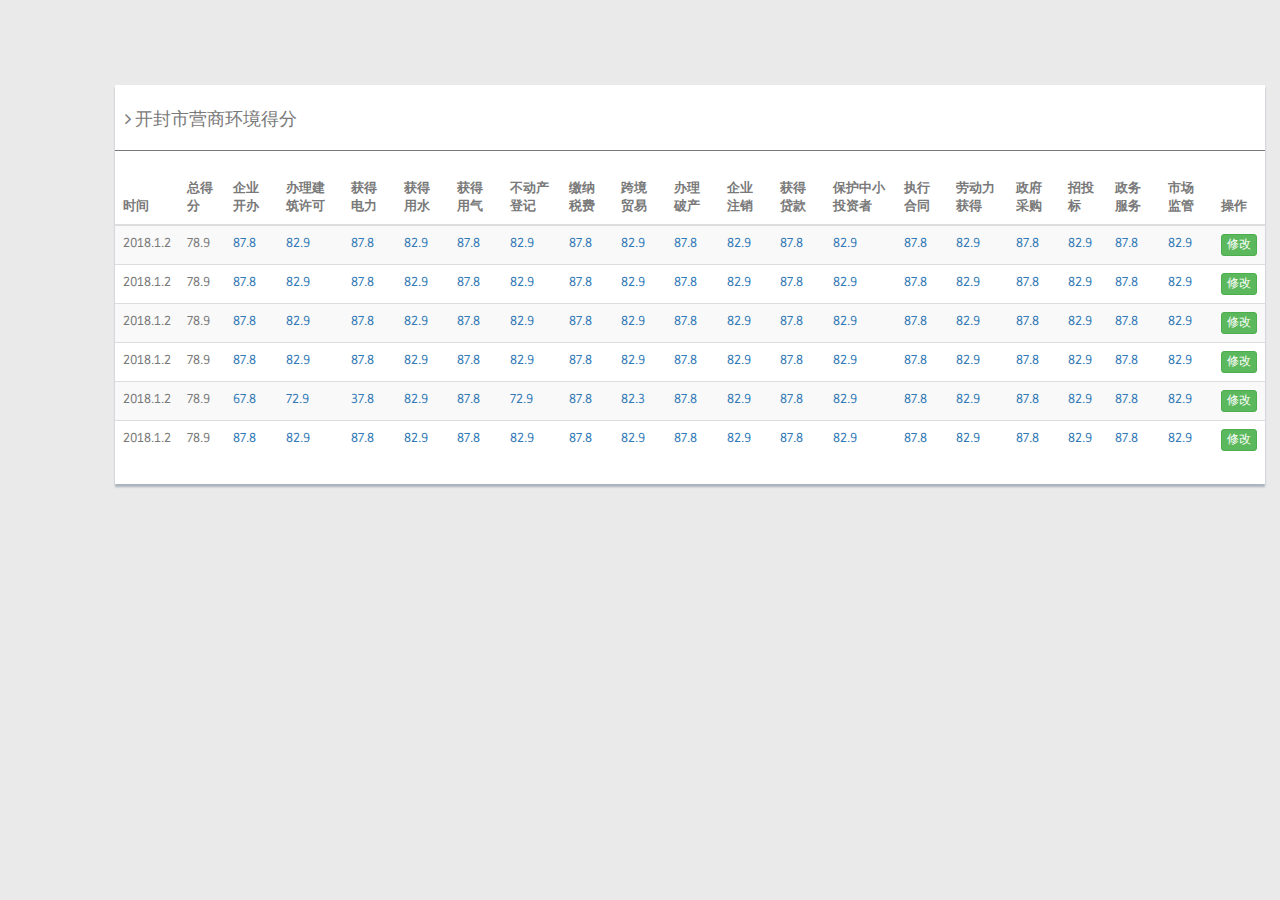
<file: cityscore.html>
<!DOCTYPE html>
<html lang="en">

<head>
  <meta charset="utf-8">
  <meta name="viewport" content="width=device-width, initial-scale=1.0">
  <meta name="description" content="">
  <meta name="author" content="Dashboard">
  <meta name="keyword" content="Dashboard, Bootstrap, Admin, Template, Theme, Responsive, Fluid, Retina">
  <title>Dashio - Bootstrap Admin Template</title>

  <!-- Favicons -->
  <link href="img/favicon.png" rel="icon">
  <link href="img/apple-touch-icon.png" rel="apple-touch-icon">

  <!-- Bootstrap core CSS -->
  <link href="lib/bootstrap/css/bootstrap.min.css" rel="stylesheet">
  <!--external css-->
  <link href="lib/font-awesome/css/font-awesome.css" rel="stylesheet" />
  <!-- Custom styles for this template -->
  <link href="css/style.css" rel="stylesheet">
  <link href="css/style-responsive.css" rel="stylesheet">
  <style>
		  
  </style>
  
</head>

<body>
  <section id="container">
    <!--main content start-->
    <section id="main-content">
      <section class="wrapper">
        <!-- row -->
        <div class="row mt">
          <div class="col-md-12">
            <div class="content-panel">
              <table class="table table-striped table-advance table-hover">
                <h4><i class="fa fa-angle-right"></i> 开封市营商环境得分</h4>
                <hr>
                <thead>
                  <tr>
                    <th>时间</th>
                    <th class="hidden-phone">总得分</th>
                    <th>企业开办</th>
                    <th> 办理建筑许可</th>
					<th> 获得电力</th>
					<th> 获得用水</th>
					<th> 获得用气</th>
					<th> 不动产登记</th>
					<th> 缴纳税费</th>
					<th> 跨境贸易</th>
					<th> 办理破产</th>
					<th> 企业注销</th>
					<th> 获得贷款</th>
					<th> 保护中小投资者</th>
					<th> 执行合同</th>
					<th> 劳动力获得</th>
					<th> 政府采购</th>
					<th> 招投标</th>
					<th> 政务服务</th>
					<th> 市场监管</th>
					<th> 操作</th>
                  </tr>
                </thead>
                <tbody>
                 
				
				<tr>
				  <td>2018.1.2</td>
				  <td class="hidden-phone">78.9</td>
				  <td><a href="sec_qykb.html" title="查看二级指标">87.8</abbr></a></td>
				  <td><a href="sec_qykb.html" title="查看二级指标">82.9</abbr></a></td>
				  <td><a href="sec_qykb.html" title="查看二级指标">87.8</abbr></a></td>
				  <td><a href="sec_qykb.html" title="查看二级指标">82.9</abbr></a></td>
				  <td><a href="sec_qykb.html" title="查看二级指标">87.8</abbr></a></td>
				  <td><a href="sec_qykb.html" title="查看二级指标">82.9</abbr></a></td>
				  <td><a href="sec_qykb.html" title="查看二级指标">87.8</abbr></a></td>
				  <td><a href="sec_qykb.html" title="查看二级指标">82.9</abbr></a></td>
				  <td><a href="sec_qykb.html" title="查看二级指标">87.8</abbr></a></td>
				  <td><a href="sec_qykb.html" title="查看二级指标">82.9</abbr></a></td>
				  <td><a href="sec_qykb.html" title="查看二级指标">87.8</abbr></a></td>
				  <td><a href="sec_qykb.html" title="查看二级指标">82.9</abbr></a></td>
				  <td><a href="sec_qykb.html" title="查看二级指标">87.8</abbr></a></td>
				  <td><a href="sec_qykb.html" title="查看二级指标">82.9</abbr></a></td>
				  <td><a href="sec_qykb.html" title="查看二级指标">87.8</abbr></a></td>
				  <td><a href="sec_qykb.html" title="查看二级指标">82.9</abbr></a></td>
				  <td><a href="sec_qykb.html" title="查看二级指标">87.8</abbr></a></td>
				  <td><a href="sec_qykb.html" title="查看二级指标">82.9</abbr></a></td>
				  <td>
                     <button class="btn btn-success btn-xs">修改</button>
                 </td>
				</tr>
				<tr>
				  <td>2018.1.2</td>
				  <td class="hidden-phone">78.9</td>
				  <td><a href="sec_bljz.html" title="查看二级指标">87.8</abbr></a></td>
				  <td><a href="sec_bljz.html" title="查看二级指标">82.9</abbr></a></td>
				  <td><a href="sec_bljz.html" title="查看二级指标">87.8</abbr></a></td>
				  <td><a href="sec_bljz.html" title="查看二级指标">82.9</abbr></a></td>
				  <td><a href="sec_bljz.html" title="查看二级指标">87.8</abbr></a></td>
				  <td><a href="sec_bljz.html" title="查看二级指标">82.9</abbr></a></td>
				  <td><a href="sec_bljz.html" title="查看二级指标">87.8</abbr></a></td>
				  <td><a href="sec_bljz.html" title="查看二级指标">82.9</abbr></a></td>
				  <td><a href="sec_bljz.html" title="查看二级指标">87.8</abbr></a></td>
				  <td><a href="sec_bljz.html" title="查看二级指标">82.9</abbr></a></td>
				  <td><a href="sec_bljz.html" title="查看二级指标">87.8</abbr></a></td>
				  <td><a href="sec_bljz.html" title="查看二级指标">82.9</abbr></a></td>
				  <td><a href="sec_bljz.html" title="查看二级指标">87.8</abbr></a></td>
				  <td><a href="sec_bljz.html" title="查看二级指标">82.9</abbr></a></td>
				  <td><a href="sec_bljz.html" title="查看二级指标">87.8</abbr></a></td>
				  <td><a href="sec_bljz.html" title="查看二级指标">82.9</abbr></a></td>
				  <td><a href="sec_bljz.html" title="查看二级指标">87.8</abbr></a></td>
				  <td><a href="sec_bljz.html" title="查看二级指标">82.9</abbr></a></td>
				  <td>
				     <button class="btn btn-success btn-xs">修改</button>
				 </td>
				</tr>
				<tr>
				  <td>2018.1.2</td>
				  <td class="hidden-phone">78.9</td>
				  <td><a href="sec_qykb.html" title="查看二级指标">87.8</abbr></a></td>
				  <td><a href="sec_qykb.html" title="查看二级指标">82.9</abbr></a></td>
				  <td><a href="sec_qykb.html" title="查看二级指标">87.8</abbr></a></td>
				  <td><a href="sec_qykb.html" title="查看二级指标">82.9</abbr></a></td>
				  <td><a href="sec_qykb.html" title="查看二级指标">87.8</abbr></a></td>
				  <td><a href="sec_qykb.html" title="查看二级指标">82.9</abbr></a></td>
				  <td><a href="sec_qykb.html" title="查看二级指标">87.8</abbr></a></td>
				  <td><a href="sec_qykb.html" title="查看二级指标">82.9</abbr></a></td>
				  <td><a href="sec_qykb.html" title="查看二级指标">87.8</abbr></a></td>
				  <td><a href="sec_qykb.html" title="查看二级指标">82.9</abbr></a></td>
				  <td><a href="sec_qykb.html" title="查看二级指标">87.8</abbr></a></td>
				  <td><a href="sec_qykb.html" title="查看二级指标">82.9</abbr></a></td>
				  <td><a href="sec_qykb.html" title="查看二级指标">87.8</abbr></a></td>
				  <td><a href="sec_qykb.html" title="查看二级指标">82.9</abbr></a></td>
				  <td><a href="sec_qykb.html" title="查看二级指标">87.8</abbr></a></td>
				  <td><a href="sec_qykb.html" title="查看二级指标">82.9</abbr></a></td>
				  <td><a href="sec_qykb.html" title="查看二级指标">87.8</abbr></a></td>
				  <td><a href="sec_qykb.html" title="查看二级指标">82.9</abbr></a></td>
				  <td>
				     <button class="btn btn-success btn-xs">修改</button>
				 </td>
				</tr>
				<tr>
				  <td>2018.1.2</td>
				  <td class="hidden-phone">78.9</td>
				  <td><a href="sec_qykb.html" title="查看二级指标">87.8</abbr></a></td>
				  <td><a href="sec_qykb.html" title="查看二级指标">82.9</abbr></a></td>
				  <td><a href="sec_qykb.html" title="查看二级指标">87.8</abbr></a></td>
				  <td><a href="sec_qykb.html" title="查看二级指标">82.9</abbr></a></td>
				  <td><a href="sec_qykb.html" title="查看二级指标">87.8</abbr></a></td>
				  <td><a href="sec_qykb.html" title="查看二级指标">82.9</abbr></a></td>
				  <td><a href="sec_qykb.html" title="查看二级指标">87.8</abbr></a></td>
				  <td><a href="sec_qykb.html" title="查看二级指标">82.9</abbr></a></td>
				  <td><a href="sec_qykb.html" title="查看二级指标">87.8</abbr></a></td>
				  <td><a href="sec_qykb.html" title="查看二级指标">82.9</abbr></a></td>
				  <td><a href="sec_qykb.html" title="查看二级指标">87.8</abbr></a></td>
				  <td><a href="sec_qykb.html" title="查看二级指标">82.9</abbr></a></td>
				  <td><a href="sec_qykb.html" title="查看二级指标">87.8</abbr></a></td>
				  <td><a href="sec_qykb.html" title="查看二级指标">82.9</abbr></a></td>
				  <td><a href="sec_qykb.html" title="查看二级指标">87.8</abbr></a></td>
				  <td><a href="sec_qykb.html" title="查看二级指标">82.9</abbr></a></td>
				  <td><a href="sec_qykb.html" title="查看二级指标">87.8</abbr></a></td>
				  <td><a href="sec_qykb.html" title="查看二级指标">82.9</abbr></a></td>
				  <td>
				     <button class="btn btn-success btn-xs">修改</button>
				 </td>
				</tr>
				<tr>
				  <td>2018.1.2</td>
				  <td class="hidden-phone">78.9</td>
				  <td><a href="sec_qykb.html" title="查看二级指标">67.8</abbr></a></td>
				  <td><a href="sec_qykb.html" title="查看二级指标">72.9</abbr></a></td>
				  <td><a href="sec_qykb.html" title="查看二级指标">37.8</abbr></a></td>
				  <td><a href="sec_qykb.html" title="查看二级指标">82.9</abbr></a></td>
				  <td><a href="sec_qykb.html" title="查看二级指标">87.8</abbr></a></td>
				  <td><a href="sec_qykb.html" title="查看二级指标">72.9</abbr></a></td>
				  <td><a href="sec_qykb.html" title="查看二级指标">87.8</abbr></a></td>
				  <td><a href="sec_qykb.html" title="查看二级指标">82.3</abbr></a></td>
				  <td><a href="sec_qykb.html" title="查看二级指标">87.8</abbr></a></td>
				  <td><a href="sec_qykb.html" title="查看二级指标">82.9</abbr></a></td>
				  <td><a href="sec_qykb.html" title="查看二级指标">87.8</abbr></a></td>
				  <td><a href="sec_qykb.html" title="查看二级指标">82.9</abbr></a></td>
				  <td><a href="sec_qykb.html" title="查看二级指标">87.8</abbr></a></td>
				  <td><a href="sec_qykb.html" title="查看二级指标">82.9</abbr></a></td>
				  <td><a href="sec_qykb.html" title="查看二级指标">87.8</abbr></a></td>
				  <td><a href="sec_qykb.html" title="查看二级指标">82.9</abbr></a></td>
				  <td><a href="sec_qykb.html" title="查看二级指标">87.8</abbr></a></td>
				  <td><a href="sec_qykb.html" title="查看二级指标">82.9</abbr></a></td>
				  <td>
				     <button class="btn btn-success btn-xs">修改</button>
				 </td>
				</tr>
				<tr>
				  <td>2018.1.2</td>
				  <td class="hidden-phone">78.9</td>
				  <td><a href="sec_qykb.html" title="查看二级指标">87.8</abbr></a></td>
				  <td><a href="sec_qykb.html" title="查看二级指标">82.9</abbr></a></td>
				  <td><a href="sec_qykb.html" title="查看二级指标">87.8</abbr></a></td>
				  <td><a href="sec_qykb.html" title="查看二级指标">82.9</abbr></a></td>
				  <td><a href="sec_qykb.html" title="查看二级指标">87.8</abbr></a></td>
				  <td><a href="sec_qykb.html" title="查看二级指标">82.9</abbr></a></td>
				  <td><a href="sec_qykb.html" title="查看二级指标">87.8</abbr></a></td>
				  <td><a href="sec_qykb.html" title="查看二级指标">82.9</abbr></a></td>
				  <td><a href="sec_qykb.html" title="查看二级指标">87.8</abbr></a></td>
				  <td><a href="sec_qykb.html" title="查看二级指标">82.9</abbr></a></td>
				  <td><a href="sec_qykb.html" title="查看二级指标">87.8</abbr></a></td>
				  <td><a href="sec_qykb.html" title="查看二级指标">82.9</abbr></a></td>
				  <td><a href="sec_qykb.html" title="查看二级指标">87.8</abbr></a></td>
				  <td><a href="sec_qykb.html" title="查看二级指标">82.9</abbr></a></td>
				  <td><a href="sec_qykb.html" title="查看二级指标">87.8</abbr></a></td>
				  <td><a href="sec_qykb.html" title="查看二级指标">82.9</abbr></a></td>
				  <td><a href="sec_qykb.html" title="查看二级指标">87.8</abbr></a></td>
				  <td><a href="sec_qykb.html" title="查看二级指标">82.9</abbr></a></td>
				  <td>
				     <button class="btn btn-success btn-xs">修改</button>
				 </td>
				</tr>
                </tbody>
              </table>
            </div>
            <!-- /content-panel -->
          </div>
          <!-- /col-md-12 -->
        </div>
        <!-- /row -->
      </section>
    </section>
    <!-- /MAIN CONTENT -->
    <!--main content end-->
    <!--footer start-->
    <!--footer end-->
  </section>
  <!-- js placed at the end of the document so the pages load faster -->
  <script src="lib/jquery/jquery.min.js"></script>
  <script src="lib/bootstrap/js/bootstrap.min.js"></script>
  <script class="include" type="text/javascript" src="lib/jquery.dcjqaccordion.2.7.js"></script>
  <script src="lib/jquery.scrollTo.min.js"></script>
  <script src="lib/jquery.nicescroll.js" type="text/javascript"></script>
  <!--common script for all pages-->
  <script src="lib/common-scripts.js"></script>
  <!--script for this page-->
  
</body>

</html>
</file>
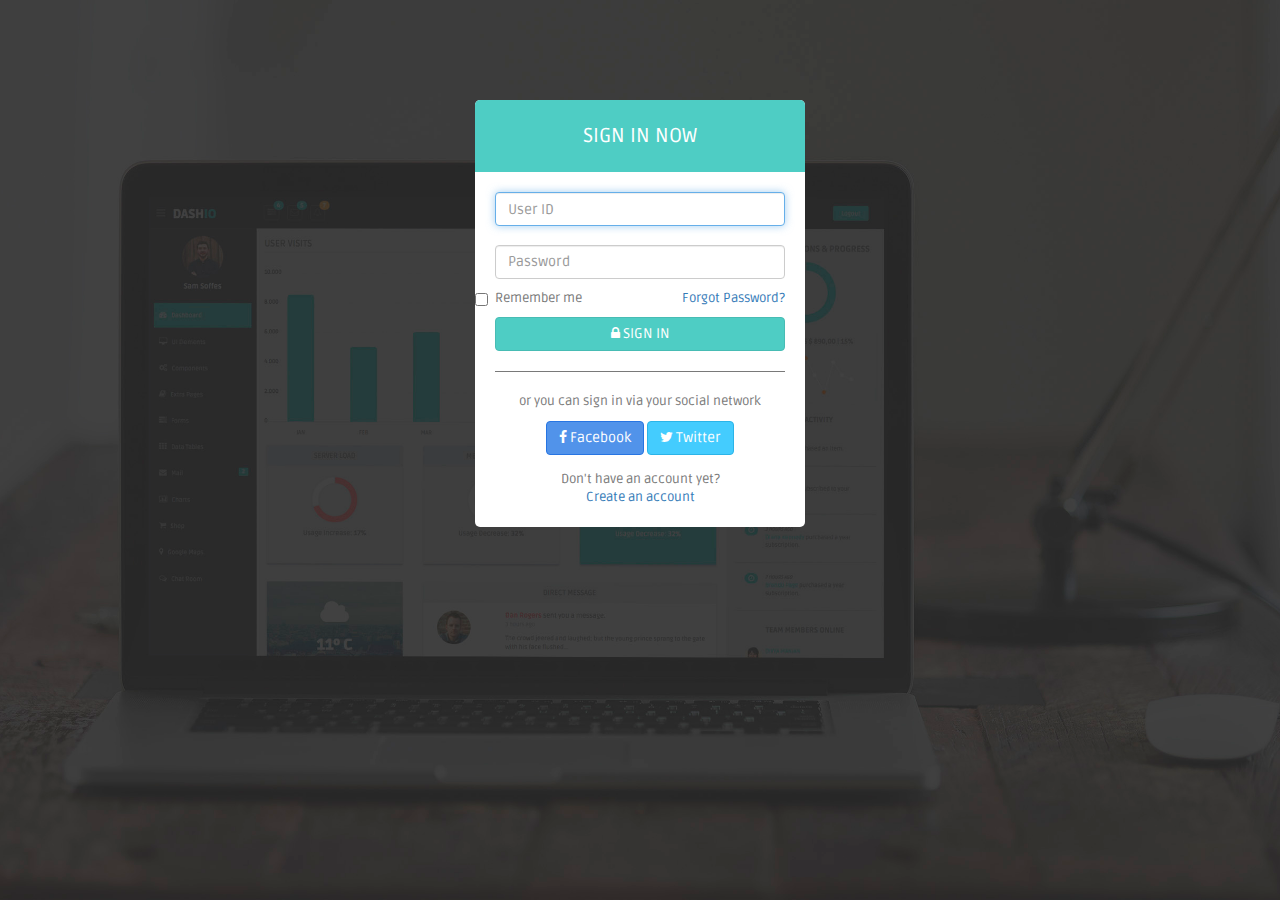
<file: login.html>
<!DOCTYPE html>
<html lang="en">

<head>
  <meta charset="utf-8">
  <meta name="viewport" content="width=device-width, initial-scale=1.0">
  <meta name="description" content="">
  <meta name="author" content="Dashboard">
  <meta name="keyword" content="Dashboard, Bootstrap, Admin, Template, Theme, Responsive, Fluid, Retina">
  <title>Dashio - Bootstrap Admin Template</title>

  <!-- Favicons -->
  <link href="img/favicon.png" rel="icon">
  <link href="img/apple-touch-icon.png" rel="apple-touch-icon">

  <!-- Bootstrap core CSS -->
  <link href="lib/bootstrap/css/bootstrap.min.css" rel="stylesheet">
  <!--external css-->
  <link href="lib/font-awesome/css/font-awesome.css" rel="stylesheet" />
  <!-- Custom styles for this template -->
  <link href="css/style.css" rel="stylesheet">
  <link href="css/style-responsive.css" rel="stylesheet">
</head>
<body>
  <!-- **********************************************************************************************************************************************************
      MAIN CONTENT
      *********************************************************************************************************************************************************** -->
  <div id="login-page">
    <div class="container">
      <form class="form-login" action="index.html">
        <h2 class="form-login-heading">sign in now</h2>
        <div class="login-wrap">
          <input type="text" class="form-control" placeholder="User ID" autofocus>
          <br>
          <input type="password" class="form-control" placeholder="Password">
          <label class="checkbox">
            <input type="checkbox" value="remember-me"> Remember me
            <span class="pull-right">
            <a data-toggle="modal" href="login.html#myModal"> Forgot Password?</a>
            </span>
            </label>
          <button class="btn btn-theme btn-block" href="index.html" type="submit"><i class="fa fa-lock"></i> SIGN IN</button>
          <hr>
          <div class="login-social-link centered">
            <p>or you can sign in via your social network</p>
            <button class="btn btn-facebook" type="submit"><i class="fa fa-facebook"></i> Facebook</button>
            <button class="btn btn-twitter" type="submit"><i class="fa fa-twitter"></i> Twitter</button>
          </div>
          <div class="registration">
            Don't have an account yet?<br/>
            <a class="" href="#">
              Create an account
              </a>
          </div>
        </div>
        <!-- Modal -->
        <div aria-hidden="true" aria-labelledby="myModalLabel" role="dialog" tabindex="-1" id="myModal" class="modal fade">
          <div class="modal-dialog">
            <div class="modal-content">
              <div class="modal-header">
                <button type="button" class="close" data-dismiss="modal" aria-hidden="true">&times;</button>
                <h4 class="modal-title">Forgot Password ?</h4>
              </div>
              <div class="modal-body">
                <p>Enter your e-mail address below to reset your password.</p>
                <input type="text" name="email" placeholder="Email" autocomplete="off" class="form-control placeholder-no-fix">
              </div>
              <div class="modal-footer">
                <button data-dismiss="modal" class="btn btn-default" type="button">Cancel</button>
                <button class="btn btn-theme" type="button">Submit</button>
              </div>
            </div>
          </div>
        </div>
        <!-- modal -->
      </form>
    </div>
  </div>
  <!-- js placed at the end of the document so the pages load faster -->
  <script src="lib/jquery/jquery.min.js"></script>
  <script src="lib/bootstrap/js/bootstrap.min.js"></script>
  <!--BACKSTRETCH-->
  <!-- You can use an image of whatever size. This script will stretch to fit in any screen size.-->
  <script type="text/javascript" src="lib/jquery.backstretch.min.js"></script>
  <script>
    $.backstretch("img/login-bg.jpg", {
      speed: 500
    });
  </script>
</body>

</html>
</file>
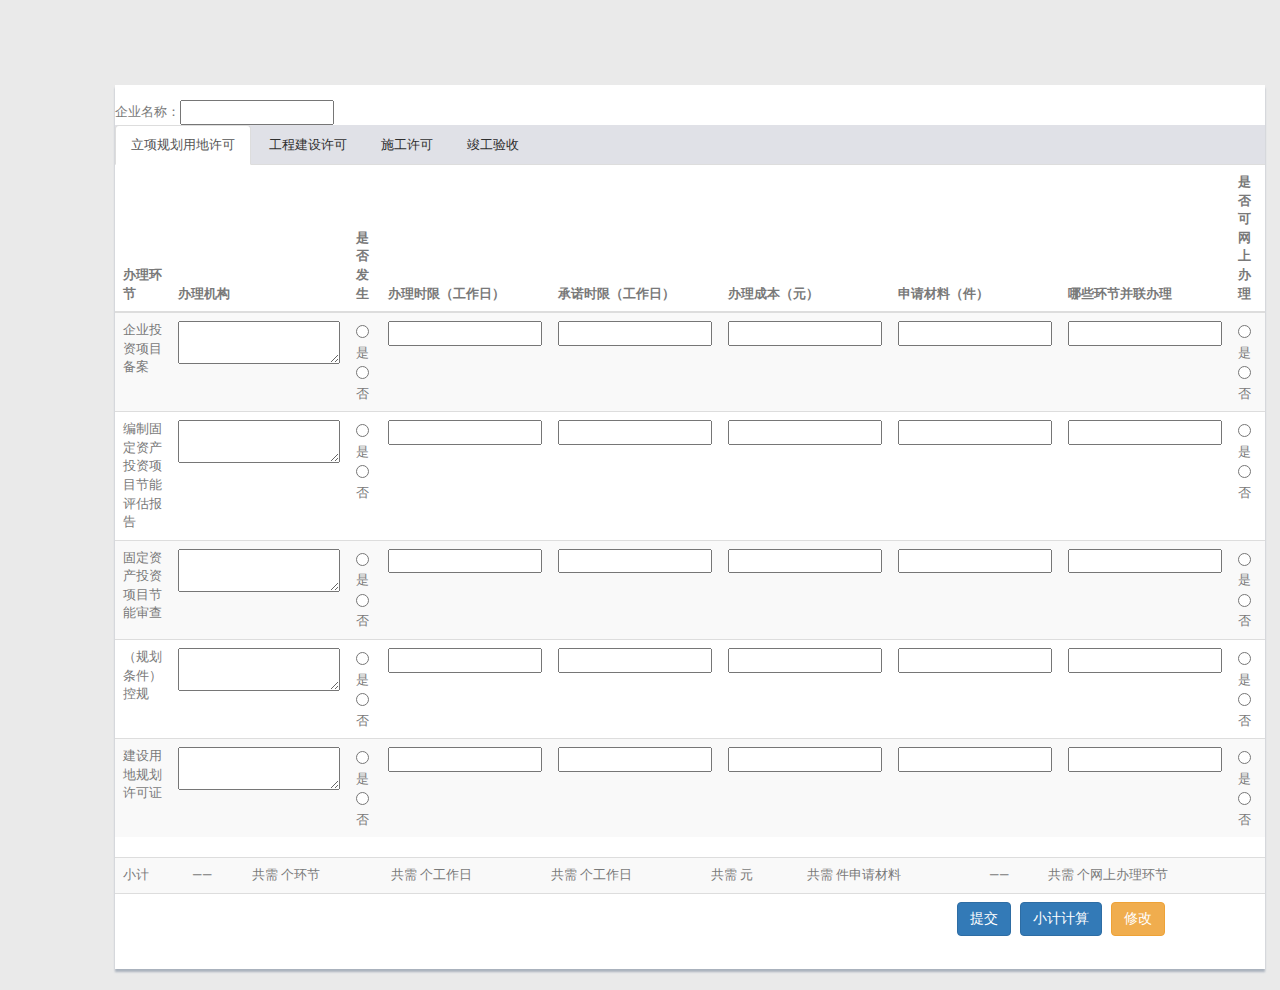
<file: questionnaire_bljz_new.html>
<!DOCTYPE html>
<html lang="en">

	<head>
		<meta charset="utf-8">
		<meta name="viewport" content="width=device-width, initial-scale=1.0">
		<meta name="description" content="">
		<meta name="author" content="Dashboard">
		<meta name="keyword" content="Dashboard, Bootstrap, Admin, Template, Theme, Responsive, Fluid, Retina">
		<title>调查表录入</title>

		<!-- Favicons -->
		<link href="img/favicon.png" rel="icon">
		<link href="img/apple-touch-icon.png" rel="apple-touch-icon">

		<!-- Bootstrap core CSS -->
		<link href="lib/bootstrap/css/bootstrap.min.css" rel="stylesheet">
		<!--external css-->
		<link href="lib/font-awesome/css/font-awesome.css" rel="stylesheet" />
		<!-- Custom styles for this template -->
		<link href="css/style.css" rel="stylesheet">
		<link href="css/style-responsive.css" rel="stylesheet">
		<style>

		</style>

	</head>

	<body>
		<section id="container">
			<!--main content start-->
			<section id="main-content">
				<section class="wrapper">
					<!-- row -->
					<div class="row mt">
						<div class="col-md-12">
							<div class="content-panel">
								<div> 企业名称：<input type="text" name="" value="" />
								</div>
								<ul class="nav nav-tabs">
									<li class="active"><a href="#bulletin" data-toggle="tab">立项规划用地许可</a></li>
									<li><a href="#rule" data-toggle="tab">工程建设许可</a></li>
									<li><a href="#forum" data-toggle="tab">施工许可</a></li>
									<li><a href="#security" data-toggle="tab">竣工验收</a></li>
								</ul>
								<div id="mytab-content" class="tab-content">
									<!--立项规划用地许可 选项卡-->
									<div class="tab-pane fade in active" id="bulletin">
										<table class="table table-striped table-advance table-hover">
											<thead>
												<tr>
													<th colspan="2">办理环节</th>
													<th class="hidden-phone">办理机构</th>
													<th>是否发生</th>
													<th>办理时限（工作日）</th>
													<th>承诺时限（工作日）</th>
													<th>办理成本（元）</th>
													<th>申请材料（件）</th>
													<th>哪些环节并联办理</th>
													<th>是否可网上办理</th>
												</tr>
											</thead>
											<tbody>
												<tr>
													<td colspan="2">企业投资项目备案
														<!--环节编号-->
														<input type="hidden" name="segmentId" value="" />
														<!--环节名称-->
														<input type="hidden" name="segmentName" value="企业投资项目备案" />
													</td>
													<td><textarea cols="20" rows="2" name="handlingagency"></textarea></td>
													<td><input type="radio" name="chainhappen" value="happen" />是<br /><input type="radio" name="chainhappen"
														 value="nohappen" />否</td>
													<td><input type="text" name="handtimelimit" value="" /></td>
													<td><input type="text" name="commitmenttime" value="" /></td>
													<td><input type="text" name="handlingcost" value="" /></td>
													<td><input type="text" name="applicationmaterials" value="" /></td>
													<td><input type="text" name="parallelprocessing" value="" /></td>
													<td><input type="radio" name="onlineprocessing" value="happen" />是<br /><input type="radio" name="onlineprocessing"
														 value="nohappen" />否</td>
												</tr>
												<tr>
													<td colspan="2">编制固定资产投资项目节能评估报告
														<!--环节编号-->
														<input type="hidden" name="segmentId" value="" />
														<!--环节名称-->
														<input type="hidden" name="segmentName" value="编制固定资产投资项目节能评估报告" />
													</td>
													<td><textarea cols="20" rows="2" name="handlingagency"></textarea></td>
													<td><input type="radio" name="chainhappen" value="happen" />是<br /><input type="radio" name="chainhappen"
														 value="nohappen" />否</td>
													<td><input type="text" name="handtimelimit" value="" /></td>
													<td><input type="text" name="commitmenttime" value="" /></td>
													<td><input type="text" name="handlingcost" value="" /></td>
													<td><input type="text" name="applicationmaterials" value="" /></td>
													<td><input type="text" name="parallelprocessing" value="" /></td>
													<td><input type="radio" name="onlineprocessing" value="happen" />是<br /><input type="radio" name="onlineprocessing"
														 value="nohappen" />否</td>
												</tr>

												<tr>
													<td colspan="2">固定资产投资项目节能审查
														<!--环节编号-->
														<input type="hidden" name="segmentId" value="" />
														<!--环节名称-->
														<input type="hidden" name="segmentName" value="固定资产投资项目节能审查" />
													</td>
													<td><textarea cols="20" rows="2" name="handlingagency"></textarea></td>
													<td><input type="radio" name="chainhappen" value="happen" />是<br /><input type="radio" name="chainhappen"
														 value="nohappen" />否</td>
													<td><input type="text" name="handtimelimit" value="" /></td>
													<td><input type="text" name="commitmenttime" value="" /></td>
													<td><input type="text" name="handlingcost" value="" /></td>
													<td><input type="text" name="applicationmaterials" value="" /></td>
													<td><input type="text" name="parallelprocessing" value="" /></td>
													<td><input type="radio" name="onlineprocessing" value="happen" />是<br /><input type="radio" name="onlineprocessing"
														 value="nohappen" />否</td>
												</tr>
												<tr>
													<td colspan="2">（规划条件）控规
														<!--环节编号-->
														<input type="hidden" name="segmentId" value="" />
														<!--环节名称-->
														<input type="hidden" name="segmentName" value="（规划条件）控规" />
													</td>
													<td><textarea cols="20" rows="2" name="handlingagency"></textarea></td>
													<td><input type="radio" name="chainhappen" value="happen" />是<br /><input type="radio" name="chainhappen"
														 value="nohappen" />否</td>
													<td><input type="text" name="handtimelimit" value="" /></td>
													<td><input type="text" name="commitmenttime" value="" /></td>
													<td><input type="text" name="handlingcost" value="" /></td>
													<td><input type="text" name="applicationmaterials" value="" /></td>
													<td><input type="text" name="parallelprocessing" value="" /></td>
													<td><input type="radio" name="onlineprocessing" value="happen" />是<br /><input type="radio" name="onlineprocessing"
														 value="nohappen" />否</td>
												</tr>
												<tr>
													<td colspan="2">建设用地规划许可证
														<!--环节编号-->
														<input type="hidden" name="segmentId" value="" />
														<!--环节名称-->
														<input type="hidden" name="segmentName" value="建设用地规划许可证" />
													</td>
													<td><textarea cols="20" rows="2" name="handlingagency"></textarea></td>
													<td><input type="radio" name="chainhappen" value="happen" />是<br /><input type="radio" name="chainhappen"
														 value="nohappen" />否</td>
													<td><input type="text" name="handtimelimit" value="" /></td>
													<td><input type="text" name="commitmenttime" value="" /></td>
													<td><input type="text" name="handlingcost" value="" /></td>
													<td><input type="text" name="applicationmaterials" value="" /></td>
													<td><input type="text" name="parallelprocessing" value="" /></td>
													<td><input type="radio" name="onlineprocessing" value="happen" />是<br /><input type="radio" name="onlineprocessing"
														 value="nohappen" />否</td>
												</tr>
										</table>
									</div>
									<!--工程建设许可 选项卡-->
									<div class="tab-pane fade" id="rule">
										<table class="table table-striped table-advance table-hover">
											<thead>
												<tr>
													<th colspan="2">办理环节</th>
													<th class="hidden-phone">办理机构</th>
													<th>是否发生</th>
													<th>办理时限（工作日）</th>
													<th>承诺时限（工作日）</th>
													<th>办理成本（元）</th>
													<th>申请材料（件）</th>
													<th>哪些环节并联办理</th>
													<th>是否可网上办理</th>
												</tr>
											</thead>
											<tbody>
												<tr>
													<td colspan="2">建设项目安全预评价
														<!--环节编号-->
														<input type="hidden" name="segmentId" value="" />
														<!--环节名称-->
														<input type="hidden" name="segmentName" value="建设项目安全预评价" />
													</td>
													<td><textarea cols="20" rows="2" name="handlingagency"></textarea></td>
													<td><input type="radio" name="chainhappen" value="happen" />是<br /><input type="radio" name="chainhappen"
														 value="nohappen" />否</td>
													<td><input type="text" name="handtimelimit" value="" /></td>
													<td><input type="text" name="commitmenttime" value="" /></td>
													<td><input type="text" name="handlingcost" value="" /></td>
													<td><input type="text" name="applicationmaterials" value="" /></td>
													<td><input type="text" name="parallelprocessing" value="" /></td>
													<td><input type="radio" name="onlineprocessing" value="happen" />是<br /><input type="radio" name="onlineprocessing"
														 value="nohappen" />否</td>
												</tr>
												<tr>
													<td colspan="2">环境影响评价文件审批
														<!--环节编号-->
														<input type="hidden" name="segmentId" value="" />
														<!--环节名称-->
														<input type="hidden" name="segmentName" value="环境影响评价文件审批" />
													</td>
													<td><textarea cols="20" rows="2" name="handlingagency"></textarea></td>
													<td><input type="radio" name="chainhappen" value="happen" />是<br /><input type="radio" name="chainhappen"
														 value="nohappen" />否</td>
													<td><input type="text" name="handtimelimit" value="" /></td>
													<td><input type="text" name="commitmenttime" value="" /></td>
													<td><input type="text" name="handlingcost" value="" /></td>
													<td><input type="text" name="applicationmaterials" value="" /></td>
													<td><input type="text" name="parallelprocessing" value="" /></td>
													<td><input type="radio" name="onlineprocessing" value="happen" />是<br /><input type="radio" name="onlineprocessing"
														 value="nohappen" />否</td>
												</tr>

												<tr>
													<td colspan="2">编制生产建设项目水土保持方案水土方案
														<!--环节编号-->
														<input type="hidden" name="segmentId" value="" />
														<!--环节名称-->
														<input type="hidden" name="segmentName" value="编制生产建设项目水土保持方案水土方案" />
													</td>
													<td><textarea cols="20" rows="2" name="handlingagency"></textarea></td>
													<td><input type="radio" name="chainhappen" value="happen" />是<br /><input type="radio" name="chainhappen"
														 value="nohappen" />否</td>
													<td><input type="text" name="handtimelimit" value="" /></td>
													<td><input type="text" name="commitmenttime" value="" /></td>
													<td><input type="text" name="handlingcost" value="" /></td>
													<td><input type="text" name="applicationmaterials" value="" /></td>
													<td><input type="text" name="parallelprocessing" value="" /></td>
													<td><input type="radio" name="onlineprocessing" value="happen" />是<br /><input type="radio" name="onlineprocessing"
														 value="nohappen" />否</td>
												</tr>
												<tr>
													<td colspan="2">生产建设项目水土保持方案审批
														<!--环节编号-->
														<input type="hidden" name="segmentId" value="" />
														<!--环节名称-->
														<input type="hidden" name="segmentName" value="生产建设项目水土保持方案审批" />
													</td>
													<td><textarea cols="20" rows="2" name="handlingagency"></textarea></td>
													<td><input type="radio" name="chainhappen" value="happen" />是<br /><input type="radio" name="chainhappen"
														 value="nohappen" />否</td>
													<td><input type="text" name="handtimelimit" value="" /></td>
													<td><input type="text" name="commitmenttime" value="" /></td>
													<td><input type="text" name="handlingcost" value="" /></td>
													<td><input type="text" name="applicationmaterials" value="" /></td>
													<td><input type="text" name="parallelprocessing" value="" /></td>
													<td><input type="radio" name="onlineprocessing" value="happen" />是<br /><input type="radio" name="onlineprocessing"
														 value="nohappen" />否</td>
												</tr>
												<tr>
													<td colspan="2">取水许可
														<!--环节编号-->
														<input type="hidden" name="segmentId" value="" />
														<!--环节名称-->
														<input type="hidden" name="segmentName" value="取水许可" />
													</td>
													<td><textarea cols="20" rows="2" name="handlingagency"></textarea></td>
													<td><input type="radio" name="chainhappen" value="happen" />是<br /><input type="radio" name="chainhappen"
														 value="nohappen" />否</td>
													<td><input type="text" name="handtimelimit" value="" /></td>
													<td><input type="text" name="commitmenttime" value="" /></td>
													<td><input type="text" name="handlingcost" value="" /></td>
													<td><input type="text" name="applicationmaterials" value="" /></td>
													<td><input type="text" name="parallelprocessing" value="" /></td>
													<td><input type="radio" name="onlineprocessing" value="happen" />是<br /><input type="radio" name="onlineprocessing"
														 value="nohappen" />否</td>
												</tr>
												<tr>
													<td colspan="2">建设项目水资源论证报告
														<!--环节编号-->
														<input type="hidden" name="segmentId" value="" />
														<!--环节名称-->
														<input type="hidden" name="segmentName" value="建设项目水资源论证报告" />
													</td>
													<td><textarea cols="20" rows="2" name="handlingagency"></textarea></td>
													<td><input type="radio" name="chainhappen" value="happen" />是<br /><input type="radio" name="chainhappen"
														 value="nohappen" />否</td>
													<td><input type="text" name="handtimelimit" value="" /></td>
													<td><input type="text" name="commitmenttime" value="" /></td>
													<td><input type="text" name="handlingcost" value="" /></td>
													<td><input type="text" name="applicationmaterials" value="" /></td>
													<td><input type="text" name="parallelprocessing" value="" /></td>
													<td><input type="radio" name="onlineprocessing" value="happen" />是<br /><input type="radio" name="onlineprocessing"
														 value="nohappen" />否</td>
												</tr>
												<tr>
													<td colspan="2">洪水影响评价审批
														<!--环节编号-->
														<input type="hidden" name="segmentId" value="" />
														<!--环节名称-->
														<input type="hidden" name="segmentName" value="洪水影响评价审批" />
													</td>
													<td><textarea cols="20" rows="2" name="handlingagency"></textarea></td>
													<td><input type="radio" name="chainhappen" value="happen" />是<br /><input type="radio" name="chainhappen"
														 value="nohappen" />否</td>
													<td><input type="text" name="handtimelimit" value="" /></td>
													<td><input type="text" name="commitmenttime" value="" /></td>
													<td><input type="text" name="handlingcost" value="" /></td>
													<td><input type="text" name="applicationmaterials" value="" /></td>
													<td><input type="text" name="parallelprocessing" value="" /></td>
													<td><input type="radio" name="onlineprocessing" value="happen" />是<br /><input type="radio" name="onlineprocessing"
														 value="nohappen" />否</td>
												</tr>
												<tr>
													<td colspan="2">防洪影响评价报告
														<!--环节编号-->
														<input type="hidden" name="segmentId" value="" />
														<!--环节名称-->
														<input type="hidden" name="segmentName" value="防洪影响评价报告" />
													</td>
													<td><textarea cols="20" rows="2" name="handlingagency"></textarea></td>
													<td><input type="radio" name="chainhappen" value="happen" />是<br /><input type="radio" name="chainhappen"
														 value="nohappen" />否</td>
													<td><input type="text" name="handtimelimit" value="" /></td>
													<td><input type="text" name="commitmenttime" value="" /></td>
													<td><input type="text" name="handlingcost" value="" /></td>
													<td><input type="text" name="applicationmaterials" value="" /></td>
													<td><input type="text" name="parallelprocessing" value="" /></td>
													<td><input type="radio" name="onlineprocessing" value="happen" />是<br /><input type="radio" name="onlineprocessing"
														 value="nohappen" />否</td>
												</tr>
												<tr>
													<td colspan="2">文物勘探
														<!--环节编号-->
														<input type="hidden" name="segmentId" value="" />
														<!--环节名称-->
														<input type="hidden" name="segmentName" value="文物勘探" />
													</td>
													<td><textarea cols="20" rows="2" name="handlingagency"></textarea></td>
													<td><input type="radio" name="chainhappen" value="happen" />是<br /><input type="radio" name="chainhappen"
														 value="nohappen" />否</td>
													<td><input type="text" name="handtimelimit" value="" /></td>
													<td><input type="text" name="commitmenttime" value="" /></td>
													<td><input type="text" name="handlingcost" value="" /></td>
													<td><input type="text" name="applicationmaterials" value="" /></td>
													<td><input type="text" name="parallelprocessing" value="" /></td>
													<td><input type="radio" name="onlineprocessing" value="happen" />是<br /><input type="radio" name="onlineprocessing"
														 value="nohappen" />否</td>
												</tr>
												<tr>
													<td colspan="2">建设工程文物保护和考古许可
														<!--环节编号-->
														<input type="hidden" name="segmentId" value="" />
														<!--环节名称-->
														<input type="hidden" name="segmentName" value="建设工程文物保护和考古许可" />
													</td>
													<td><textarea cols="20" rows="2" name="handlingagency"></textarea></td>
													<td><input type="radio" name="chainhappen" value="happen" />是<br /><input type="radio" name="chainhappen"
														 value="nohappen" />否</td>
													<td><input type="text" name="handtimelimit" value="" /></td>
													<td><input type="text" name="commitmenttime" value="" /></td>
													<td><input type="text" name="handlingcost" value="" /></td>
													<td><input type="text" name="applicationmaterials" value="" /></td>
													<td><input type="text" name="parallelprocessing" value="" /></td>
													<td><input type="radio" name="onlineprocessing" value="happen" />是<br /><input type="radio" name="onlineprocessing"
														 value="nohappen" />否</td>
												</tr>
												<tr>
													<td colspan="2">职业病危害预评价
														<!--环节编号-->
														<input type="hidden" name="segmentId" value="" />
														<!--环节名称-->
														<input type="hidden" name="segmentName" value="职业病危害预评价" />
													</td>
													<td><textarea cols="20" rows="2" name="handlingagency"></textarea></td>
													<td><input type="radio" name="chainhappen" value="happen" />是<br /><input type="radio" name="chainhappen"
														 value="nohappen" />否</td>
													<td><input type="text" name="handtimelimit" value="" /></td>
													<td><input type="text" name="commitmenttime" value="" /></td>
													<td><input type="text" name="handlingcost" value="" /></td>
													<td><input type="text" name="applicationmaterials" value="" /></td>
													<td><input type="text" name="parallelprocessing" value="" /></td>
													<td><input type="radio" name="onlineprocessing" value="happen" />是<br /><input type="radio" name="onlineprocessing"
														 value="nohappen" />否</td>
												</tr>
												<tr>
															
															
															
															

													<td colspan="2">建设工程消防审核
														<!--环节编号-->
														<input type="hidden" name="segmentId" value="" />
														<!--环节名称-->
														<input type="hidden" name="segmentName" value="建设工程消防审核" />
													</td>
													<td><textarea cols="20" rows="2" name="handlingagency"></textarea></td>
													<td><input type="radio" name="chainhappen" value="happen" />是<br /><input type="radio" name="chainhappen"
														 value="nohappen" />否</td>
													<td><input type="text" name="handtimelimit" value="" /></td>
													<td><input type="text" name="commitmenttime" value="" /></td>
													<td><input type="text" name="handlingcost" value="" /></td>
													<td><input type="text" name="applicationmaterials" value="" /></td>
													<td><input type="text" name="parallelprocessing" value="" /></td>
													<td><input type="radio" name="onlineprocessing" value="happen" />是<br /><input type="radio" name="onlineprocessing"
														 value="nohappen" />否</td>
												</tr>
												<tr>
													<td colspan="2">防空地下室建设审查批准
														<!--环节编号-->
														<input type="hidden" name="segmentId" value="" />
														<!--环节名称-->
														<input type="hidden" name="segmentName" value="防空地下室建设审查批准" />
													</td>
													<td><textarea cols="20" rows="2" name="handlingagency"></textarea></td>
													<td><input type="radio" name="chainhappen" value="happen" />是<br /><input type="radio" name="chainhappen"
														 value="nohappen" />否</td>
													<td><input type="text" name="handtimelimit" value="" /></td>
													<td><input type="text" name="commitmenttime" value="" /></td>
													<td><input type="text" name="handlingcost" value="" /></td>
													<td><input type="text" name="applicationmaterials" value="" /></td>
													<td><input type="text" name="parallelprocessing" value="" /></td>
													<td><input type="radio" name="onlineprocessing" value="happen" />是<br /><input type="radio" name="onlineprocessing"
														 value="nohappen" />否</td>
												</tr>
												<tr>
													<td colspan="2">防雷装置设计审核
														<!--环节编号-->
														<input type="hidden" name="segmentId" value="" />
														<!--环节名称-->
														<input type="hidden" name="segmentName" value="防雷装置设计审核" />
													</td>
													<td><textarea cols="20" rows="2" name="handlingagency"></textarea></td>
													<td><input type="radio" name="chainhappen" value="happen" />是<br /><input type="radio" name="chainhappen"
														 value="nohappen" />否</td>
													<td><input type="text" name="handtimelimit" value="" /></td>
													<td><input type="text" name="commitmenttime" value="" /></td>
													<td><input type="text" name="handlingcost" value="" /></td>
													<td><input type="text" name="applicationmaterials" value="" /></td>
													<td><input type="text" name="parallelprocessing" value="" /></td>
													<td><input type="radio" name="onlineprocessing" value="happen" />是<br /><input type="radio" name="onlineprocessing"
														 value="nohappen" />否</td>
												</tr>
												
														
														
												
												<td colspan="2">危险化学品建设项目安全条件审查
														<!--环节编号-->
														<input type="hidden" name="segmentId" value="" />
														<!--环节名称-->
														<input type="hidden" name="segmentName" value="危险化学品建设项目安全条件审查" />
													</td>
													<td><textarea cols="20" rows="2" name="handlingagency"></textarea></td>
													<td><input type="radio" name="chainhappen" value="happen" />是<br /><input type="radio" name="chainhappen"
														 value="nohappen" />否</td>
													<td><input type="text" name="handtimelimit" value="" /></td>
													<td><input type="text" name="commitmenttime" value="" /></td>
													<td><input type="text" name="handlingcost" value="" /></td>
													<td><input type="text" name="applicationmaterials" value="" /></td>
													<td><input type="text" name="parallelprocessing" value="" /></td>
													<td><input type="radio" name="onlineprocessing" value="happen" />是<br /><input type="radio" name="onlineprocessing"
														 value="nohappen" />否</td>
												</tr>
												<tr>
													<td colspan="2">委托编制项目实施方案
														<!--环节编号-->
														<input type="hidden" name="segmentId" value="" />
														<!--环节名称-->
														<input type="hidden" name="segmentName" value="委托编制项目实施方案" />
													</td>
													<td><textarea cols="20" rows="2" name="handlingagency"></textarea></td>
													<td><input type="radio" name="chainhappen" value="happen" />是<br /><input type="radio" name="chainhappen"
														 value="nohappen" />否</td>
													<td><input type="text" name="handtimelimit" value="" /></td>
													<td><input type="text" name="commitmenttime" value="" /></td>
													<td><input type="text" name="handlingcost" value="" /></td>
													<td><input type="text" name="applicationmaterials" value="" /></td>
													<td><input type="text" name="parallelprocessing" value="" /></td>
													<td><input type="radio" name="onlineprocessing" value="happen" />是<br /><input type="radio" name="onlineprocessing"
														 value="nohappen" />否</td>
												</tr>
												<tr>
													<td colspan="2">工程地质勘查
														<!--环节编号-->
														<input type="hidden" name="segmentId" value="" />
														<!--环节名称-->
														<input type="hidden" name="segmentName" value="工程地质勘查" />
													</td>
													<td><textarea cols="20" rows="2" name="handlingagency"></textarea></td>
													<td><input type="radio" name="chainhappen" value="happen" />是<br /><input type="radio" name="chainhappen"
														 value="nohappen" />否</td>
													<td><input type="text" name="handtimelimit" value="" /></td>
													<td><input type="text" name="commitmenttime" value="" /></td>
													<td><input type="text" name="handlingcost" value="" /></td>
													<td><input type="text" name="applicationmaterials" value="" /></td>
													<td><input type="text" name="parallelprocessing" value="" /></td>
													<td><input type="radio" name="onlineprocessing" value="happen" />是<br /><input type="radio" name="onlineprocessing"
														 value="nohappen" />否</td>
												</tr>
												
												
												<tr>
													<td colspan="2">建设工程抗震设防要求审批
														<!--环节编号-->
														<input type="hidden" name="segmentId" value="" />
														<!--环节名称-->
														<input type="hidden" name="segmentName" value="建设工程抗震设防要求审批" />
													</td>
													<td><textarea cols="20" rows="2" name="handlingagency"></textarea></td>
													<td><input type="radio" name="chainhappen" value="happen" />是<br /><input type="radio" name="chainhappen"
														 value="nohappen" />否</td>
													<td><input type="text" name="handtimelimit" value="" /></td>
													<td><input type="text" name="commitmenttime" value="" /></td>
													<td><input type="text" name="handlingcost" value="" /></td>
													<td><input type="text" name="applicationmaterials" value="" /></td>
													<td><input type="text" name="parallelprocessing" value="" /></td>
													<td><input type="radio" name="onlineprocessing" value="happen" />是<br /><input type="radio" name="onlineprocessing"
														 value="nohappen" />否</td>
												</tr>
												<tr>
													<td colspan="2">建设工程规划许可证
														<!--环节编号-->
														<input type="hidden" name="segmentId" value="" />
														<!--环节名称-->
														<input type="hidden" name="segmentName" value="建设工程规划许可证" />
													</td>
													<td><textarea cols="20" rows="2" name="handlingagency"></textarea></td>
													<td><input type="radio" name="chainhappen" value="happen" />是<br /><input type="radio" name="chainhappen"
														 value="nohappen" />否</td>
													<td><input type="text" name="handtimelimit" value="" /></td>
													<td><input type="text" name="commitmenttime" value="" /></td>
													<td><input type="text" name="handlingcost" value="" /></td>
													<td><input type="text" name="applicationmaterials" value="" /></td>
													<td><input type="text" name="parallelprocessing" value="" /></td>
													<td><input type="radio" name="onlineprocessing" value="happen" />是<br /><input type="radio" name="onlineprocessing"
														 value="nohappen" />否</td>
												</tr>
										</table>

									</div>
									<!--施工许可 选项卡-->
									<div class="tab-pane fade" id="forum">
										<table class="table table-striped table-advance table-hover">
											<thead>
												<tr>
													<th colspan="2">办理环节</th>
													<th class="hidden-phone">办理机构</th>
													<th>是否发生</th>
													<th>办理时限（工作日）</th>
													<th>承诺时限（工作日）</th>
													<th>办理成本（元）</th>
													<th>申请材料（件）</th>
													<th>哪些环节并联办理</th>
													<th>是否可网上办理</th>
												</tr>
											</thead>
											<tbody>
												<tr>
													<td colspan="2">聘请、委托监理机构
														<!--环节编号-->
														<input type="hidden" name="segmentId" value="" />
														<!--环节名称-->
														<input type="hidden" name="segmentName" value="聘请、委托监理机构" />
													</td>
													<td><textarea cols="20" rows="2" name="handlingagency"></textarea></td>
													<td><input type="radio" name="chainhappen" value="happen" />是<br /><input type="radio" name="chainhappen"
														 value="nohappen" />否</td>
													<td><input type="text" name="handtimelimit" value="" /></td>
													<td><input type="text" name="commitmenttime" value="" /></td>
													<td><input type="text" name="handlingcost" value="" /></td>
													<td><input type="text" name="applicationmaterials" value="" /></td>
													<td><input type="text" name="parallelprocessing" value="" /></td>
													<td><input type="radio" name="onlineprocessing" value="happen" />是<br /><input type="radio" name="onlineprocessing"
														 value="nohappen" />否</td>
												</tr>
												<tr>
													<td colspan="2">委托招标机构招标施工单位
														<!--环节编号-->
														<input type="hidden" name="segmentId" value="" />
														<!--环节名称-->
														<input type="hidden" name="segmentName" value="委托招标机构招标施工单位" />
													</td>
													<td><textarea cols="20" rows="2" name="handlingagency"></textarea></td>
													<td><input type="radio" name="chainhappen" value="happen" />是<br /><input type="radio" name="chainhappen"
														 value="nohappen" />否</td>
													<td><input type="text" name="handtimelimit" value="" /></td>
													<td><input type="text" name="commitmenttime" value="" /></td>
													<td><input type="text" name="handlingcost" value="" /></td>
													<td><input type="text" name="applicationmaterials" value="" /></td>
													<td><input type="text" name="parallelprocessing" value="" /></td>
													<td><input type="radio" name="onlineprocessing" value="happen" />是<br /><input type="radio" name="onlineprocessing"
														 value="nohappen" />否</td>
												</tr>
												<tr>
													<td colspan="2">用水申请
														<!--环节编号-->
														<input type="hidden" name="segmentId" value="" />
														<!--环节名称-->
														<input type="hidden" name="segmentName" value="用水申请" />
													</td>
													<td><textarea cols="20" rows="2" name="handlingagency"></textarea></td>
													<td><input type="radio" name="chainhappen" value="happen" />是<br /><input type="radio" name="chainhappen"
														 value="nohappen" />否</td>
													<td><input type="text" name="handtimelimit" value="" /></td>
													<td><input type="text" name="commitmenttime" value="" /></td>
													<td><input type="text" name="handlingcost" value="" /></td>
													<td><input type="text" name="applicationmaterials" value="" /></td>
													<td><input type="text" name="parallelprocessing" value="" /></td>
													<td><input type="radio" name="onlineprocessing" value="happen" />是<br /><input type="radio" name="onlineprocessing"
														 value="nohappen" />否</td>
												</tr>
												
												<tr>
													<td colspan="2">用电申请
														<!--环节编号-->
														<input type="hidden" name="segmentId" value="" />
														<!--环节名称-->
														<input type="hidden" name="segmentName" value="用电申请" />
													</td>
													<td><textarea cols="20" rows="2" name="handlingagency"></textarea></td>
													<td><input type="radio" name="chainhappen" value="happen" />是<br /><input type="radio" name="chainhappen"
														 value="nohappen" />否</td>
													<td><input type="text" name="handtimelimit" value="" /></td>
													<td><input type="text" name="commitmenttime" value="" /></td>
													<td><input type="text" name="handlingcost" value="" /></td>
													<td><input type="text" name="applicationmaterials" value="" /></td>
													<td><input type="text" name="parallelprocessing" value="" /></td>
													<td><input type="radio" name="onlineprocessing" value="happen" />是<br /><input type="radio" name="onlineprocessing"
														 value="nohappen" />否</td>
												</tr>		
												<tr>
													<td colspan="2">用气申请
														<!--环节编号-->
														<input type="hidden" name="segmentId" value="" />
														<!--环节名称-->
														<input type="hidden" name="segmentName" value="用气申请" />
													</td>
													<td><textarea cols="20" rows="2" name="handlingagency"></textarea></td>
													<td><input type="radio" name="chainhappen" value="happen" />是<br /><input type="radio" name="chainhappen"
														 value="nohappen" />否</td>
													<td><input type="text" name="handtimelimit" value="" /></td>
													<td><input type="text" name="commitmenttime" value="" /></td>
													<td><input type="text" name="handlingcost" value="" /></td>
													<td><input type="text" name="applicationmaterials" value="" /></td>
													<td><input type="text" name="parallelprocessing" value="" /></td>
													<td><input type="radio" name="onlineprocessing" value="happen" />是<br /><input type="radio" name="onlineprocessing"
														 value="nohappen" />否</td>
												</tr>
												<tr>
													<td colspan="2">用暖申请
														<!--环节编号-->
														<input type="hidden" name="segmentId" value="" />
														<!--环节名称-->
														<input type="hidden" name="segmentName" value="用暖申请" />
													</td>
													<td><textarea cols="20" rows="2" name="handlingagency"></textarea></td>
													<td><input type="radio" name="chainhappen" value="happen" />是<br /><input type="radio" name="chainhappen"
														 value="nohappen" />否</td>
													<td><input type="text" name="handtimelimit" value="" /></td>
													<td><input type="text" name="commitmenttime" value="" /></td>
													<td><input type="text" name="handlingcost" value="" /></td>
													<td><input type="text" name="applicationmaterials" value="" /></td>
													<td><input type="text" name="parallelprocessing" value="" /></td>
													<td><input type="radio" name="onlineprocessing" value="happen" />是<br /><input type="radio" name="onlineprocessing"
														 value="nohappen" />否</td>
												</tr>
												<tr>
													<td colspan="2">编制施工图设计文件
														<!--环节编号-->
														<input type="hidden" name="segmentId" value="" />
														<!--环节名称-->
														<input type="hidden" name="segmentName" value="编制施工图设计文件" />
													</td>
													<td><textarea cols="20" rows="2" name="handlingagency"></textarea></td>
													<td><input type="radio" name="chainhappen" value="happen" />是<br /><input type="radio" name="chainhappen"
														 value="nohappen" />否</td>
													<td><input type="text" name="handtimelimit" value="" /></td>
													<td><input type="text" name="commitmenttime" value="" /></td>
													<td><input type="text" name="handlingcost" value="" /></td>
													<td><input type="text" name="applicationmaterials" value="" /></td>
													<td><input type="text" name="parallelprocessing" value="" /></td>
													<td><input type="radio" name="onlineprocessing" value="happen" />是<br /><input type="radio" name="onlineprocessing"
														 value="nohappen" />否</td>
												</tr>
												<tr>
													<td colspan="2">施工图设计文件审查
														<!--环节编号-->
														<input type="hidden" name="segmentId" value="" />
														<!--环节名称-->
														<input type="hidden" name="segmentName" value="施工图设计文件审查" />
													</td>
													<td><textarea cols="20" rows="2" name="handlingagency"></textarea></td>
													<td><input type="radio" name="chainhappen" value="happen" />是<br /><input type="radio" name="chainhappen"
														 value="nohappen" />否</td>
													<td><input type="text" name="handtimelimit" value="" /></td>
													<td><input type="text" name="commitmenttime" value="" /></td>
													<td><input type="text" name="handlingcost" value="" /></td>
													<td><input type="text" name="applicationmaterials" value="" /></td>
													<td><input type="text" name="parallelprocessing" value="" /></td>
													<td><input type="radio" name="onlineprocessing" value="happen" />是<br /><input type="radio" name="onlineprocessing"
														 value="nohappen" />否</td>
												</tr>
												<tr>
													<td colspan="2">获得建筑工程施工许可证
														<!--环节编号-->
														<input type="hidden" name="segmentId" value="" />
														<!--环节名称-->
														<input type="hidden" name="segmentName" value="获得建筑工程施工许可证" />
													</td>
													<td><textarea cols="20" rows="2" name="handlingagency"></textarea></td>
													<td><input type="radio" name="chainhappen" value="happen" />是<br /><input type="radio" name="chainhappen"
														 value="nohappen" />否</td>
													<td><input type="text" name="handtimelimit" value="" /></td>
													<td><input type="text" name="commitmenttime" value="" /></td>
													<td><input type="text" name="handlingcost" value="" /></td>
													<td><input type="text" name="applicationmaterials" value="" /></td>
													<td><input type="text" name="parallelprocessing" value="" /></td>
													<td><input type="radio" name="onlineprocessing" value="happen" />是<br /><input type="radio" name="onlineprocessing"
														 value="nohappen" />否</td>
												</tr>
												</table>
									</div>
									<!--竣工验收 选项卡-->
									<div class="tab-pane fade" id="security">
										<table class="table table-striped table-advance table-hover">
											<thead>
												<tr>
													<th colspan="2">办理环节</th>
													<th class="hidden-phone">办理机构</th>
													<th>是否发生</th>
													<th>办理时限（工作日）</th>
													<th>承诺时限（工作日）</th>
													<th>办理成本（元）</th>
													<th>申请材料（件）</th>
													<th>哪些环节并联办理</th>
													<th>是否可网上办理</th>
												</tr>
											</thead>
											<tbody>
												<tr>
													<td colspan="2">建设项目安全预评价
														<!--环节编号-->
														<input type="hidden" name="segmentId" value="" />
														<!--环节名称-->
														<input type="hidden" name="segmentName" value="建设项目安全预评价" />
													</td>
													<td><textarea cols="20" rows="2" name="handlingagency"></textarea></td>
													<td><input type="radio" name="chainhappen" value="happen" />是<br /><input type="radio" name="chainhappen"
														 value="nohappen" />否</td>
													<td><input type="text" name="handtimelimit" value="" /></td>
													<td><input type="text" name="commitmenttime" value="" /></td>
													<td><input type="text" name="handlingcost" value="" /></td>
													<td><input type="text" name="applicationmaterials" value="" /></td>
													<td><input type="text" name="parallelprocessing" value="" /></td>
													<td><input type="radio" name="onlineprocessing" value="happen" />是<br /><input type="radio" name="onlineprocessing"
														 value="nohappen" />否</td>
												</tr>
												<tr>
													<td colspan="2">接受建设工程安全质量监督总站的定期检查
														<!--环节编号-->
														<input type="hidden" name="segmentId" value="" />
														<!--环节名称-->
														<input type="hidden" name="segmentName" value="接受建设工程安全质量监督总站的定期检查" />
													</td>
													<td><textarea cols="20" rows="2" name="handlingagency"></textarea></td>
													<td><input type="radio" name="chainhappen" value="happen" />是<br /><input type="radio" name="chainhappen"
														 value="nohappen" />否</td>
													<td><input type="text" name="handtimelimit" value="" /></td>
													<td><input type="text" name="commitmenttime" value="" /></td>
													<td><input type="text" name="handlingcost" value="" /></td>
													<td><input type="text" name="applicationmaterials" value="" /></td>
													<td><input type="text" name="parallelprocessing" value="" /></td>
													<td><input type="radio" name="onlineprocessing" value="happen" />是<br /><input type="radio" name="onlineprocessing"
														 value="nohappen" />否</td>
												</tr>
										
												
										
												<tr>
													<td colspan="2">接受建设工程安全质量监督总站的随机检查（一）
														<!--环节编号-->
														<input type="hidden" name="segmentId" value="" />
														<!--环节名称-->
														<input type="hidden" name="segmentName" value="接受建设工程安全质量监督总站的随机检查（一）" />
													</td>
													<td><textarea cols="20" rows="2" name="handlingagency"></textarea></td>
													<td><input type="radio" name="chainhappen" value="happen" />是<br /><input type="radio" name="chainhappen"
														 value="nohappen" />否</td>
													<td><input type="text" name="handtimelimit" value="" /></td>
													<td><input type="text" name="commitmenttime" value="" /></td>
													<td><input type="text" name="handlingcost" value="" /></td>
													<td><input type="text" name="applicationmaterials" value="" /></td>
													<td><input type="text" name="parallelprocessing" value="" /></td>
													<td><input type="radio" name="onlineprocessing" value="happen" />是<br /><input type="radio" name="onlineprocessing"
														 value="nohappen" />否</td>
												</tr>
												<tr>
													<td colspan="2">接受建设工程安全质量监督总站的随机检查（二）
														<!--环节编号-->
														<input type="hidden" name="segmentId" value="" />
														<!--环节名称-->
														<input type="hidden" name="segmentName" value="接受建设工程安全质量监督总站的随机检查（二）" />
													</td>
													<td><textarea cols="20" rows="2" name="handlingagency"></textarea></td>
													<td><input type="radio" name="chainhappen" value="happen" />是<br /><input type="radio" name="chainhappen"
														 value="nohappen" />否</td>
													<td><input type="text" name="handtimelimit" value="" /></td>
													<td><input type="text" name="commitmenttime" value="" /></td>
													<td><input type="text" name="handlingcost" value="" /></td>
													<td><input type="text" name="applicationmaterials" value="" /></td>
													<td><input type="text" name="parallelprocessing" value="" /></td>
													<td><input type="radio" name="onlineprocessing" value="happen" />是<br /><input type="radio" name="onlineprocessing"
														 value="nohappen" />否</td>
												</tr>
												<tr>
													<td colspan="2">建设工程消防验收
														<!--环节编号-->
														<input type="hidden" name="segmentId" value="" />
														<!--环节名称-->
														<input type="hidden" name="segmentName" value="建设工程消防验收" />
													</td>
													<td><textarea cols="20" rows="2" name="handlingagency"></textarea></td>
													<td><input type="radio" name="chainhappen" value="happen" />是<br /><input type="radio" name="chainhappen"
														 value="nohappen" />否</td>
													<td><input type="text" name="handtimelimit" value="" /></td>
													<td><input type="text" name="commitmenttime" value="" /></td>
													<td><input type="text" name="handlingcost" value="" /></td>
													<td><input type="text" name="applicationmaterials" value="" /></td>
													<td><input type="text" name="parallelprocessing" value="" /></td>
													<td><input type="radio" name="onlineprocessing" value="happen" />是<br /><input type="radio" name="onlineprocessing"
														 value="nohappen" />否</td>
												</tr>
												<tr>
													<td colspan="2">防护防化设备
														<!--环节编号-->
														<input type="hidden" name="segmentId" value="" />
														<!--环节名称-->
														<input type="hidden" name="segmentName" value="防护防化设备" />
													</td>
													<td><textarea cols="20" rows="2" name="handlingagency"></textarea></td>
													<td><input type="radio" name="chainhappen" value="happen" />是<br /><input type="radio" name="chainhappen"
														 value="nohappen" />否</td>
													<td><input type="text" name="handtimelimit" value="" /></td>
													<td><input type="text" name="commitmenttime" value="" /></td>
													<td><input type="text" name="handlingcost" value="" /></td>
													<td><input type="text" name="applicationmaterials" value="" /></td>
													<td><input type="text" name="parallelprocessing" value="" /></td>
													<td><input type="radio" name="onlineprocessing" value="happen" />是<br /><input type="radio" name="onlineprocessing"
														 value="nohappen" />否</td>
												</tr>
												<tr>
													<td colspan="2">人民防空工程竣工验收备案
														<!--环节编号-->
														<input type="hidden" name="segmentId" value="" />
														<!--环节名称-->
														<input type="hidden" name="segmentName" value="人民防空工程竣工验收备案" />
													</td>
													<td><textarea cols="20" rows="2" name="handlingagency"></textarea></td>
													<td><input type="radio" name="chainhappen" value="happen" />是<br /><input type="radio" name="chainhappen"
														 value="nohappen" />否</td>
													<td><input type="text" name="handtimelimit" value="" /></td>
													<td><input type="text" name="commitmenttime" value="" /></td>
													<td><input type="text" name="handlingcost" value="" /></td>
													<td><input type="text" name="applicationmaterials" value="" /></td>
													<td><input type="text" name="parallelprocessing" value="" /></td>
													<td><input type="radio" name="onlineprocessing" value="happen" />是<br /><input type="radio" name="onlineprocessing"
														 value="nohappen" />否</td>
												</tr>
												<tr>
													<td colspan="2">建设工程规划核实
														<!--环节编号-->
														<input type="hidden" name="segmentId" value="" />
														<!--环节名称-->
														<input type="hidden" name="segmentName" value="建设工程规划核实" />
													</td>
													<td><textarea cols="20" rows="2" name="handlingagency"></textarea></td>
													<td><input type="radio" name="chainhappen" value="happen" />是<br /><input type="radio" name="chainhappen"
														 value="nohappen" />否</td>
													<td><input type="text" name="handtimelimit" value="" /></td>
													<td><input type="text" name="commitmenttime" value="" /></td>
													<td><input type="text" name="handlingcost" value="" /></td>
													<td><input type="text" name="applicationmaterials" value="" /></td>
													<td><input type="text" name="parallelprocessing" value="" /></td>
													<td><input type="radio" name="onlineprocessing" value="happen" />是<br /><input type="radio" name="onlineprocessing"
														 value="nohappen" />否</td>
												</tr>
												<tr>
													<td colspan="2">重点建设项目和重大科研项目档案验收
														<!--环节编号-->
														<input type="hidden" name="segmentId" value="" />
														<!--环节名称-->
														<input type="hidden" name="segmentName" value="重点建设项目和重大科研项目档案验收" />
													</td>
													<td><textarea cols="20" rows="2" name="handlingagency"></textarea></td>
													<td><input type="radio" name="chainhappen" value="happen" />是<br /><input type="radio" name="chainhappen"
														 value="nohappen" />否</td>
													<td><input type="text" name="handtimelimit" value="" /></td>
													<td><input type="text" name="commitmenttime" value="" /></td>
													<td><input type="text" name="handlingcost" value="" /></td>
													<td><input type="text" name="applicationmaterials" value="" /></td>
													<td><input type="text" name="parallelprocessing" value="" /></td>
													<td><input type="radio" name="onlineprocessing" value="happen" />是<br /><input type="radio" name="onlineprocessing"
														 value="nohappen" />否</td>
												</tr>
												<tr>
													<td colspan="2">防雷装置竣工验收
														<!--环节编号-->
														<input type="hidden" name="segmentId" value="" />
														<!--环节名称-->
														<input type="hidden" name="segmentName" value="防雷装置竣工验收" />
													</td>
													<td><textarea cols="20" rows="2" name="handlingagency"></textarea></td>
													<td><input type="radio" name="chainhappen" value="happen" />是<br /><input type="radio" name="chainhappen"
														 value="nohappen" />否</td>
													<td><input type="text" name="handtimelimit" value="" /></td>
													<td><input type="text" name="commitmenttime" value="" /></td>
													<td><input type="text" name="handlingcost" value="" /></td>
													<td><input type="text" name="applicationmaterials" value="" /></td>
													<td><input type="text" name="parallelprocessing" value="" /></td>
													<td><input type="radio" name="onlineprocessing" value="happen" />是<br /><input type="radio" name="onlineprocessing"
														 value="nohappen" />否</td>
												</tr>
												<tr>
													<td colspan="2">建设项目环境保护设施竣工验收		

														<!--环节编号-->
														<input type="hidden" name="segmentId" value="" />
														<!--环节名称-->
														<input type="hidden" name="segmentName" value="建设项目环境保护设施竣工验收" />
													</td>
													<td><textarea cols="20" rows="2" name="handlingagency"></textarea></td>
													<td><input type="radio" name="chainhappen" value="happen" />是<br /><input type="radio" name="chainhappen"
														 value="nohappen" />否</td>
													<td><input type="text" name="handtimelimit" value="" /></td>
													<td><input type="text" name="commitmenttime" value="" /></td>
													<td><input type="text" name="handlingcost" value="" /></td>
													<td><input type="text" name="applicationmaterials" value="" /></td>
													<td><input type="text" name="parallelprocessing" value="" /></td>
													<td><input type="radio" name="onlineprocessing" value="happen" />是<br /><input type="radio" name="onlineprocessing"
														 value="nohappen" />否</td>
												</tr>
												<tr>
													<td colspan="2">生产建设项目水土保持设施验收
														<!--环节编号-->
														<input type="hidden" name="segmentId" value="" />
														<!--环节名称-->
														<input type="hidden" name="segmentName" value="生产建设项目水土保持设施验收" />
													</td>
													<td><textarea cols="20" rows="2" name="handlingagency"></textarea></td>
													<td><input type="radio" name="chainhappen" value="happen" />是<br /><input type="radio" name="chainhappen"
														 value="nohappen" />否</td>
													<td><input type="text" name="handtimelimit" value="" /></td>
													<td><input type="text" name="commitmenttime" value="" /></td>
													<td><input type="text" name="handlingcost" value="" /></td>
													<td><input type="text" name="applicationmaterials" value="" /></td>
													<td><input type="text" name="parallelprocessing" value="" /></td>
													<td><input type="radio" name="onlineprocessing" value="happen" />是<br /><input type="radio" name="onlineprocessing"
														 value="nohappen" />否</td>
												</tr>
												<tr>
													<td colspan="2">建设项目安全验收评价
														<!--环节编号-->
														<input type="hidden" name="segmentId" value="" />
														<!--环节名称-->
														<input type="hidden" name="segmentName" value="建设项目安全验收评价" />
													</td>
													<td><textarea cols="20" rows="2" name="handlingagency"></textarea></td>
													<td><input type="radio" name="chainhappen" value="happen" />是<br /><input type="radio" name="chainhappen"
														 value="nohappen" />否</td>
													<td><input type="text" name="handtimelimit" value="" /></td>
													<td><input type="text" name="commitmenttime" value="" /></td>
													<td><input type="text" name="handlingcost" value="" /></td>
													<td><input type="text" name="applicationmaterials" value="" /></td>
													<td><input type="text" name="parallelprocessing" value="" /></td>
													<td><input type="radio" name="onlineprocessing" value="happen" />是<br /><input type="radio" name="onlineprocessing"
														 value="nohappen" />否</td>
												</tr>
												<tr>
													<td colspan="2">建设工程竣工验收备案
														<!--环节编号-->
														<input type="hidden" name="segmentId" value="" />
														<!--环节名称-->
														<input type="hidden" name="segmentName" value="建设工程竣工验收备案" />
													</td>
													<td><textarea cols="20" rows="2" name="handlingagency"></textarea></td>
													<td><input type="radio" name="chainhappen" value="happen" />是<br /><input type="radio" name="chainhappen"
														 value="nohappen" />否</td>
													<td><input type="text" name="handtimelimit" value="" /></td>
													<td><input type="text" name="commitmenttime" value="" /></td>
													<td><input type="text" name="handlingcost" value="" /></td>
													<td><input type="text" name="applicationmaterials" value="" /></td>
													<td><input type="text" name="parallelprocessing" value="" /></td>
													<td><input type="radio" name="onlineprocessing" value="happen" />是<br /><input type="radio" name="onlineprocessing"
														 value="nohappen" />否</td>
												</tr>
<tr>									
												<td colspan="2">不动产初始或首次登记
														<!--环节编号-->
														<input type="hidden" name="segmentId" value="" />
														<!--环节名称-->
														<input type="hidden" name="segmentName" value="不动产初始或首次登记" />
													</td>
													<td><textarea cols="20" rows="2" name="handlingagency"></textarea></td>
													<td><input type="radio" name="chainhappen" value="happen" />是<br /><input type="radio" name="chainhappen"
														 value="nohappen" />否</td>
													<td><input type="text" name="handtimelimit" value="" /></td>
													<td><input type="text" name="commitmenttime" value="" /></td>
													<td><input type="text" name="handlingcost" value="" /></td>
													<td><input type="text" name="applicationmaterials" value="" /></td>
													<td><input type="text" name="parallelprocessing" value="" /></td>
													<td><input type="radio" name="onlineprocessing" value="happen" />是<br /><input type="radio" name="onlineprocessing"
														 value="nohappen" />否</td>
												</tr>
										</table>
										
									</div>

								</div>
								<table class="table table-striped table-advance table-hover">
									<tr>
										<td colspan="2">小计</td>
										<td>——</td>
										<td>共需 个环节</td>
										<td>共需 个工作日</td>
										<td>共需 个工作日</td>
										<td>共需 元</td>
										<td>共需 件申请材料</td>
										<td>——</td>
										<td>共需 个网上办理环节</td>
									</tr>
									<tr>
										<td colspan="10" style="text-align: right;padding-right:100px;">
											<input class="btn btn-primary" type="button" value="提交">&nbsp;&nbsp;
											<input class="btn btn-primary" type="button" value="小计计算">&nbsp;&nbsp;
											<input class="btn btn-warning" type="button" value="修改"></td>
									</tr>
								</table>

	</body>
</html>
</div>
<!-- /content-panel -->
</div>
<!-- /col-md-12 -->
</div>
<!-- /row -->
</section>
</section>
<!-- /MAIN CONTENT -->
<!--main content end-->
<!--footer start-->
<!--footer end-->
</section>
<!-- js placed at the end of the document so the pages load faster -->
<script src="lib/jquery/jquery.min.js"></script>
<script src="lib/bootstrap/js/bootstrap.min.js"></script>
<script class="include" type="text/javascript" src="lib/jquery.dcjqaccordion.2.7.js"></script>
<script src="lib/jquery.scrollTo.min.js"></script>
<script src="lib/jquery.nicescroll.js" type="text/javascript"></script>
<!--common script for all pages-->
<script src="lib/common-scripts.js"></script>
<!--script for this page-->

</body>

</html>
</file>
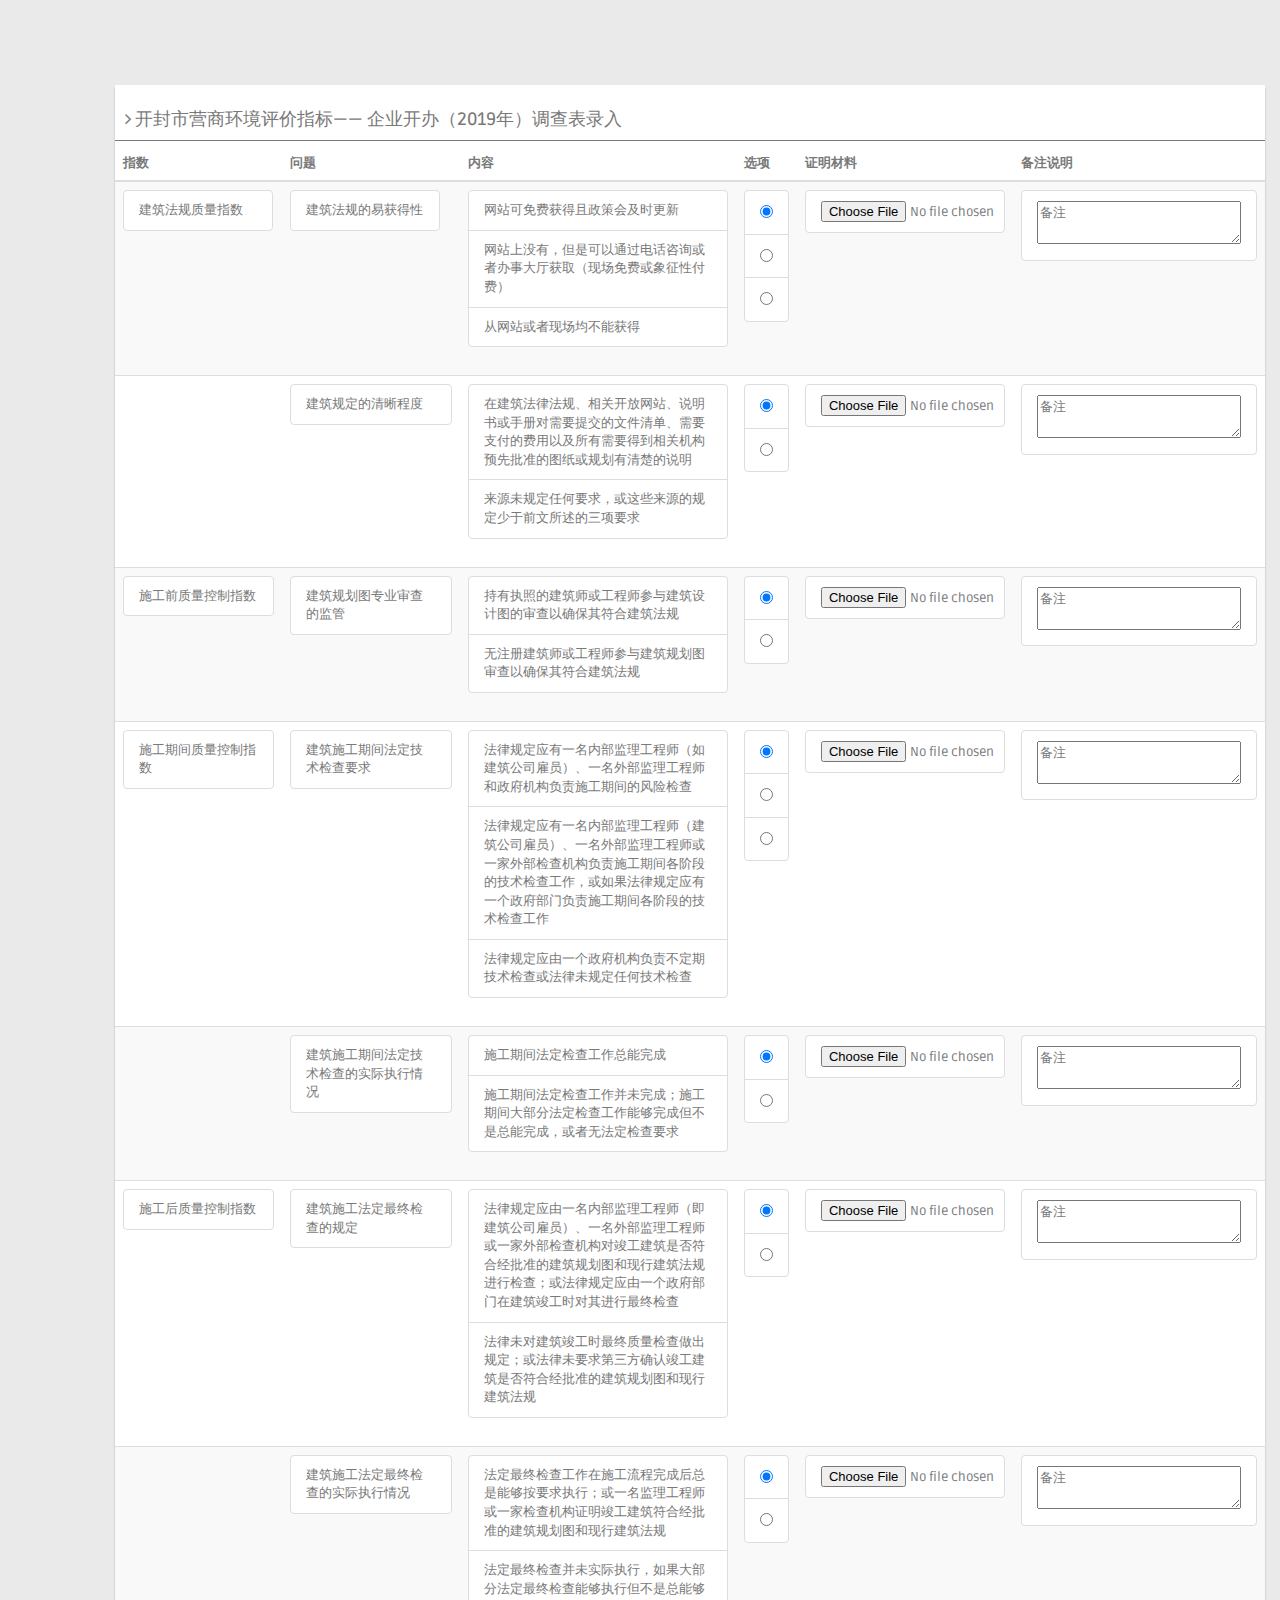
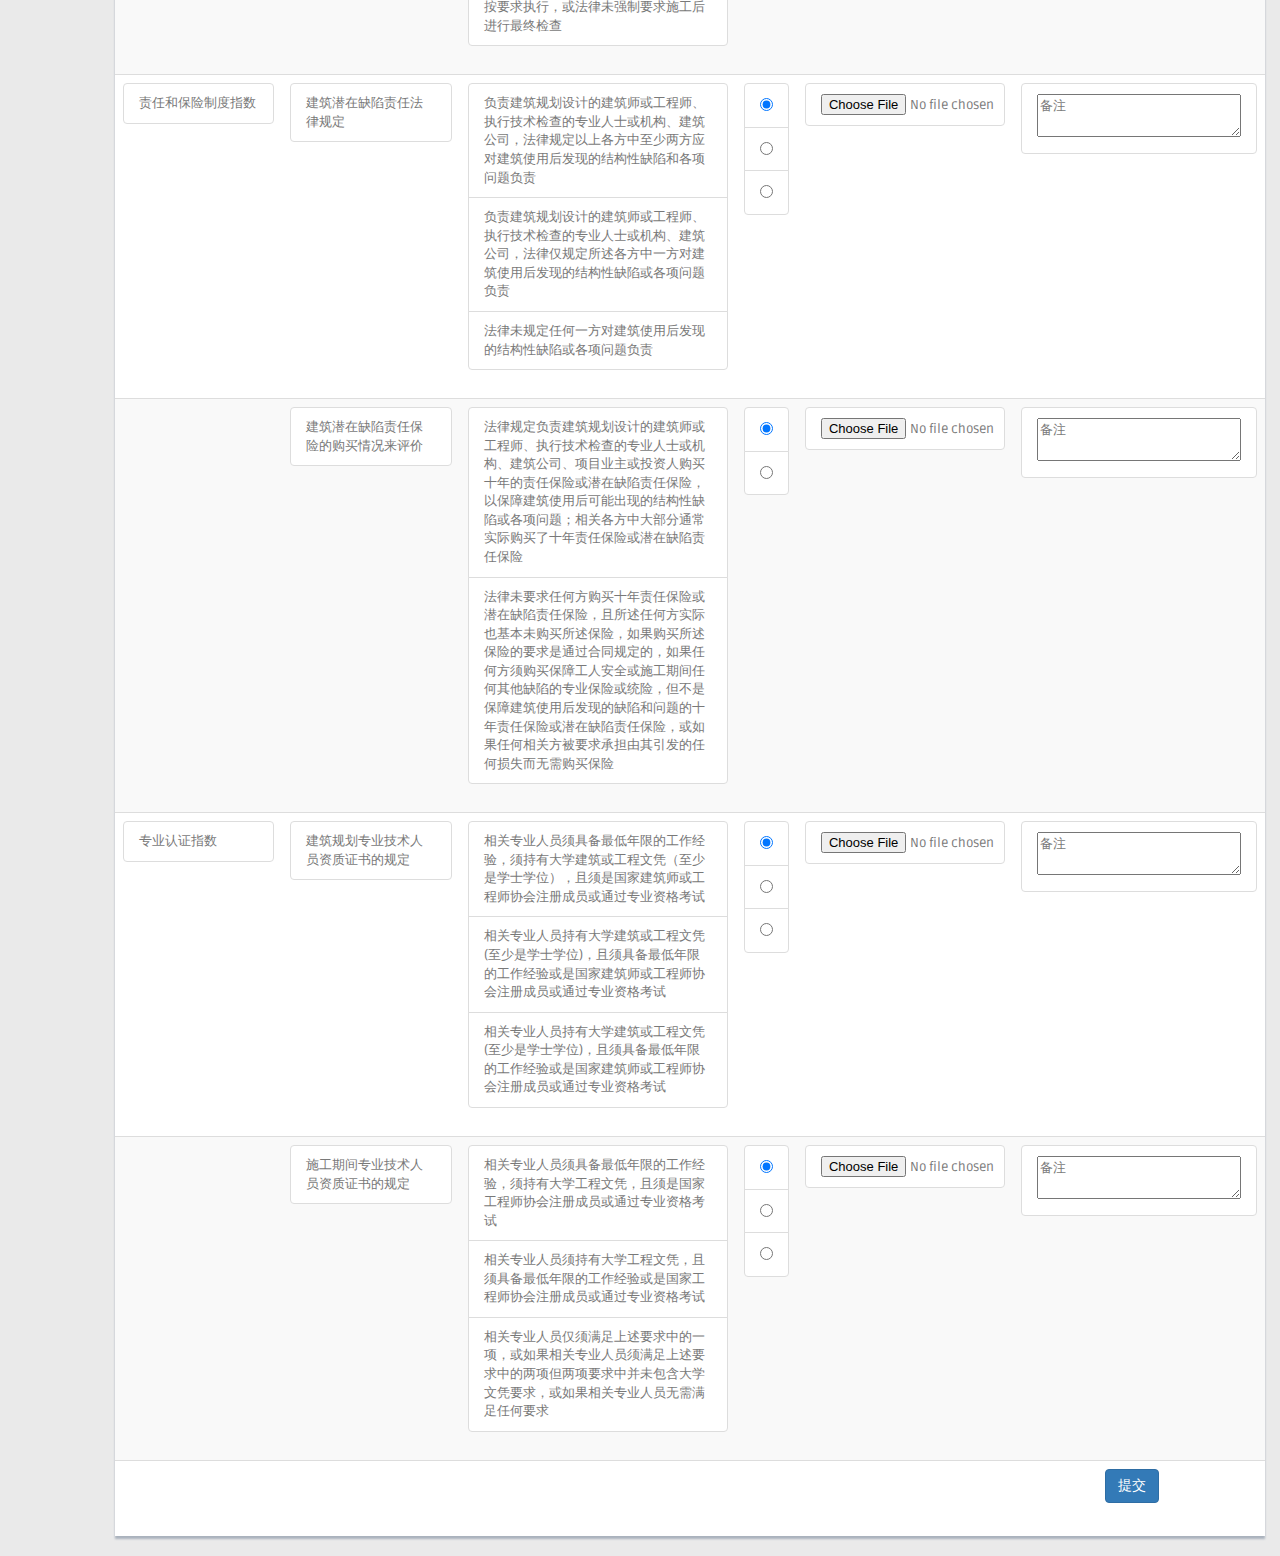
<file: questionnaire_qykb_detail.html>
<!DOCTYPE html>
<html lang="en">

<head>
	<meta charset="utf-8">
	<meta name="viewport" content="width=device-width, initial-scale=1.0">
	<meta name="description" content="">
	<meta name="author" content="Dashboard">
	<meta name="keyword" content="Dashboard, Bootstrap, Admin, Template, Theme, Responsive, Fluid, Retina">
	<title>调查表录入</title>

	<!-- Favicons -->
	<link href="img/favicon.png" rel="icon">
	<link href="img/apple-touch-icon.png" rel="apple-touch-icon">

	<!-- Bootstrap core CSS -->
	<link href="lib/bootstrap/css/bootstrap.min.css" rel="stylesheet">
	<!--external css-->
	<link href="lib/font-awesome/css/font-awesome.css" rel="stylesheet" />
	<!-- Custom styles for this template -->
	<link href="css/style.css" rel="stylesheet">
	<link href="css/style-responsive.css" rel="stylesheet">
	<style>

	</style>

</head>

<body>
	<section id="container">
		<!--main content start-->
		<section id="main-content">
			<section class="wrapper">
				<!-- row -->
				<div class="row mt">
					<div class="col-md-12">
						<div class="content-panel">
							<table class="table table-striped table-advance table-hover">
								<h4><i class="fa fa-angle-right"></i> 开封市营商环境评价指标—— 企业开办（2019年）调查表录入</h4>
								<hr style="margin-top:5px;margin-bottom: 5px;">
								<thead>
									<tr>
										<th>指数</th>
										<th>问题</th>
										<th>内容</th>
										<th>选项</th>
										<th>证明材料</th>
										<th>备注说明</th>
									</tr>
								</thead>
								<tbody>
									<tr class="one1">
										<td>
											<ul class="list-group index" style="width: 150px;" >
												<li class="list-group-item">建筑法规质量指数</li>
											</ul>
										</td>
										<td>
											<ul class="list-group problem" style="width: 150px;">
												<li class="list-group-item ">建筑法规的易获得性</li>
											</ul>
										</td>
										<td>
											<ul class="list-group">
												<li class="list-group-item ">网站可免费获得且政策会及时更新</li>
												<li class="list-group-item ">网站上没有，但是可以通过电话咨询或者办事大厅获取（现场免费或象征性付费）
												</li>
												<li class="list-group-item ">从网站或者现场均不能获得</li>
											</ul>
										</td>
										<td>
											<ul class="list-group">
												<li class="list-group-item "><input type="radio" name="one1" checked></li>
												<li class="list-group-item "><input type="radio" name="one1">
												</li>
												<li class="list-group-item "><input type="radio" name="one1"></li>
											</ul>
										</td>
										<td>
											<ul class="list-group evidence" style=" width:200px">
												<li class="list-group-item "><input type="file"></li>
											</ul>
										</td>
										<td>
											<ul class="list-group evidence">
												<li class="list-group-item ">
													<textarea name="" id="" cols="26" rows="2">备注</textarea>
												</li>
											</ul>
										</td>
									</tr>

									<tr class="one2">
										<td> 
											<ul class="list-group index">
											</ul>
										</td>
										<td>
											<ul class="list-group problem">
												<li class="list-group-item ">建筑规定的清晰程度</li>
											</ul>
										</td>
										<td>
											<ul class="list-group content">
												<li class="list-group-item">在建筑法律法规、相关开放网站、说明书或手册对需要提交的文件清单、需要支付的费用以及所有需要得到相关机构预先批准的图纸或规划有清楚的说明</li>
												<li class="list-group-item">来源未规定任何要求，或这些来源的规定少于前文所述的三项要求</li>
											</ul>
										</td>
										<td>
											<ul class="list-group option">
												<li class="list-group-item"><input type="radio" name="one2"checked></li>
												<li class="list-group-item"><input type="radio" name="one2"></li>
											</ul>
										</td>
										<td>
											<ul class="list-group evidence" style=" width:200px">
												<li class="list-group-item "><input type="file" ></li>
											</ul>
										</td>
										<td>
											<ul class="list-group evidence">
												<li class="list-group-item ">
													<textarea name="" id="" cols="26" rows="2">备注</textarea>
												</li>
											</ul>
										</td>
									</tr>
									
									<tr class="two1">
										<td>
											<ul class="list-group index">
												<li class="list-group-item">施工前质量控制指数</li>
											</ul>
										</td>
										<td>
											<ul class="list-group problem">
												<li class="list-group-item ">建筑规划图专业审查的监管</li>
											</ul>
										</td>
										<td>
											<ul class="list-group content">
												<li class="list-group-item">持有执照的建筑师或工程师参与建筑设计图的审查以确保其符合建筑法规</li>
												<li class="list-group-item">无注册建筑师或工程师参与建筑规划图审查以确保其符合建筑法规</li>
											</ul>
										</td>
										<td>
											<ul class="list-group option">
												<li class="list-group-item"><input type="radio" name="two1" checked></li>
												<li class="list-group-item"><input type="radio" name="two1" ></li>
											</ul>
										</td>
										<td>
											<ul class="list-group evidence" style=" width:200px">
												<li class="list-group-item "><input type="file" ></li>
											</ul>
										</td>
										<td>
											<ul class="list-group evidence">
												<li class="list-group-item ">
													<textarea name="" id="" cols="26" rows="2">备注</textarea>
												</li>
											</ul>
										</td>
									</tr>

									<tr class="three1">
										<td>
											<ul class="list-group index">
												<li class="list-group-item">施工期间质量控制指数</li>
											</ul>
										</td>
										<td>
											<ul class="list-group problem">
												<li class="list-group-item ">建筑施工期间法定技术检查要求</li>
											</ul>
										</td>
										<td>
											<ul class="list-group content">
												<li class="list-group-item">法律规定应有一名内部监理工程师（如建筑公司雇员）、一名外部监理工程师和政府机构负责施工期间的风险检查</li>
												<li class="list-group-item">法律规定应有一名内部监理工程师（建筑公司雇员）、一名外部监理工程师或一家外部检查机构负责施工期间各阶段的技术检查工作，或如果法律规定应有一个政府部门负责施工期间各阶段的技术检查工作</li>
												<li class="list-group-item">法律规定应由一个政府机构负责不定期技术检查或法律未规定任何技术检查</li>
											</ul>
										</td>
										<td>
											<ul class="list-group option">
												<li class="list-group-item"><input type="radio" name="three1" checked></li>
												<li class="list-group-item"><input type="radio" name="three1" ></li>
												<li class="list-group-item"><input type="radio" name="three1" ></li>
											</ul>
										</td>
										<td>
											<ul class="list-group evidence" style=" width:200px">
												<li class="list-group-item "><input type="file" ></li>
											</ul>
										</td>
										<td>
											<ul class="list-group evidence">
												<li class="list-group-item ">
													<textarea name="" id="" cols="26" rows="2">备注</textarea>
												</li>
											</ul>
										</td>
									</tr>

									<tr class="three2">
										<td>
										</td>
										<td>
											<ul class="list-group problem">
												<li class="list-group-item ">建筑施工期间法定技术检查的实际执行情况</li>
											</ul>
										</td>
										<td>
											<ul class="list-group content">
												<li class="list-group-item">施工期间法定检查工作总能完成</li>
												<li class="list-group-item">施工期间法定检查工作并未完成；施工期间大部分法定检查工作能够完成但不是总能完成，或者无法定检查要求</li>
											</ul>
										</td>
										<td>
											<ul class="list-group option">
												<li class="list-group-item"><input type="radio" name="three2" checked></li>
												<li class="list-group-item"><input type="radio" name="three2" ></li>
											</ul>
										</td>
										<td>
											<ul class="list-group evidence" style=" width:200px">
												<li class="list-group-item "><input type="file" ></li>
											</ul>
										</td>
										<td>
											<ul class="list-group evidence">
												<li class="list-group-item ">
													<textarea name="" id="" cols="26" rows="2">备注</textarea>
												</li>
											</ul>
										</td>
									</tr>

									<tr class="four1">
										<td>
											<ul class="list-group index">
												<li class="list-group-item">施工后质量控制指数</li>
											</ul>
										</td>
										<td>
											<ul class="list-group problem">
												<li class="list-group-item ">建筑施工法定最终检查的规定</li>
											</ul>
										</td>
										<td>
											<ul class="list-group content">
												<li class="list-group-item">法律规定应由一名内部监理工程师（即建筑公司雇员）、一名外部监理工程师或一家外部检查机构对竣工建筑是否符合经批准的建筑规划图和现行建筑法规进行检查；或法律规定应由一个政府部门在建筑竣工时对其进行最终检查</li>
												<li class="list-group-item">法律未对建筑竣工时最终质量检查做出规定；或法律未要求第三方确认竣工建筑是否符合经批准的建筑规划图和现行建筑法规</li>
											</ul>
										</td>
										<td>
											<ul class="list-group option">
												<li class="list-group-item"><input type="radio" name="four1" checked></li>
												<li class="list-group-item"><input type="radio" name="four1" ></li>
											</ul>
										</td>
										<td>
											<ul class="list-group evidence" style=" width:200px">
												<li class="list-group-item "><input type="file" ></li>
											</ul>
										</td>
										<td>
											<ul class="list-group evidence">
												<li class="list-group-item ">
													<textarea name="" id="" cols="26" rows="2">备注</textarea>
												</li>
											</ul>
										</td>
									</tr>

									<tr class="four2">
										<td>
											
										</td>
										<td>
											<ul class="list-group problem">
												<li class="list-group-item ">建筑施工法定最终检查的实际执行情况</li>
											</ul>
										</td>
										<td>
											<ul class="list-group content">
												<li class="list-group-item">法定最终检查工作在施工流程完成后总是能够按要求执行；或一名监理工程师或一家检查机构证明竣工建筑符合经批准的建筑规划图和现行建筑法规</li>
												<li class="list-group-item">法定最终检查并未实际执行，如果大部分法定最终检查能够执行但不是总能够按要求执行，或法律未强制要求施工后进行最终检查</li>
											</ul>
										</td>
										<td>
											<ul class="list-group option">
												<li class="list-group-item"><input type="radio" name="four2" checked></li>
												<li class="list-group-item"><input type="radio" name="four2" ></li>
											</ul>
										</td>
										<td>
											<ul class="list-group evidence" style=" width:200px">
												<li class="list-group-item "><input type="file" ></li>
											</ul>
										</td>
										<td>
											<ul class="list-group evidence">
												<li class="list-group-item ">
													<textarea name="" id="" cols="26" rows="2">备注</textarea>
												</li>
											</ul>
										</td>
									</tr>

									<tr class="five1">
										<td>
											<ul class="list-group index">
												<li class="list-group-item">责任和保险制度指数</li>
											</ul>
										</td>
										<td>
											<ul class="list-group problem">
												<li class="list-group-item ">建筑潜在缺陷责任法律规定</li>
											</ul>
										</td>
										<td>
											<ul class="list-group content">
												<li class="list-group-item">负责建筑规划设计的建筑师或工程师、执行技术检查的专业人士或机构、建筑公司，法律规定以上各方中至少两方应对建筑使用后发现的结构性缺陷和各项问题负责</li>
												<li class="list-group-item">负责建筑规划设计的建筑师或工程师、执行技术检查的专业人士或机构、建筑公司，法律仅规定所述各方中一方对建筑使用后发现的结构性缺陷或各项问题负责</li>
												<li class="list-group-item">法律未规定任何一方对建筑使用后发现的结构性缺陷或各项问题负责</li>
											</ul>
										</td>
										<td>
											<ul class="list-group option">
												<li class="list-group-item"><input type="radio" name="five1" checked></li>
												<li class="list-group-item"><input type="radio" name="five1" ></li>
												<li class="list-group-item"><input type="radio" name="five1" ></li>
											</ul>
										</td>
										<td>
											<ul class="list-group evidence" style=" width:200px">
												<li class="list-group-item "><input type="file" ></li>
											</ul>
										</td>
										<td>
											<ul class="list-group evidence">
												<li class="list-group-item ">
													<textarea name="" id="" cols="26" rows="2">备注</textarea>
												</li>
											</ul>
										</td>
									</tr>

									<tr class="five2">
										<td>
											
										</td>
										<td>
											<ul class="list-group problem">
												<li class="list-group-item ">建筑潜在缺陷责任保险的购买情况来评价</li>
											</ul>
										</td>
										<td>
											<ul class="list-group content">
												<li class="list-group-item">法律规定负责建筑规划设计的建筑师或工程师、执行技术检查的专业人士或机构、建筑公司、项目业主或投资人购买十年的责任保险或潜在缺陷责任保险，以保障建筑使用后可能出现的结构性缺陷或各项问题；相关各方中大部分通常实际购买了十年责任保险或潜在缺陷责任保险</li>
												<li class="list-group-item">法律未要求任何方购买十年责任保险或潜在缺陷责任保险，且所述任何方实际也基本未购买所述保险，如果购买所述保险的要求是通过合同规定的，如果任何方须购买保障工人安全或施工期间任何其他缺陷的专业保险或统险，但不是保障建筑使用后发现的缺陷和问题的十年责任保险或潜在缺陷责任保险，或如果任何相关方被要求承担由其引发的任何损失而无需购买保险</li>
											</ul>
										</td>
										<td>
											<ul class="list-group option">
												<li class="list-group-item"><input type="radio" name="five2" checked></li>
												<li class="list-group-item"><input type="radio" name="five2"></li>
											</ul>
										</td>
										<td>
											<ul class="list-group evidence" style=" width:200px">
												<li class="list-group-item "><input type="file" ></li>
											</ul>
										</td>
										<td>
											<ul class="list-group evidence">
												<li class="list-group-item ">
													<textarea name="" id="" cols="26" rows="2">备注</textarea>
												</li>
											</ul>
										</td>
									</tr>

									<tr class="six1">
										<td>
											<ul class="list-group index">
												<li class="list-group-item">专业认证指数</li>
											</ul>
										</td>
										<td>
											<ul class="list-group problem">
												<li class="list-group-item ">建筑规划专业技术人员资质证书的规定</li>
											</ul>
										</td>
										<td>
											<ul class="list-group content">
												<li class="list-group-item">相关专业人员须具备最低年限的工作经验，须持有大学建筑或工程文凭（至少是学士学位），且须是国家建筑师或工程师协会注册成员或通过专业资格考试</li>
												<li class="list-group-item">相关专业人员持有大学建筑或工程文凭(至少是学士学位)，且须具备最低年限的工作经验或是国家建筑师或工程师协会注册成员或通过专业资格考试</li>
												<li class="list-group-item">相关专业人员持有大学建筑或工程文凭(至少是学士学位)，且须具备最低年限的工作经验或是国家建筑师或工程师协会注册成员或通过专业资格考试</li>
											</ul>
										</td>
										<td>
											<ul class="list-group option">
												<li class="list-group-item"><input type="radio" name="six1" checked></li>
												<li class="list-group-item"><input type="radio" name="six1" ></li>
												<li class="list-group-item"><input type="radio" name="six1" ></li>
											</ul>
										</td>
										<td>
											<ul class="list-group evidence" style=" width:200px">
												<li class="list-group-item "><input type="file" ></li>
											</ul>
										</td>
										<td>
											<ul class="list-group evidence">
												<li class="list-group-item ">
													<textarea name="" id="" cols="26" rows="2">备注</textarea>
												</li>
											</ul>
										</td>
									</tr>

									<tr class="six2">
										<td>
											
										</td>
										<td>
											<ul class="list-group problem">
												<li class="list-group-item ">施工期间专业技术人员资质证书的规定</li>
											</ul>
										</td>
										<td>
											<ul class="list-group content">
												<li class="list-group-item">相关专业人员须具备最低年限的工作经验，须持有大学工程文凭，且须是国家工程师协会注册成员或通过专业资格考试</li>
												<li class="list-group-item">相关专业人员须持有大学工程文凭，且须具备最低年限的工作经验或是国家工程师协会注册成员或通过专业资格考试</li>
												<li class="list-group-item">相关专业人员仅须满足上述要求中的一项，或如果相关专业人员须满足上述要求中的两项但两项要求中并未包含大学文凭要求，或如果相关专业人员无需满足任何要求</li>
											</ul>
										</td>
										<td>
											<ul class="list-group option">
												<li class="list-group-item"><input type="radio" name="six2" checked></li>
												<li class="list-group-item"><input type="radio" name="six2"></li>
												<li class="list-group-item"><input type="radio" name="six2"></li>
											</ul>
										</td>
										<td>
											<ul class="list-group evidence" style=" width:200px">
												<li class="list-group-item "><input type="file" ></li>
											</ul>
										</td>
										<td>
											<ul class="list-group evidence">
												<li class="list-group-item ">
													<textarea name="" id="" cols="26" rows="2">备注</textarea>
												</li>
											</ul>
										</td>
									</tr>
									<!-- <tr>
										<td colspan="2">小计</td>
										<td>——</td>
										<td>共需 个环节</td>
										<td>共需 个工作日</td>
										<td>共需 个工作日</td>
										<td>共需 元</td>
										<td>共需 件申请材料</td>
										<td>——</td>
										<td>共需 个网上办理环节</td>
									</tr> -->
									<tr>
										<td colspan="10" style="text-align: right;padding-right:100px;">
											<input class="btn btn-primary" type="button" value="提交">&nbsp;&nbsp;
											<!-- <input class="btn btn-primary" type="button" value="小计计算">&nbsp;&nbsp; -->
											<!-- <input class="btn btn-warning" type="button" value="修改"></td> -->
									</tr>
								</tbody>
							</table>
						</div>
						<!-- /content-panel -->
					</div>
					<!-- /col-md-12 -->
				</div>
				<!-- /row -->
			</section>
		</section>
		<!-- /MAIN CONTENT -->
		<!--main content end-->
		<!--footer start-->
		<!--footer end-->
	</section>
	<!-- js placed at the end of the document so the pages load faster -->
	<script src="lib/jquery/jquery.min.js"></script>
	<script src="lib/bootstrap/js/bootstrap.min.js"></script>
	<script class="include" type="text/javascript" src="lib/jquery.dcjqaccordion.2.7.js"></script>
	<script src="lib/jquery.scrollTo.min.js"></script>
	<script src="lib/jquery.nicescroll.js" type="text/javascript"></script>
	<!--common script for all pages-->
	<script src="lib/common-scripts.js"></script>
	<!--script for this page-->

</body>

</html>
</file>
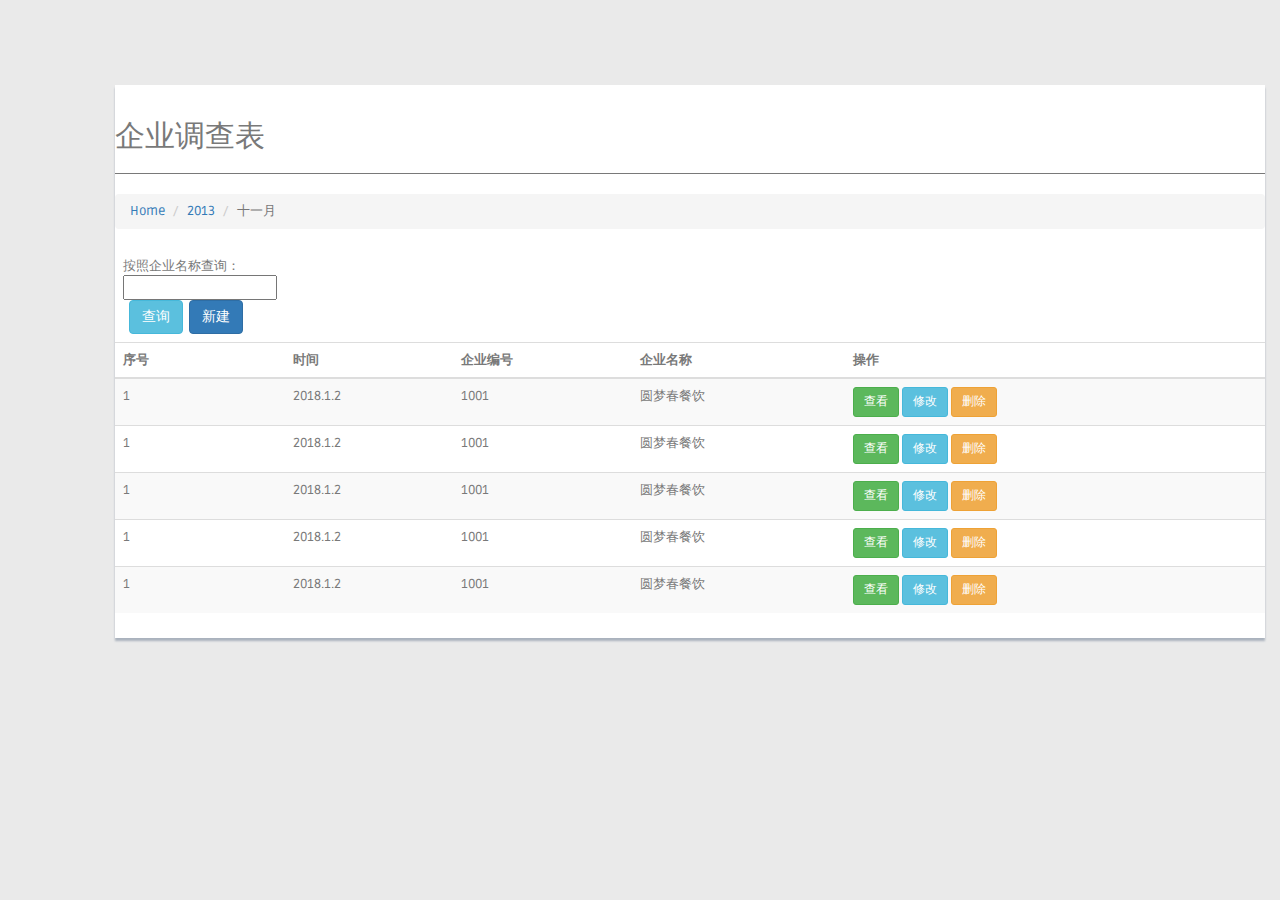
<file: questionnaire_qykb_list.html>
<!DOCTYPE html>
<html lang="en">

	<head>
		<meta charset="utf-8">
		<meta name="viewport" content="width=device-width, initial-scale=1.0">
		<meta name="description" content="">
		<meta name="author" content="Dashboard">
		<meta name="keyword" content="Dashboard, Bootstrap, Admin, Template, Theme, Responsive, Fluid, Retina">
		<title>Dashio - Bootstrap Admin Template</title>

		<!-- Favicons -->
		<link href="img/favicon.png" rel="icon">
		<link href="img/apple-touch-icon.png" rel="apple-touch-icon">

		<!-- Bootstrap core CSS -->
		<link href="lib/bootstrap/css/bootstrap.min.css" rel="stylesheet">
		<!--external css-->
		<link href="lib/font-awesome/css/font-awesome.css" rel="stylesheet" />
		<!-- Custom styles for this template -->
		<link href="css/style.css" rel="stylesheet">
		<link href="css/style-responsive.css" rel="stylesheet">
		<style>

		</style>

	</head>

	<body>
		<section id="container">
			<!--main content start-->
			<section id="main-content">
				<section class="wrapper">
					<!-- row -->
					<div class="row mt">
						<div class="col-md-12">
							<div class="content-panel">
								<h2>企业调查表</h2>
								<hr>
								<ul class="breadcrumb">
								    <li><a href="#">Home</a></li>
								    <li><a href="#">2013</a></li>
								    <li class="active">十一月</li>
								</ul>
								<table class="table table-striped table-advance table-hover">
									<thead>
										<tr colspan="11">
											<td>按照企业名称查询：<input type="text" name="企业名称的字段" />&nbsp;
											<input class="btn btn-info"  type="button" value="查询"/>&nbsp;
											<a class="btn btn-primary" href="questionnaire_qykb_new.html">新建</a></td>
										</tr>
										<tr>
											<th style="width: 100px;">序号</th>
											<th>时间</th>
											<th class="hidden-phone">企业编号</th>
											<th>企业名称</th>
											<th> 操作</th>
										</tr>
									</thead>
									<tbody>
										<tr>
											<td>1</td>
											<td>2018.1.2</td>
											<td>1001</td>
											<td class="hidden-phone">圆梦春餐饮</td>
											<td>
												<a class="btn btn-success btn-sm" href="questionnaire_qykb_detail.html">查看</a>
												<a class="btn btn btn-info btn-sm" href="questionnaire_qykb_update.html">修改</a>
												<a class="btn btn btn-warning btn-sm" onlick="">删除</button>
											</td>
										</tr>
										<tr>
											<td>1</td>
											<td>2018.1.2</td>
											<td>1001</td>
											<td class="hidden-phone">圆梦春餐饮</td>
											<td>
												<a class="btn btn-success btn-sm" href="questionnaire_qykb_detail.html">查看</a>
												<a class="btn btn btn-info btn-sm" href="questionnaire_qykb_update.html">修改</a>
												<a class="btn btn btn-warning btn-sm" onlick="">删除</button>
											</td>
										</tr>
										<tr>
											<td>1</td>
											<td>2018.1.2</td>
											<td>1001</td>
											<td class="hidden-phone">圆梦春餐饮</td>
											<td>
												<a class="btn btn-success btn-sm" href="questionnaire_qykb_detail.html">查看</a>
												<a class="btn btn btn-info btn-sm" href="questionnaire_qykb_update.html">修改</a>
												<a class="btn btn btn-warning btn-sm" onlick="">删除</button>
											</td>
										</tr>
										<tr>
											<td>1</td>
											<td>2018.1.2</td>
											<td>1001</td>
											<td class="hidden-phone">圆梦春餐饮</td>
											<td>
												<a class="btn btn-success btn-sm" href="questionnaire_qykb_detail.html">查看</a>
												<a class="btn btn btn-info btn-sm" href="questionnaire_qykb_update.html">修改</a>
												<a class="btn btn btn-warning btn-sm" onlick="">删除</button>
											</td>
										</tr>
										<tr>
											<td>1</td>
											<td>2018.1.2</td>
											<td>1001</td>
											<td class="hidden-phone">圆梦春餐饮</td>
											<td>
												<a class="btn btn-success btn-sm" href="questionnaire_qykb_detail.html">查看</a>
												<a class="btn btn btn-info btn-sm" href="questionnaire_qykb_update.html">修改</a>
												<a class="btn btn btn-warning btn-sm" onlick="">删除</button>
											</td>
										</tr>
									</tbody>
								</table>
							</div>
							<!-- /content-panel -->
						</div>
						<!-- /col-md-12 -->
					</div>
					<!-- /row -->
				</section>
			</section>
			<!-- /MAIN CONTENT -->
			<!--main content end-->
			<!--footer start-->
			<!--footer end-->
		</section>
		<!-- js placed at the end of the document so the pages load faster -->
		<script src="lib/jquery/jquery.min.js"></script>
		<script src="lib/bootstrap/js/bootstrap.min.js"></script>
		<script class="include" type="text/javascript" src="lib/jquery.dcjqaccordion.2.7.js"></script>
		<script src="lib/jquery.scrollTo.min.js"></script>
		<script src="lib/jquery.nicescroll.js" type="text/javascript"></script>
		<!--common script for all pages-->
		<script src="lib/common-scripts.js"></script>
		<!--script for this page-->

	</body>

</html>
</file>
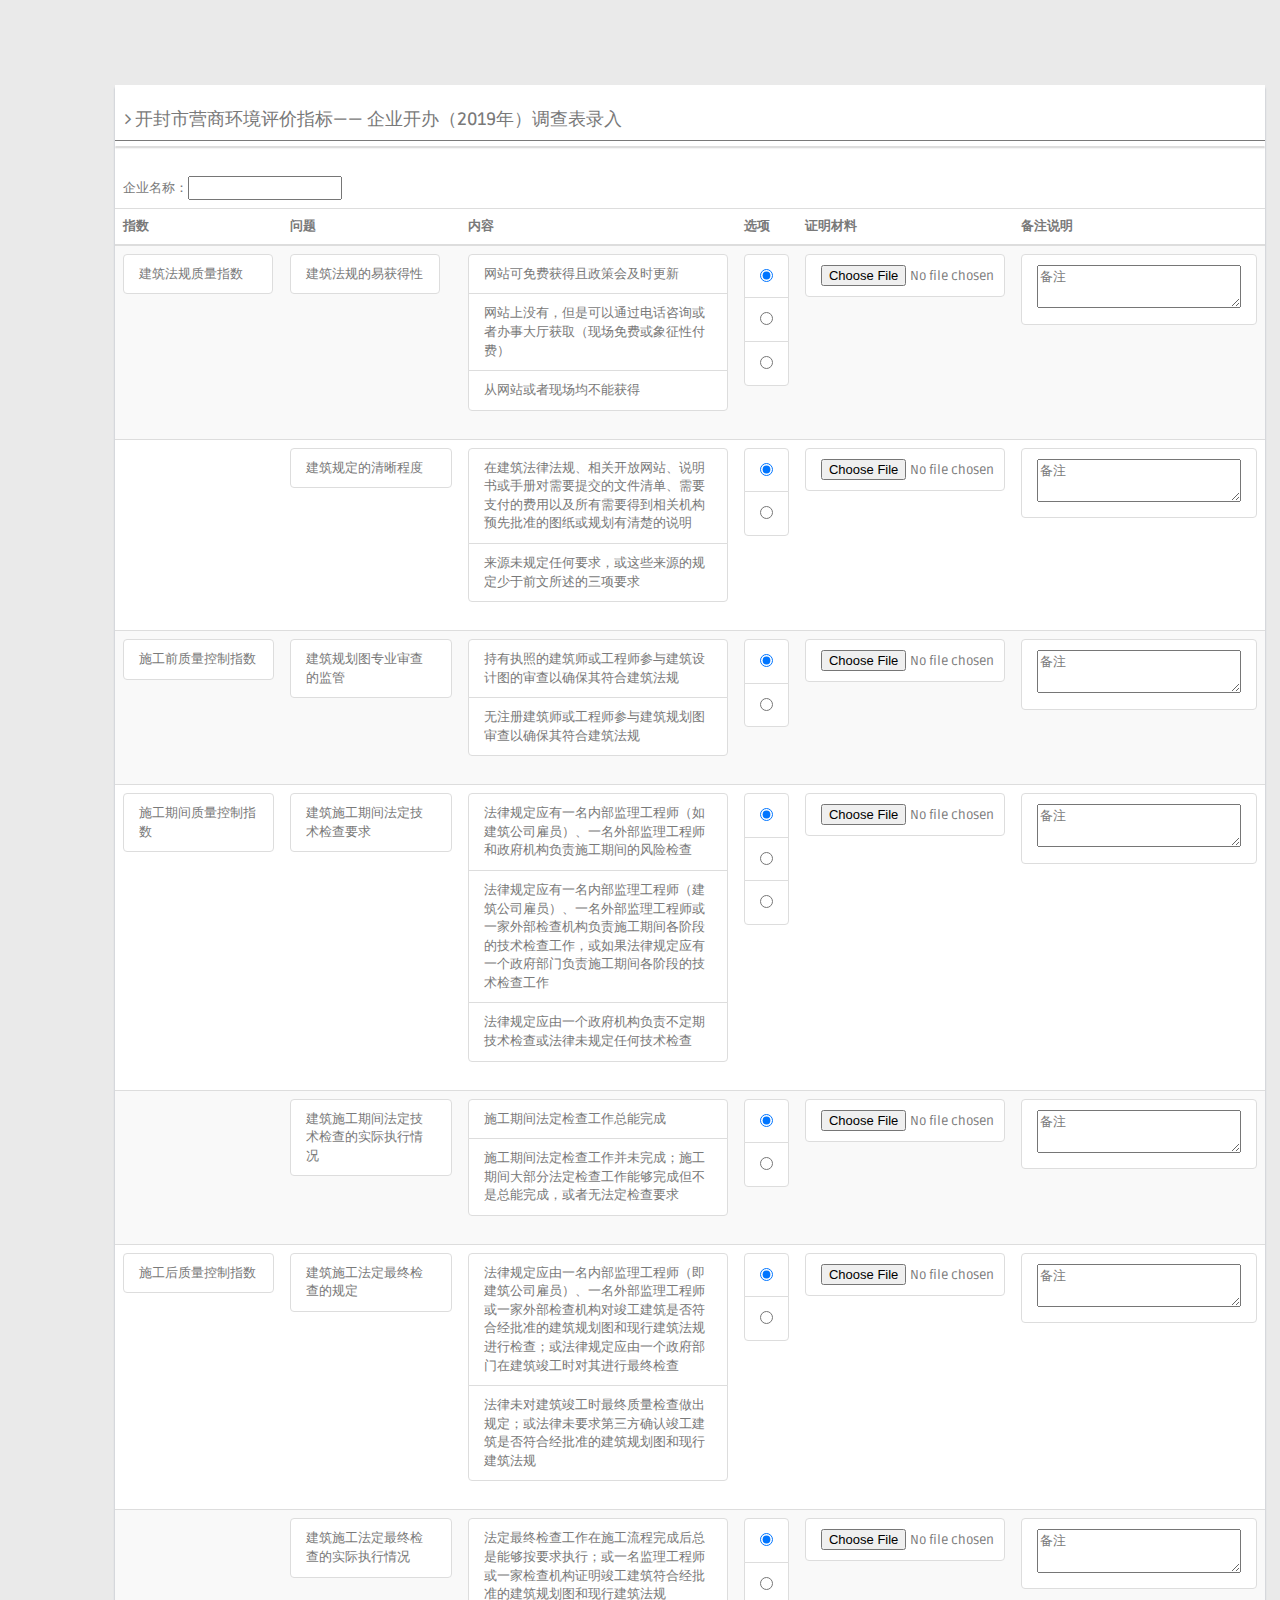
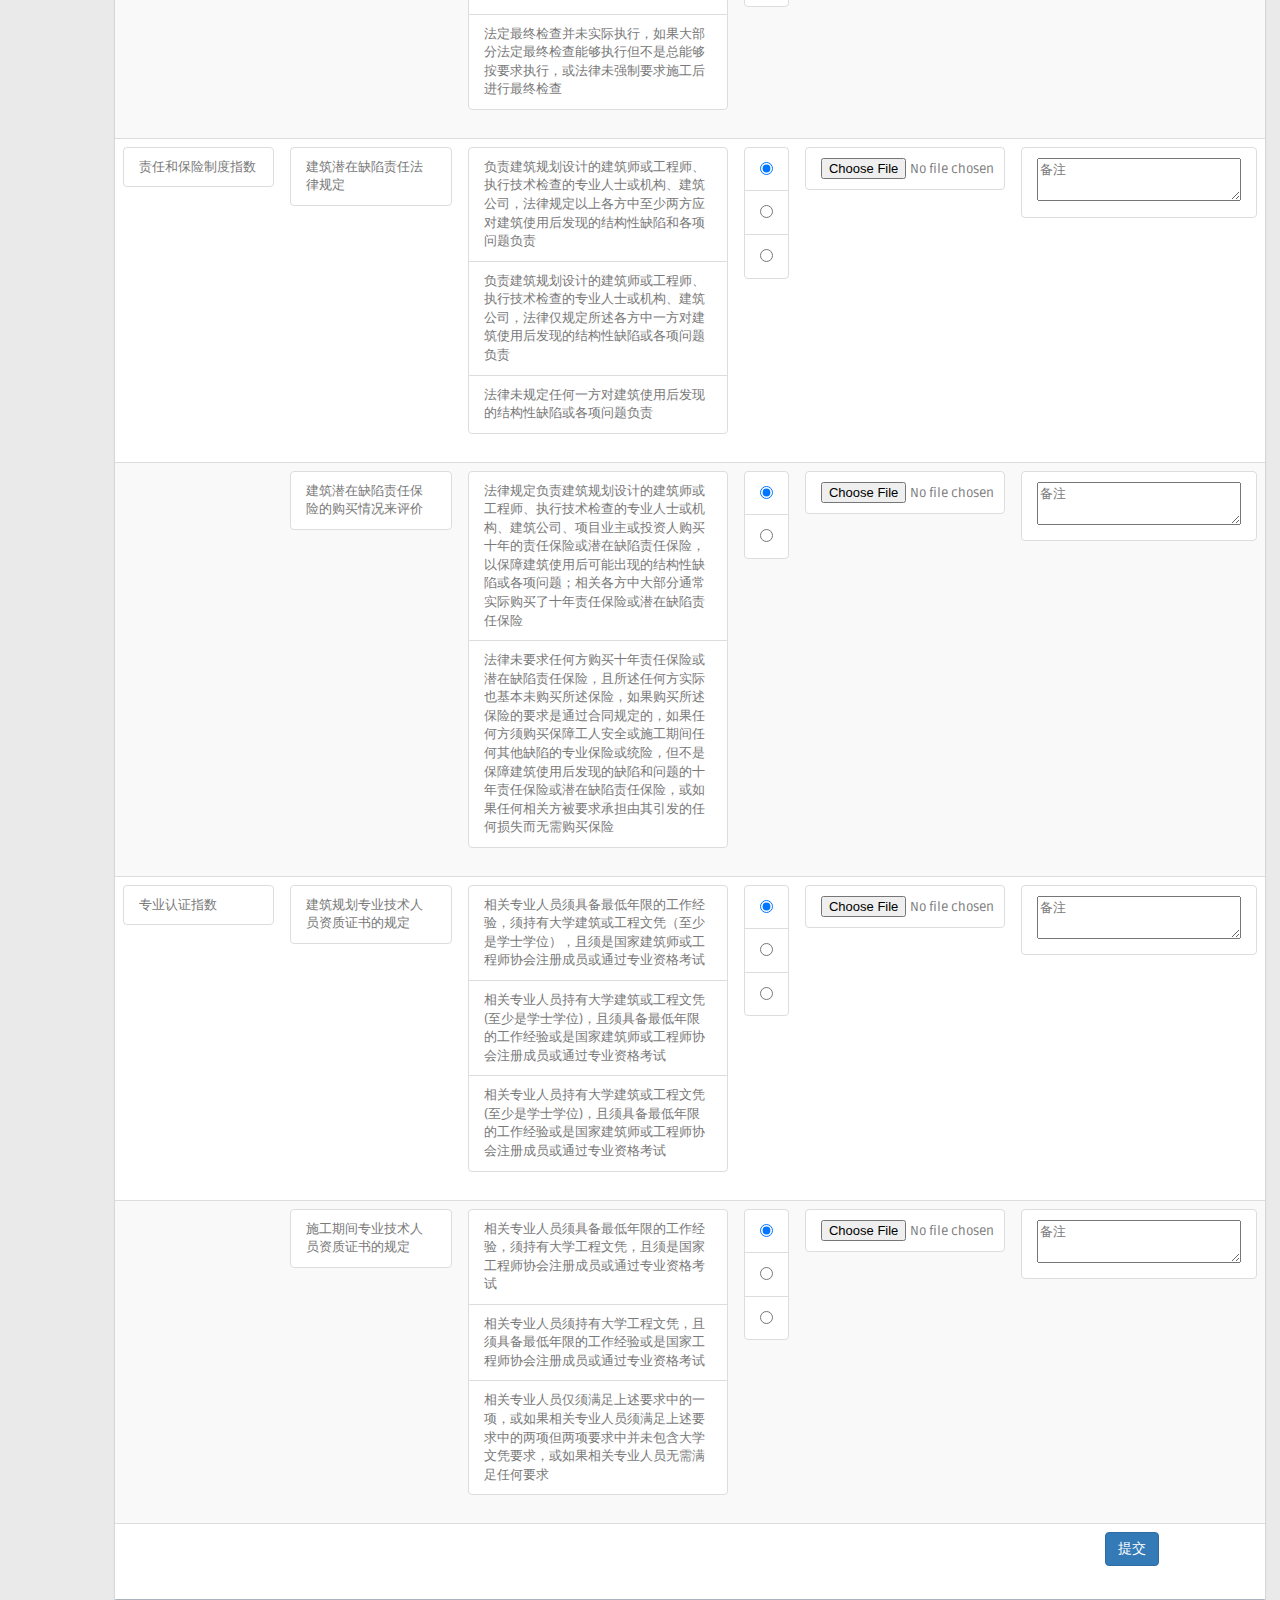
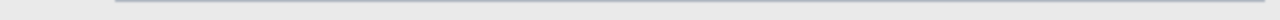
<file: questionnaire_qykb_new.html>
<!DOCTYPE html>
<html lang="en">

<head>
	<meta charset="utf-8">
	<meta name="viewport" content="width=device-width, initial-scale=1.0">
	<meta name="description" content="">
	<meta name="author" content="Dashboard">
	<meta name="keyword" content="Dashboard, Bootstrap, Admin, Template, Theme, Responsive, Fluid, Retina">
	<title>调查表录入</title>

	<!-- Favicons -->
	<link href="img/favicon.png" rel="icon">
	<link href="img/apple-touch-icon.png" rel="apple-touch-icon">

	<!-- Bootstrap core CSS -->
	<link href="lib/bootstrap/css/bootstrap.min.css" rel="stylesheet">
	<!--external css-->
	<link href="lib/font-awesome/css/font-awesome.css" rel="stylesheet">
	<!-- Custom styles for this template -->
	<link href="css/style.css" rel="stylesheet">
	<link href="css/style-responsive.css" rel="stylesheet">
	<!-- <link rel="stylesheet" href="css/questionnaire_bljz_new.css"> -->
</head>

<body>
	<section id="container">
		<!--main content start-->
		<section id="main-content">
			<section class="wrapper">
				<!-- row -->
				<div class="row mt">
					<div class="col-md-12">
						<div class="content-panel">
							<table class="table table-striped table-advance table-hover">
								<h4><i class="fa fa-angle-right"></i> 开封市营商环境评价指标—— 企业开办（2019年）调查表录入</h4>
								<hr style="margin-top:5px;margin-bottom: 5px;">
								<div class="panel panel-default">
									<thead>
										<tr>
											<td colspan="9">企业名称：<input type="text" name="" value="" /></td>
										</tr>
										<tr>
											<th>指数</th>
											<th>问题</th>
											<th>内容</th>
											<th>选项</th>
											<th>证明材料</th>
											<th>备注说明</th>
										</tr>
									</thead>
									<tbody>
										<tr class="one1">
											<td>
												<ul class="list-group index" style="width: 150px;" >
													<li class="list-group-item">建筑法规质量指数</li>
												</ul>
											</td>
											<td>
												<ul class="list-group problem" style="width: 150px;">
													<li class="list-group-item ">建筑法规的易获得性</li>
												</ul>
											</td>
											<td>
												<ul class="list-group">
													<li class="list-group-item ">网站可免费获得且政策会及时更新</li>
													<li class="list-group-item ">网站上没有，但是可以通过电话咨询或者办事大厅获取（现场免费或象征性付费）
													</li>
													<li class="list-group-item ">从网站或者现场均不能获得</li>
												</ul>
											</td>
											<td>
												<ul class="list-group">
													<li class="list-group-item "><input type="radio" name="one1" checked></li>
													<li class="list-group-item "><input type="radio" name="one1">
													</li>
													<li class="list-group-item "><input type="radio" name="one1"></li>
												</ul>
											</td>
											<td>
												<ul class="list-group evidence" style=" width:200px">
													<li class="list-group-item "><input type="file"></li>
												</ul>
											</td>
											<td>
												<ul class="list-group evidence">
													<li class="list-group-item ">
														<textarea name="" id="" cols="26" rows="2">备注</textarea>
													</li>
												</ul>
											</td>
										</tr>

										<tr class="one2">
											<td> 
												<ul class="list-group index">
												</ul>
											</td>
											<td>
												<ul class="list-group problem">
													<li class="list-group-item ">建筑规定的清晰程度</li>
												</ul>
											</td>
											<td>
												<ul class="list-group content">
													<li class="list-group-item">在建筑法律法规、相关开放网站、说明书或手册对需要提交的文件清单、需要支付的费用以及所有需要得到相关机构预先批准的图纸或规划有清楚的说明</li>
													<li class="list-group-item">来源未规定任何要求，或这些来源的规定少于前文所述的三项要求</li>
												</ul>
											</td>
											<td>
												<ul class="list-group option">
													<li class="list-group-item"><input type="radio" name="one2"checked></li>
													<li class="list-group-item"><input type="radio" name="one2"></li>
												</ul>
											</td>
											<td>
												<ul class="list-group evidence" style=" width:200px">
													<li class="list-group-item "><input type="file" ></li>
												</ul>
											</td>
											<td>
												<ul class="list-group evidence">
													<li class="list-group-item ">
														<textarea name="" id="" cols="26" rows="2">备注</textarea>
													</li>
												</ul>
											</td>
										</tr>
										
										<tr class="two1">
											<td>
												<ul class="list-group index">
													<li class="list-group-item">施工前质量控制指数</li>
												</ul>
											</td>
											<td>
												<ul class="list-group problem">
													<li class="list-group-item ">建筑规划图专业审查的监管</li>
												</ul>
											</td>
											<td>
												<ul class="list-group content">
													<li class="list-group-item">持有执照的建筑师或工程师参与建筑设计图的审查以确保其符合建筑法规</li>
													<li class="list-group-item">无注册建筑师或工程师参与建筑规划图审查以确保其符合建筑法规</li>
												</ul>
											</td>
											<td>
												<ul class="list-group option">
													<li class="list-group-item"><input type="radio" name="two1" checked></li>
													<li class="list-group-item"><input type="radio" name="two1" ></li>
												</ul>
											</td>
											<td>
												<ul class="list-group evidence" style=" width:200px">
													<li class="list-group-item "><input type="file" ></li>
												</ul>
											</td>
											<td>
												<ul class="list-group evidence">
													<li class="list-group-item ">
														<textarea name="" id="" cols="26" rows="2">备注</textarea>
													</li>
												</ul>
											</td>
										</tr>

										<tr class="three1">
											<td>
												<ul class="list-group index">
													<li class="list-group-item">施工期间质量控制指数</li>
												</ul>
											</td>
											<td>
												<ul class="list-group problem">
													<li class="list-group-item ">建筑施工期间法定技术检查要求</li>
												</ul>
											</td>
											<td>
												<ul class="list-group content">
													<li class="list-group-item">法律规定应有一名内部监理工程师（如建筑公司雇员）、一名外部监理工程师和政府机构负责施工期间的风险检查</li>
													<li class="list-group-item">法律规定应有一名内部监理工程师（建筑公司雇员）、一名外部监理工程师或一家外部检查机构负责施工期间各阶段的技术检查工作，或如果法律规定应有一个政府部门负责施工期间各阶段的技术检查工作</li>
													<li class="list-group-item">法律规定应由一个政府机构负责不定期技术检查或法律未规定任何技术检查</li>
												</ul>
											</td>
											<td>
												<ul class="list-group option">
													<li class="list-group-item"><input type="radio" name="three1" checked></li>
													<li class="list-group-item"><input type="radio" name="three1" ></li>
													<li class="list-group-item"><input type="radio" name="three1" ></li>
												</ul>
											</td>
											<td>
												<ul class="list-group evidence" style=" width:200px">
													<li class="list-group-item "><input type="file" ></li>
												</ul>
											</td>
											<td>
												<ul class="list-group evidence">
													<li class="list-group-item ">
														<textarea name="" id="" cols="26" rows="2">备注</textarea>
													</li>
												</ul>
											</td>
										</tr>

										<tr class="three2">
											<td>
											</td>
											<td>
												<ul class="list-group problem">
													<li class="list-group-item ">建筑施工期间法定技术检查的实际执行情况</li>
												</ul>
											</td>
											<td>
												<ul class="list-group content">
													<li class="list-group-item">施工期间法定检查工作总能完成</li>
													<li class="list-group-item">施工期间法定检查工作并未完成；施工期间大部分法定检查工作能够完成但不是总能完成，或者无法定检查要求</li>
												</ul>
											</td>
											<td>
												<ul class="list-group option">
													<li class="list-group-item"><input type="radio" name="three2" checked></li>
													<li class="list-group-item"><input type="radio" name="three2" ></li>
												</ul>
											</td>
											<td>
												<ul class="list-group evidence" style=" width:200px">
													<li class="list-group-item "><input type="file" ></li>
												</ul>
											</td>
											<td>
												<ul class="list-group evidence">
													<li class="list-group-item ">
														<textarea name="" id="" cols="26" rows="2">备注</textarea>
													</li>
												</ul>
											</td>
										</tr>

										<tr class="four1">
											<td>
												<ul class="list-group index">
													<li class="list-group-item">施工后质量控制指数</li>
												</ul>
											</td>
											<td>
												<ul class="list-group problem">
													<li class="list-group-item ">建筑施工法定最终检查的规定</li>
												</ul>
											</td>
											<td>
												<ul class="list-group content">
													<li class="list-group-item">法律规定应由一名内部监理工程师（即建筑公司雇员）、一名外部监理工程师或一家外部检查机构对竣工建筑是否符合经批准的建筑规划图和现行建筑法规进行检查；或法律规定应由一个政府部门在建筑竣工时对其进行最终检查</li>
													<li class="list-group-item">法律未对建筑竣工时最终质量检查做出规定；或法律未要求第三方确认竣工建筑是否符合经批准的建筑规划图和现行建筑法规</li>
												</ul>
											</td>
											<td>
												<ul class="list-group option">
													<li class="list-group-item"><input type="radio" name="four1" checked></li>
													<li class="list-group-item"><input type="radio" name="four1" ></li>
												</ul>
											</td>
											<td>
												<ul class="list-group evidence" style=" width:200px">
													<li class="list-group-item "><input type="file" ></li>
												</ul>
											</td>
											<td>
												<ul class="list-group evidence">
													<li class="list-group-item ">
														<textarea name="" id="" cols="26" rows="2">备注</textarea>
													</li>
												</ul>
											</td>
										</tr>

										<tr class="four2">
											<td>
												
											</td>
											<td>
												<ul class="list-group problem">
													<li class="list-group-item ">建筑施工法定最终检查的实际执行情况</li>
												</ul>
											</td>
											<td>
												<ul class="list-group content">
													<li class="list-group-item">法定最终检查工作在施工流程完成后总是能够按要求执行；或一名监理工程师或一家检查机构证明竣工建筑符合经批准的建筑规划图和现行建筑法规</li>
													<li class="list-group-item">法定最终检查并未实际执行，如果大部分法定最终检查能够执行但不是总能够按要求执行，或法律未强制要求施工后进行最终检查</li>
												</ul>
											</td>
											<td>
												<ul class="list-group option">
													<li class="list-group-item"><input type="radio" name="four2" checked></li>
													<li class="list-group-item"><input type="radio" name="four2" ></li>
												</ul>
											</td>
											<td>
												<ul class="list-group evidence" style=" width:200px">
													<li class="list-group-item "><input type="file" ></li>
												</ul>
											</td>
											<td>
												<ul class="list-group evidence">
													<li class="list-group-item ">
														<textarea name="" id="" cols="26" rows="2">备注</textarea>
													</li>
												</ul>
											</td>
										</tr>

										<tr class="five1">
											<td>
												<ul class="list-group index">
													<li class="list-group-item">责任和保险制度指数</li>
												</ul>
											</td>
											<td>
												<ul class="list-group problem">
													<li class="list-group-item ">建筑潜在缺陷责任法律规定</li>
												</ul>
											</td>
											<td>
												<ul class="list-group content">
													<li class="list-group-item">负责建筑规划设计的建筑师或工程师、执行技术检查的专业人士或机构、建筑公司，法律规定以上各方中至少两方应对建筑使用后发现的结构性缺陷和各项问题负责</li>
													<li class="list-group-item">负责建筑规划设计的建筑师或工程师、执行技术检查的专业人士或机构、建筑公司，法律仅规定所述各方中一方对建筑使用后发现的结构性缺陷或各项问题负责</li>
													<li class="list-group-item">法律未规定任何一方对建筑使用后发现的结构性缺陷或各项问题负责</li>
												</ul>
											</td>
											<td>
												<ul class="list-group option">
													<li class="list-group-item"><input type="radio" name="five1" checked></li>
													<li class="list-group-item"><input type="radio" name="five1" ></li>
													<li class="list-group-item"><input type="radio" name="five1" ></li>
												</ul>
											</td>
											<td>
												<ul class="list-group evidence" style=" width:200px">
													<li class="list-group-item "><input type="file" ></li>
												</ul>
											</td>
											<td>
												<ul class="list-group evidence">
													<li class="list-group-item ">
														<textarea name="" id="" cols="26" rows="2">备注</textarea>
													</li>
												</ul>
											</td>
										</tr>

										<tr class="five2">
											<td>
												
											</td>
											<td>
												<ul class="list-group problem">
													<li class="list-group-item ">建筑潜在缺陷责任保险的购买情况来评价</li>
												</ul>
											</td>
											<td>
												<ul class="list-group content">
													<li class="list-group-item">法律规定负责建筑规划设计的建筑师或工程师、执行技术检查的专业人士或机构、建筑公司、项目业主或投资人购买十年的责任保险或潜在缺陷责任保险，以保障建筑使用后可能出现的结构性缺陷或各项问题；相关各方中大部分通常实际购买了十年责任保险或潜在缺陷责任保险</li>
													<li class="list-group-item">法律未要求任何方购买十年责任保险或潜在缺陷责任保险，且所述任何方实际也基本未购买所述保险，如果购买所述保险的要求是通过合同规定的，如果任何方须购买保障工人安全或施工期间任何其他缺陷的专业保险或统险，但不是保障建筑使用后发现的缺陷和问题的十年责任保险或潜在缺陷责任保险，或如果任何相关方被要求承担由其引发的任何损失而无需购买保险</li>
												</ul>
											</td>
											<td>
												<ul class="list-group option">
													<li class="list-group-item"><input type="radio" name="five2" checked></li>
													<li class="list-group-item"><input type="radio" name="five2"></li>
												</ul>
											</td>
											<td>
												<ul class="list-group evidence" style=" width:200px">
													<li class="list-group-item "><input type="file" ></li>
												</ul>
											</td>
											<td>
												<ul class="list-group evidence">
													<li class="list-group-item ">
														<textarea name="" id="" cols="26" rows="2">备注</textarea>
													</li>
												</ul>
											</td>
										</tr>

										<tr class="six1">
											<td>
												<ul class="list-group index">
													<li class="list-group-item">专业认证指数</li>
												</ul>
											</td>
											<td>
												<ul class="list-group problem">
													<li class="list-group-item ">建筑规划专业技术人员资质证书的规定</li>
												</ul>
											</td>
											<td>
												<ul class="list-group content">
													<li class="list-group-item">相关专业人员须具备最低年限的工作经验，须持有大学建筑或工程文凭（至少是学士学位），且须是国家建筑师或工程师协会注册成员或通过专业资格考试</li>
													<li class="list-group-item">相关专业人员持有大学建筑或工程文凭(至少是学士学位)，且须具备最低年限的工作经验或是国家建筑师或工程师协会注册成员或通过专业资格考试</li>
													<li class="list-group-item">相关专业人员持有大学建筑或工程文凭(至少是学士学位)，且须具备最低年限的工作经验或是国家建筑师或工程师协会注册成员或通过专业资格考试</li>
												</ul>
											</td>
											<td>
												<ul class="list-group option">
													<li class="list-group-item"><input type="radio" name="six1" checked></li>
													<li class="list-group-item"><input type="radio" name="six1" ></li>
													<li class="list-group-item"><input type="radio" name="six1" ></li>
												</ul>
											</td>
											<td>
												<ul class="list-group evidence" style=" width:200px">
													<li class="list-group-item "><input type="file" ></li>
												</ul>
											</td>
											<td>
												<ul class="list-group evidence">
													<li class="list-group-item ">
														<textarea name="" id="" cols="26" rows="2">备注</textarea>
													</li>
												</ul>
											</td>
										</tr>

										<tr class="six2">
											<td>
												
											</td>
											<td>
												<ul class="list-group problem">
													<li class="list-group-item ">施工期间专业技术人员资质证书的规定</li>
												</ul>
											</td>
											<td>
												<ul class="list-group content">
													<li class="list-group-item">相关专业人员须具备最低年限的工作经验，须持有大学工程文凭，且须是国家工程师协会注册成员或通过专业资格考试</li>
													<li class="list-group-item">相关专业人员须持有大学工程文凭，且须具备最低年限的工作经验或是国家工程师协会注册成员或通过专业资格考试</li>
													<li class="list-group-item">相关专业人员仅须满足上述要求中的一项，或如果相关专业人员须满足上述要求中的两项但两项要求中并未包含大学文凭要求，或如果相关专业人员无需满足任何要求</li>
												</ul>
											</td>
											<td>
												<ul class="list-group option">
													<li class="list-group-item"><input type="radio" name="six2" checked></li>
													<li class="list-group-item"><input type="radio" name="six2"></li>
													<li class="list-group-item"><input type="radio" name="six2"></li>
												</ul>
											</td>
											<td>
												<ul class="list-group evidence" style=" width:200px">
													<li class="list-group-item "><input type="file" ></li>
												</ul>
											</td>
											<td>
												<ul class="list-group evidence">
													<li class="list-group-item ">
														<textarea name="" id="" cols="26" rows="2">备注</textarea>
													</li>
												</ul>
											</td>
										</tr>
										<!-- <tr>
											<td colspan="2">小计</td>
											<td>——</td>
											<td>共需 个环节</td>
											<td>共需 个工作日</td>
											<td>共需 个工作日</td>
											<td>共需 元</td>
											<td>共需 件申请材料</td>
											<td>——</td>
											<td>共需 个网上办理环节</td>
										</tr> -->
										<tr>
											<td colspan="10" style="text-align: right;padding-right:100px;">
												<input class="btn btn-primary" type="button" value="提交">&nbsp;&nbsp;
												<!-- <input class="btn btn-primary" type="button" value="小计计算">&nbsp;&nbsp; -->
												<!-- <input class="btn btn-warning" type="button" value="修改"></td> -->
										</tr>
									</tbody>
							</table>
						</div>
						<!-- /content-panel -->
					</div>
					<!-- /col-md-12 -->
				</div>
				<!-- /row -->
			</section>
		</section>
		<!-- /MAIN CONTENT -->
		<!--main content end-->
		<!--footer start-->
		<!--footer end-->
	</section>
	<!-- js placed at the end of the document so the pages load faster -->
	<script src="lib/jquery/jquery.min.js"></script>
	<script src="lib/bootstrap/js/bootstrap.min.js"></script>
	<script class="include" type="text/javascript" src="lib/jquery.dcjqaccordion.2.7.js"></script>
	<script src="lib/jquery.scrollTo.min.js"></script>
	<script src="lib/jquery.nicescroll.js" type="text/javascript"></script>
	<!--common script for all pages-->
	<script src="lib/common-scripts.js"></script>
	<!--script for this page-->

</body>

</html>
</file>
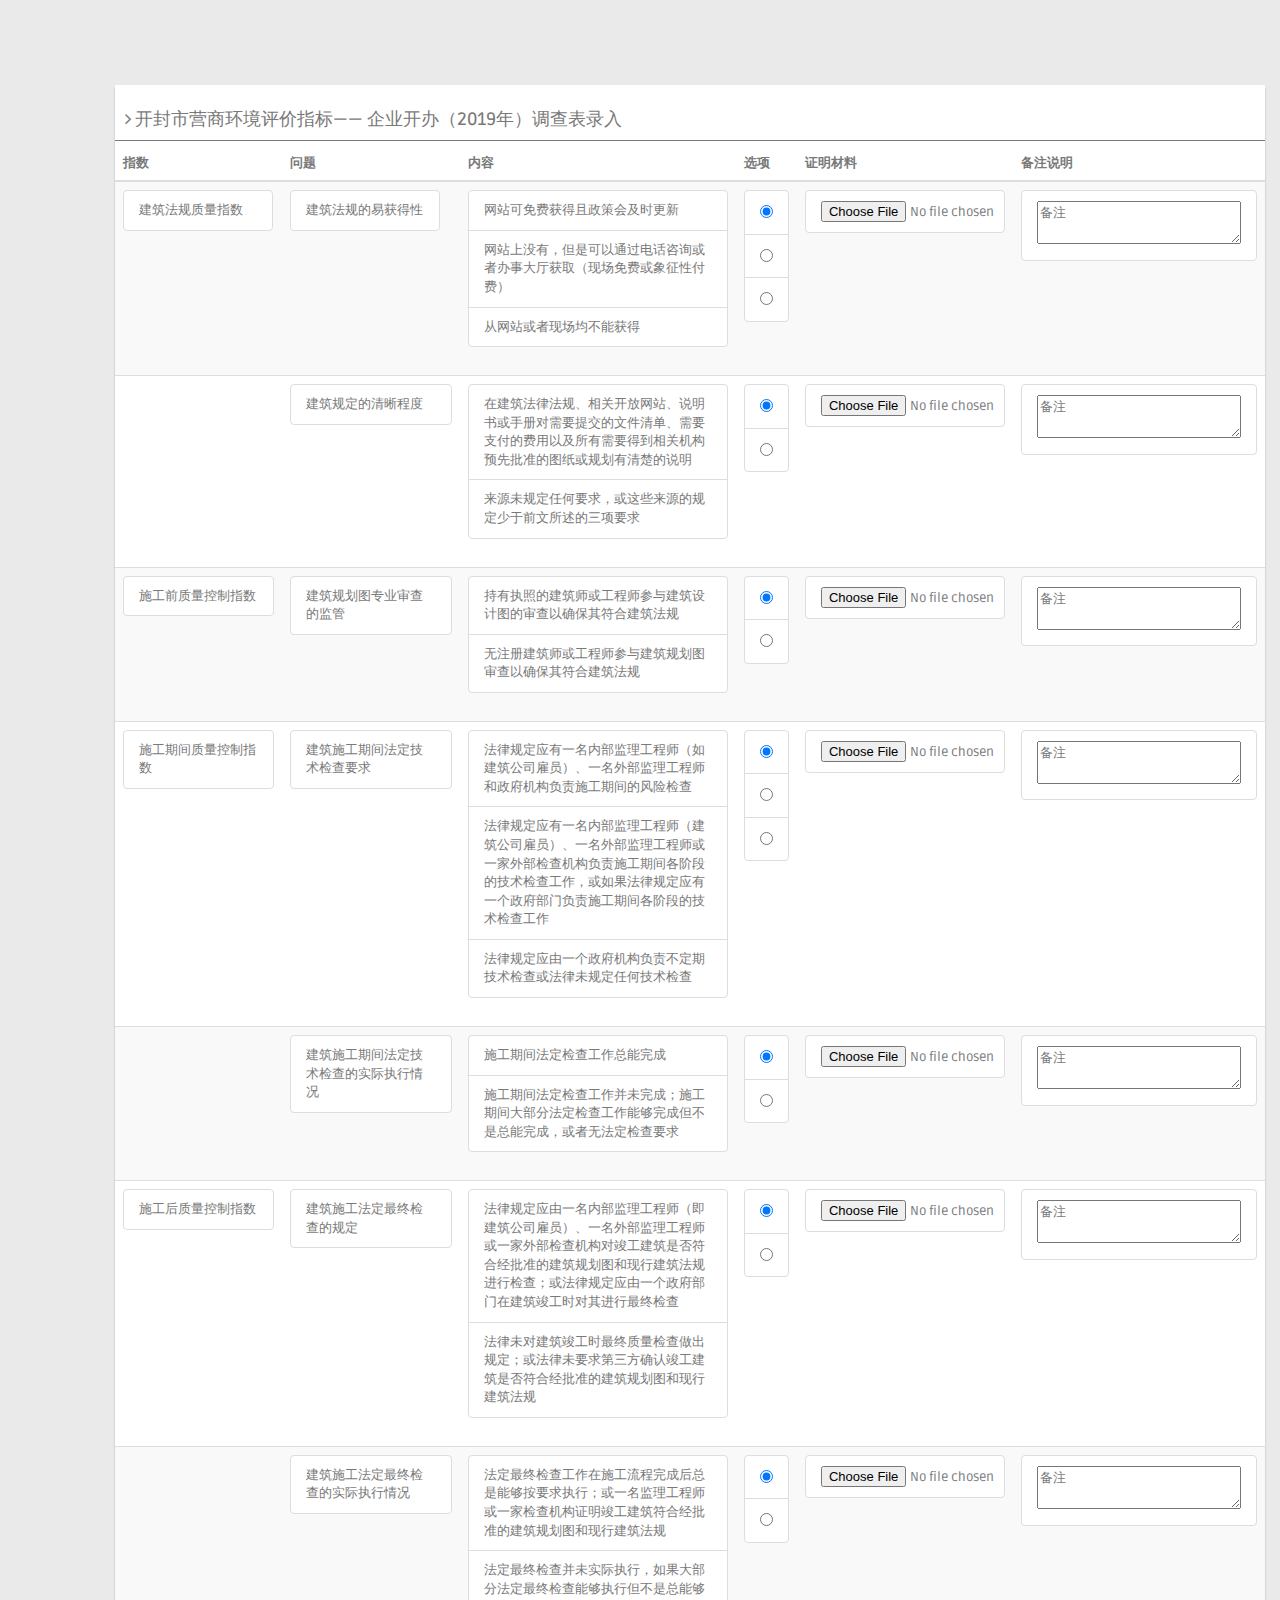
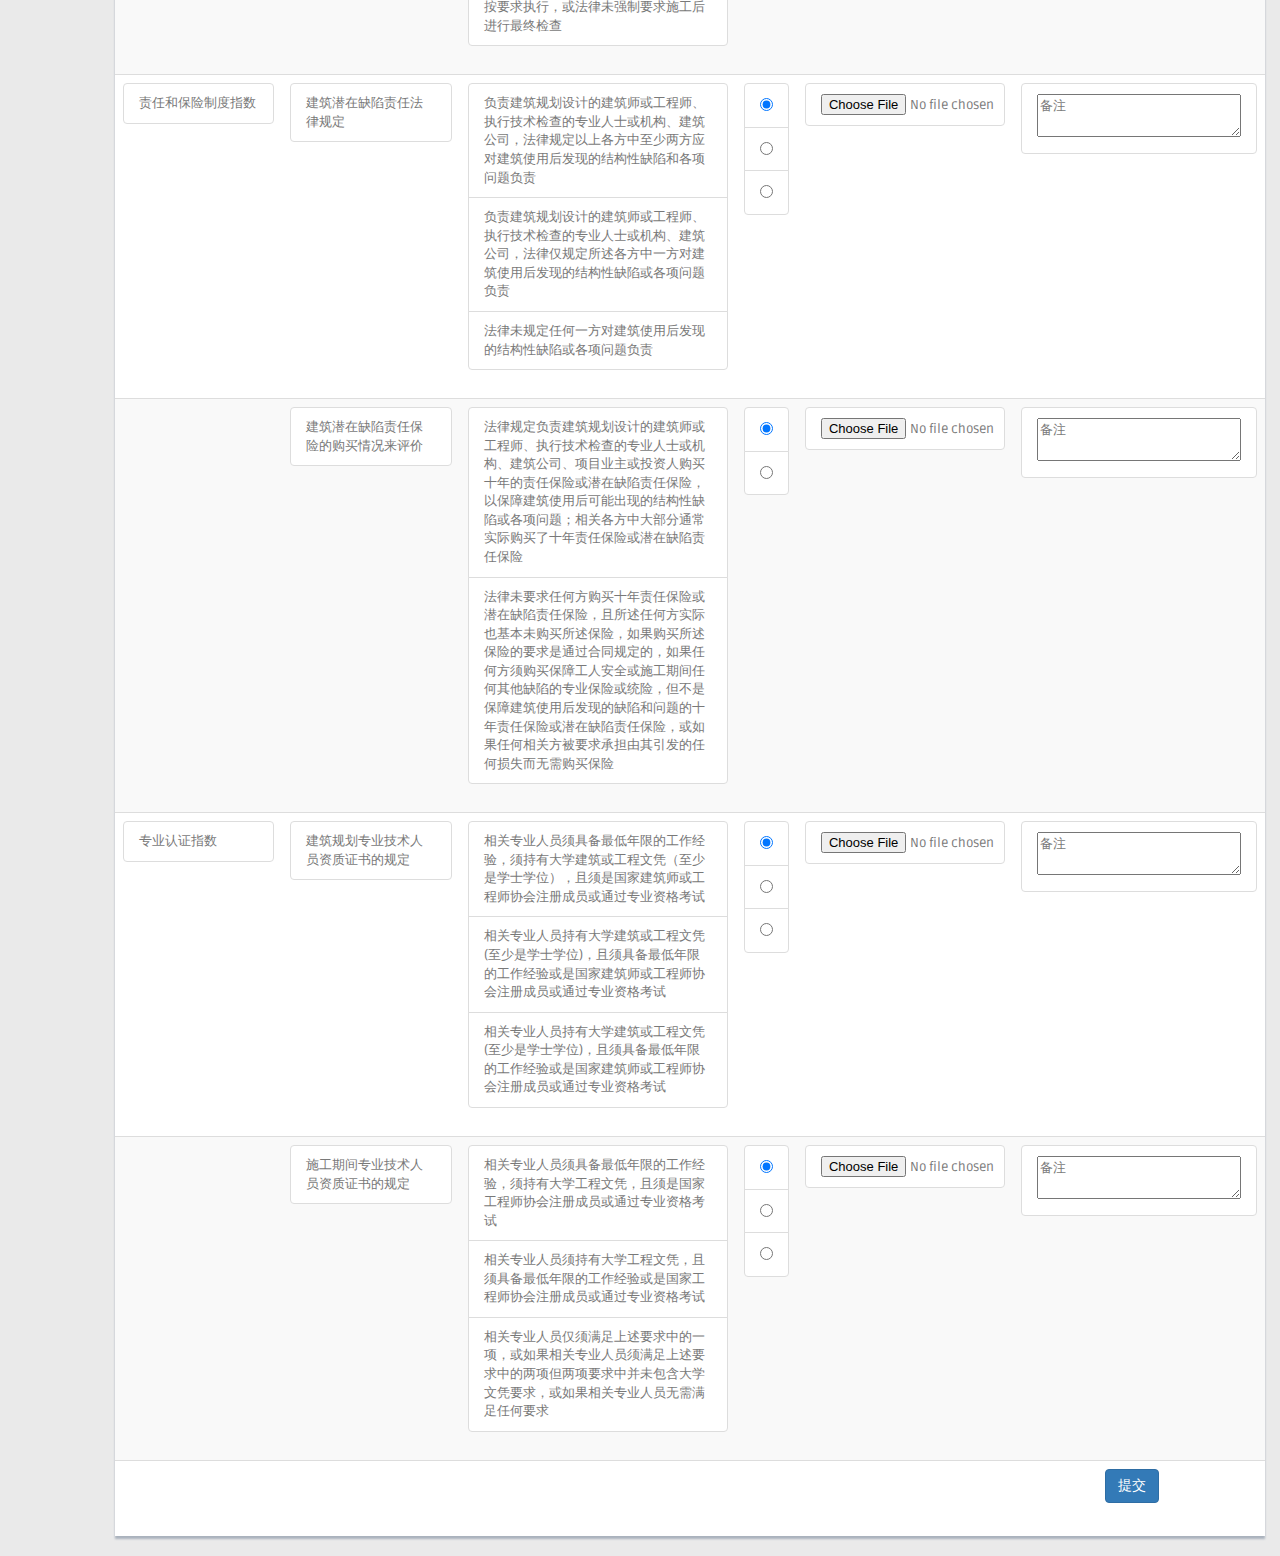
<file: questionnaire_qykb_update.html>
<!DOCTYPE html>
<html lang="en">

<head>
  <meta charset="utf-8">
  <meta name="viewport" content="width=device-width, initial-scale=1.0">
  <meta name="description" content="">
  <meta name="author" content="Dashboard">
  <meta name="keyword" content="Dashboard, Bootstrap, Admin, Template, Theme, Responsive, Fluid, Retina">
  <title>调查表录入</title>

  <!-- Favicons -->
  <link href="img/favicon.png" rel="icon">
  <link href="img/apple-touch-icon.png" rel="apple-touch-icon">

  <!-- Bootstrap core CSS -->
  <link href="lib/bootstrap/css/bootstrap.min.css" rel="stylesheet">
  <!--external css-->
  <link href="lib/font-awesome/css/font-awesome.css" rel="stylesheet" />
  <!-- Custom styles for this template -->
  <link href="css/style.css" rel="stylesheet">
  <link href="css/style-responsive.css" rel="stylesheet">
  <style>
		  
  </style>
  
</head>

<body>
  <section id="container">
    <!--main content start-->
    <section id="main-content">
      <section class="wrapper">
        <!-- row -->
        <div class="row mt">
          <div class="col-md-12">
            <div class="content-panel">
              <table class="table table-striped table-advance table-hover">
                <h4><i class="fa fa-angle-right"></i> 开封市营商环境评价指标—— 企业开办（2019年）调查表录入</h4>
                <hr style="margin-top:5px;margin-bottom: 5px;">
                <thead>
                  <tr>
					<th>指数</th>
					<th>问题</th>
					<th>内容</th>
					<th>选项</th>
					<th>证明材料</th>
					<th>备注说明</th>
                  </tr>
                </thead>
				<tbody>
					<tr class="one1">
						<td>
							<ul class="list-group index" style="width: 150px;" >
								<li class="list-group-item">建筑法规质量指数</li>
							</ul>
						</td>
						<td>
							<ul class="list-group problem" style="width: 150px;">
								<li class="list-group-item ">建筑法规的易获得性</li>
							</ul>
						</td>
						<td>
							<ul class="list-group">
								<li class="list-group-item ">网站可免费获得且政策会及时更新</li>
								<li class="list-group-item ">网站上没有，但是可以通过电话咨询或者办事大厅获取（现场免费或象征性付费）
								</li>
								<li class="list-group-item ">从网站或者现场均不能获得</li>
							</ul>
						</td>
						<td>
							<ul class="list-group">
								<li class="list-group-item "><input type="radio" name="one1" checked></li>
								<li class="list-group-item "><input type="radio" name="one1">
								</li>
								<li class="list-group-item "><input type="radio" name="one1"></li>
							</ul>
						</td>
						<td>
							<ul class="list-group evidence" style=" width:200px">
								<li class="list-group-item "><input type="file"></li>
							</ul>
						</td>
						<td>
							<ul class="list-group evidence">
								<li class="list-group-item ">
									<textarea name="" id="" cols="26" rows="2">备注</textarea>
								</li>
							</ul>
						</td>
					</tr>

					<tr class="one2">
						<td> 
							<ul class="list-group index">
							</ul>
						</td>
						<td>
							<ul class="list-group problem">
								<li class="list-group-item ">建筑规定的清晰程度</li>
							</ul>
						</td>
						<td>
							<ul class="list-group content">
								<li class="list-group-item">在建筑法律法规、相关开放网站、说明书或手册对需要提交的文件清单、需要支付的费用以及所有需要得到相关机构预先批准的图纸或规划有清楚的说明</li>
								<li class="list-group-item">来源未规定任何要求，或这些来源的规定少于前文所述的三项要求</li>
							</ul>
						</td>
						<td>
							<ul class="list-group option">
								<li class="list-group-item"><input type="radio" name="one2"checked></li>
								<li class="list-group-item"><input type="radio" name="one2"></li>
							</ul>
						</td>
						<td>
							<ul class="list-group evidence" style=" width:200px">
								<li class="list-group-item "><input type="file" ></li>
							</ul>
						</td>
						<td>
							<ul class="list-group evidence">
								<li class="list-group-item ">
									<textarea name="" id="" cols="26" rows="2">备注</textarea>
								</li>
							</ul>
						</td>
					</tr>
					
					<tr class="two1">
						<td>
							<ul class="list-group index">
								<li class="list-group-item">施工前质量控制指数</li>
							</ul>
						</td>
						<td>
							<ul class="list-group problem">
								<li class="list-group-item ">建筑规划图专业审查的监管</li>
							</ul>
						</td>
						<td>
							<ul class="list-group content">
								<li class="list-group-item">持有执照的建筑师或工程师参与建筑设计图的审查以确保其符合建筑法规</li>
								<li class="list-group-item">无注册建筑师或工程师参与建筑规划图审查以确保其符合建筑法规</li>
							</ul>
						</td>
						<td>
							<ul class="list-group option">
								<li class="list-group-item"><input type="radio" name="two1" checked></li>
								<li class="list-group-item"><input type="radio" name="two1" ></li>
							</ul>
						</td>
						<td>
							<ul class="list-group evidence" style=" width:200px">
								<li class="list-group-item "><input type="file" ></li>
							</ul>
						</td>
						<td>
							<ul class="list-group evidence">
								<li class="list-group-item ">
									<textarea name="" id="" cols="26" rows="2">备注</textarea>
								</li>
							</ul>
						</td>
					</tr>

					<tr class="three1">
						<td>
							<ul class="list-group index">
								<li class="list-group-item">施工期间质量控制指数</li>
							</ul>
						</td>
						<td>
							<ul class="list-group problem">
								<li class="list-group-item ">建筑施工期间法定技术检查要求</li>
							</ul>
						</td>
						<td>
							<ul class="list-group content">
								<li class="list-group-item">法律规定应有一名内部监理工程师（如建筑公司雇员）、一名外部监理工程师和政府机构负责施工期间的风险检查</li>
								<li class="list-group-item">法律规定应有一名内部监理工程师（建筑公司雇员）、一名外部监理工程师或一家外部检查机构负责施工期间各阶段的技术检查工作，或如果法律规定应有一个政府部门负责施工期间各阶段的技术检查工作</li>
								<li class="list-group-item">法律规定应由一个政府机构负责不定期技术检查或法律未规定任何技术检查</li>
							</ul>
						</td>
						<td>
							<ul class="list-group option">
								<li class="list-group-item"><input type="radio" name="three1" checked></li>
								<li class="list-group-item"><input type="radio" name="three1" ></li>
								<li class="list-group-item"><input type="radio" name="three1" ></li>
							</ul>
						</td>
						<td>
							<ul class="list-group evidence" style=" width:200px">
								<li class="list-group-item "><input type="file" ></li>
							</ul>
						</td>
						<td>
							<ul class="list-group evidence">
								<li class="list-group-item ">
									<textarea name="" id="" cols="26" rows="2">备注</textarea>
								</li>
							</ul>
						</td>
					</tr>

					<tr class="three2">
						<td>
						</td>
						<td>
							<ul class="list-group problem">
								<li class="list-group-item ">建筑施工期间法定技术检查的实际执行情况</li>
							</ul>
						</td>
						<td>
							<ul class="list-group content">
								<li class="list-group-item">施工期间法定检查工作总能完成</li>
								<li class="list-group-item">施工期间法定检查工作并未完成；施工期间大部分法定检查工作能够完成但不是总能完成，或者无法定检查要求</li>
							</ul>
						</td>
						<td>
							<ul class="list-group option">
								<li class="list-group-item"><input type="radio" name="three2" checked></li>
								<li class="list-group-item"><input type="radio" name="three2" ></li>
							</ul>
						</td>
						<td>
							<ul class="list-group evidence" style=" width:200px">
								<li class="list-group-item "><input type="file" ></li>
							</ul>
						</td>
						<td>
							<ul class="list-group evidence">
								<li class="list-group-item ">
									<textarea name="" id="" cols="26" rows="2">备注</textarea>
								</li>
							</ul>
						</td>
					</tr>

					<tr class="four1">
						<td>
							<ul class="list-group index">
								<li class="list-group-item">施工后质量控制指数</li>
							</ul>
						</td>
						<td>
							<ul class="list-group problem">
								<li class="list-group-item ">建筑施工法定最终检查的规定</li>
							</ul>
						</td>
						<td>
							<ul class="list-group content">
								<li class="list-group-item">法律规定应由一名内部监理工程师（即建筑公司雇员）、一名外部监理工程师或一家外部检查机构对竣工建筑是否符合经批准的建筑规划图和现行建筑法规进行检查；或法律规定应由一个政府部门在建筑竣工时对其进行最终检查</li>
								<li class="list-group-item">法律未对建筑竣工时最终质量检查做出规定；或法律未要求第三方确认竣工建筑是否符合经批准的建筑规划图和现行建筑法规</li>
							</ul>
						</td>
						<td>
							<ul class="list-group option">
								<li class="list-group-item"><input type="radio" name="four1" checked></li>
								<li class="list-group-item"><input type="radio" name="four1" ></li>
							</ul>
						</td>
						<td>
							<ul class="list-group evidence" style=" width:200px">
								<li class="list-group-item "><input type="file" ></li>
							</ul>
						</td>
						<td>
							<ul class="list-group evidence">
								<li class="list-group-item ">
									<textarea name="" id="" cols="26" rows="2">备注</textarea>
								</li>
							</ul>
						</td>
					</tr>

					<tr class="four2">
						<td>
							
						</td>
						<td>
							<ul class="list-group problem">
								<li class="list-group-item ">建筑施工法定最终检查的实际执行情况</li>
							</ul>
						</td>
						<td>
							<ul class="list-group content">
								<li class="list-group-item">法定最终检查工作在施工流程完成后总是能够按要求执行；或一名监理工程师或一家检查机构证明竣工建筑符合经批准的建筑规划图和现行建筑法规</li>
								<li class="list-group-item">法定最终检查并未实际执行，如果大部分法定最终检查能够执行但不是总能够按要求执行，或法律未强制要求施工后进行最终检查</li>
							</ul>
						</td>
						<td>
							<ul class="list-group option">
								<li class="list-group-item"><input type="radio" name="four2" checked></li>
								<li class="list-group-item"><input type="radio" name="four2" ></li>
							</ul>
						</td>
						<td>
							<ul class="list-group evidence" style=" width:200px">
								<li class="list-group-item "><input type="file" ></li>
							</ul>
						</td>
						<td>
							<ul class="list-group evidence">
								<li class="list-group-item ">
									<textarea name="" id="" cols="26" rows="2">备注</textarea>
								</li>
							</ul>
						</td>
					</tr>

					<tr class="five1">
						<td>
							<ul class="list-group index">
								<li class="list-group-item">责任和保险制度指数</li>
							</ul>
						</td>
						<td>
							<ul class="list-group problem">
								<li class="list-group-item ">建筑潜在缺陷责任法律规定</li>
							</ul>
						</td>
						<td>
							<ul class="list-group content">
								<li class="list-group-item">负责建筑规划设计的建筑师或工程师、执行技术检查的专业人士或机构、建筑公司，法律规定以上各方中至少两方应对建筑使用后发现的结构性缺陷和各项问题负责</li>
								<li class="list-group-item">负责建筑规划设计的建筑师或工程师、执行技术检查的专业人士或机构、建筑公司，法律仅规定所述各方中一方对建筑使用后发现的结构性缺陷或各项问题负责</li>
								<li class="list-group-item">法律未规定任何一方对建筑使用后发现的结构性缺陷或各项问题负责</li>
							</ul>
						</td>
						<td>
							<ul class="list-group option">
								<li class="list-group-item"><input type="radio" name="five1" checked></li>
								<li class="list-group-item"><input type="radio" name="five1" ></li>
								<li class="list-group-item"><input type="radio" name="five1" ></li>
							</ul>
						</td>
						<td>
							<ul class="list-group evidence" style=" width:200px">
								<li class="list-group-item "><input type="file" ></li>
							</ul>
						</td>
						<td>
							<ul class="list-group evidence">
								<li class="list-group-item ">
									<textarea name="" id="" cols="26" rows="2">备注</textarea>
								</li>
							</ul>
						</td>
					</tr>

					<tr class="five2">
						<td>
							
						</td>
						<td>
							<ul class="list-group problem">
								<li class="list-group-item ">建筑潜在缺陷责任保险的购买情况来评价</li>
							</ul>
						</td>
						<td>
							<ul class="list-group content">
								<li class="list-group-item">法律规定负责建筑规划设计的建筑师或工程师、执行技术检查的专业人士或机构、建筑公司、项目业主或投资人购买十年的责任保险或潜在缺陷责任保险，以保障建筑使用后可能出现的结构性缺陷或各项问题；相关各方中大部分通常实际购买了十年责任保险或潜在缺陷责任保险</li>
								<li class="list-group-item">法律未要求任何方购买十年责任保险或潜在缺陷责任保险，且所述任何方实际也基本未购买所述保险，如果购买所述保险的要求是通过合同规定的，如果任何方须购买保障工人安全或施工期间任何其他缺陷的专业保险或统险，但不是保障建筑使用后发现的缺陷和问题的十年责任保险或潜在缺陷责任保险，或如果任何相关方被要求承担由其引发的任何损失而无需购买保险</li>
							</ul>
						</td>
						<td>
							<ul class="list-group option">
								<li class="list-group-item"><input type="radio" name="five2" checked></li>
								<li class="list-group-item"><input type="radio" name="five2"></li>
							</ul>
						</td>
						<td>
							<ul class="list-group evidence" style=" width:200px">
								<li class="list-group-item "><input type="file" ></li>
							</ul>
						</td>
						<td>
							<ul class="list-group evidence">
								<li class="list-group-item ">
									<textarea name="" id="" cols="26" rows="2">备注</textarea>
								</li>
							</ul>
						</td>
					</tr>

					<tr class="six1">
						<td>
							<ul class="list-group index">
								<li class="list-group-item">专业认证指数</li>
							</ul>
						</td>
						<td>
							<ul class="list-group problem">
								<li class="list-group-item ">建筑规划专业技术人员资质证书的规定</li>
							</ul>
						</td>
						<td>
							<ul class="list-group content">
								<li class="list-group-item">相关专业人员须具备最低年限的工作经验，须持有大学建筑或工程文凭（至少是学士学位），且须是国家建筑师或工程师协会注册成员或通过专业资格考试</li>
								<li class="list-group-item">相关专业人员持有大学建筑或工程文凭(至少是学士学位)，且须具备最低年限的工作经验或是国家建筑师或工程师协会注册成员或通过专业资格考试</li>
								<li class="list-group-item">相关专业人员持有大学建筑或工程文凭(至少是学士学位)，且须具备最低年限的工作经验或是国家建筑师或工程师协会注册成员或通过专业资格考试</li>
							</ul>
						</td>
						<td>
							<ul class="list-group option">
								<li class="list-group-item"><input type="radio" name="six1" checked></li>
								<li class="list-group-item"><input type="radio" name="six1" ></li>
								<li class="list-group-item"><input type="radio" name="six1" ></li>
							</ul>
						</td>
						<td>
							<ul class="list-group evidence" style=" width:200px">
								<li class="list-group-item "><input type="file" ></li>
							</ul>
						</td>
						<td>
							<ul class="list-group evidence">
								<li class="list-group-item ">
									<textarea name="" id="" cols="26" rows="2">备注</textarea>
								</li>
							</ul>
						</td>
					</tr>

					<tr class="six2">
						<td>
							
						</td>
						<td>
							<ul class="list-group problem">
								<li class="list-group-item ">施工期间专业技术人员资质证书的规定</li>
							</ul>
						</td>
						<td>
							<ul class="list-group content">
								<li class="list-group-item">相关专业人员须具备最低年限的工作经验，须持有大学工程文凭，且须是国家工程师协会注册成员或通过专业资格考试</li>
								<li class="list-group-item">相关专业人员须持有大学工程文凭，且须具备最低年限的工作经验或是国家工程师协会注册成员或通过专业资格考试</li>
								<li class="list-group-item">相关专业人员仅须满足上述要求中的一项，或如果相关专业人员须满足上述要求中的两项但两项要求中并未包含大学文凭要求，或如果相关专业人员无需满足任何要求</li>
							</ul>
						</td>
						<td>
							<ul class="list-group option">
								<li class="list-group-item"><input type="radio" name="six2" checked></li>
								<li class="list-group-item"><input type="radio" name="six2"></li>
								<li class="list-group-item"><input type="radio" name="six2"></li>
							</ul>
						</td>
						<td>
							<ul class="list-group evidence" style=" width:200px">
								<li class="list-group-item "><input type="file" ></li>
							</ul>
						</td>
						<td>
							<ul class="list-group evidence">
								<li class="list-group-item ">
									<textarea name="" id="" cols="26" rows="2">备注</textarea>
								</li>
							</ul>
						</td>
					</tr>
					<!-- <tr>
						<td colspan="2">小计</td>
						<td>——</td>
						<td>共需 个环节</td>
						<td>共需 个工作日</td>
						<td>共需 个工作日</td>
						<td>共需 元</td>
						<td>共需 件申请材料</td>
						<td>——</td>
						<td>共需 个网上办理环节</td>
					</tr> -->
					<tr>
						<td colspan="10" style="text-align: right;padding-right:100px;">
							<input class="btn btn-primary" type="button" value="提交">&nbsp;&nbsp;
							<!-- <input class="btn btn-primary" type="button" value="小计计算">&nbsp;&nbsp; -->
							<!-- <input class="btn btn-warning" type="button" value="修改"></td> -->
					</tr>
				</tbody>
              </table>
            </div>
            <!-- /content-panel -->
          </div>
          <!-- /col-md-12 -->
        </div>
        <!-- /row -->
      </section>
    </section>
    <!-- /MAIN CONTENT -->
    <!--main content end-->
    <!--footer start-->
    <!--footer end-->
  </section>
  <!-- js placed at the end of the document so the pages load faster -->
  <script src="lib/jquery/jquery.min.js"></script>
  <script src="lib/bootstrap/js/bootstrap.min.js"></script>
  <script class="include" type="text/javascript" src="lib/jquery.dcjqaccordion.2.7.js"></script>
  <script src="lib/jquery.scrollTo.min.js"></script>
  <script src="lib/jquery.nicescroll.js" type="text/javascript"></script>
  <!--common script for all pages-->
  <script src="lib/common-scripts.js"></script>
  <!--script for this page-->
  
</body>

</html>
</file>
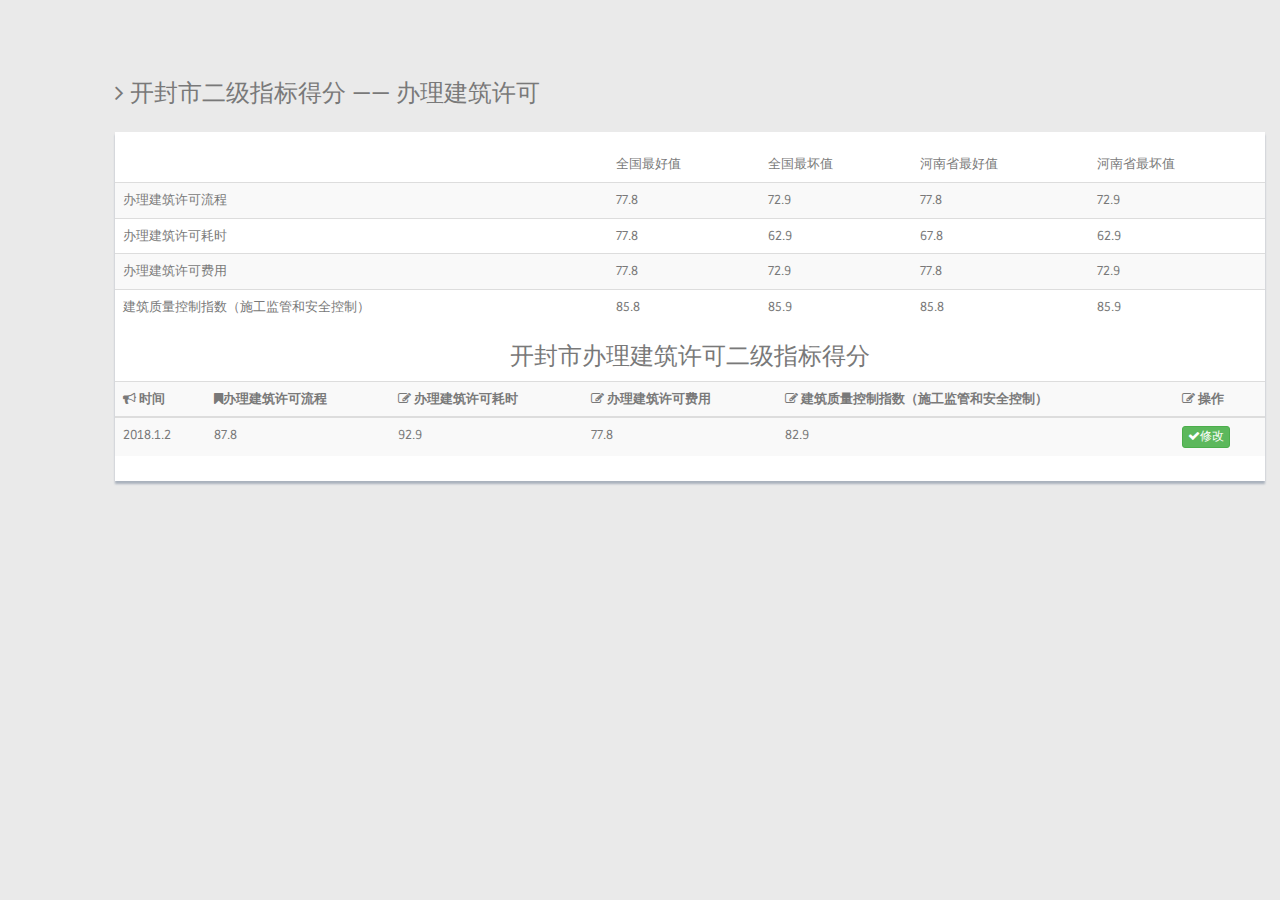
<file: sec_bljz.html>
<!DOCTYPE html>
<html lang="en">

<head>
  <meta charset="utf-8">
  <meta name="viewport" content="width=device-width, initial-scale=1.0">
  <meta name="description" content="">
  <meta name="author" content="Dashboard">
  <meta name="keyword" content="Dashboard, Bootstrap, Admin, Template, Theme, Responsive, Fluid, Retina">
  <title>查看二级指标</title>

  <!-- Favicons -->
  <link href="img/favicon.png" rel="icon">
  <link href="img/apple-touch-icon.png" rel="apple-touch-icon">

  <!-- Bootstrap core CSS -->
  <link href="lib/bootstrap/css/bootstrap.min.css" rel="stylesheet">
  <!--external css-->
  <link href="lib/font-awesome/css/font-awesome.css" rel="stylesheet" />
  <!-- Custom styles for this template -->
  <link href="css/style.css" rel="stylesheet">
  <link href="css/style-responsive.css" rel="stylesheet">
  <style>
		  
  </style>
  
</head>

<body>
  <section id="container">
    <!--main content start-->
    <section id="main-content">
      <section class="wrapper">
        <h3><i class="fa fa-angle-right"></i> 开封市二级指标得分 —— 办理建筑许可</h3>
        <!-- row -->
        <div class="row mt">
          <div class="col-md-12">
            <div class="content-panel">
				<table class="table table-striped table-advance table-hover">
                <thead>
				  <tr>
					  <td></td>
					  <td>全国最好值</td>
					  <td>全国最坏值</td>
					  <td>河南省最好值</td>
					  <td>河南省最坏值</td>
				  </tr>
				  </thead>
				  <tbody>
				  <tr>
					  <td>办理建筑许可流程</td>
					  <td>77.8</td>
					  <td>72.9</td>
					  <td>77.8</td>
					  <td>72.9</td>
				  </tr>
				  <tr>
				  	  <td>办理建筑许可耗时</td>
				  	  <td>77.8</td>
				  	  <td>62.9</td>
				  	  <td>67.8</td>
				  	  <td>62.9</td>
				  </tr>
				  <tr>
				  	  <td>办理建筑许可费用</td>
				  	  <td>77.8</td>
				  	  <td>72.9</td>
				  	  <td>77.8</td>
				  	  <td>72.9</td>
				  </tr>
				  <tr>
				  	  <td>建筑质量控制指数（施工监管和安全控制）</td>
				  	  <td>85.8</td>
				  	  <td>85.9</td>
				  	  <td>85.8</td>
				  	  <td>85.9</td>
				  </tr>
				 </tbody>
				 </table>
				 <table class="table table-striped table-advance table-hover">
				   <h3 style="text-align: center;">开封市办理建筑许可二级指标得分</h3>
				 <thad>	 
					   <tr>
					     <th><i class="fa fa-bullhorn"></i> 时间</th>
					     <th><i class="fa fa-bookmark"></i>办理建筑许可流程</th>
					     <th><i class=" fa fa-edit"></i> 办理建筑许可耗时</th>
					 	<th><i class=" fa fa-edit"></i> 办理建筑许可费用</th>
					 	<th><i class=" fa fa-edit"></i> 建筑质量控制指数（施工监管和安全控制）</th>
					 	<th><i class=" fa fa-edit"></i> 操作</th>
					   </tr>
					 </thead>
				 </thad>
                <tbody>
                <tr>
                  <td>2018.1.2</td>
                  <td>87.8</td>
                  <td>92.9</td>
                  <td>77.8</td>
                  <td>82.9</td>
                  <td>
                    <button class="btn btn-success btn-xs"><i class="fa fa-check">修改</i></button>
                  </td>
                </tr>
                </tbody>
				</table>
            </div>
            <!-- /content-panel -->
          </div>
          <!-- /col-md-12 -->
        </div>
        <!-- /row -->
      </section>
    </section>
    <!-- /MAIN CONTENT -->
    <!--main content end-->
    <!--footer start-->
    <!--footer end-->
  </section>
  <!-- js placed at the end of the document so the pages load faster -->
  <script src="lib/jquery/jquery.min.js"></script>
  <script src="lib/bootstrap/js/bootstrap.min.js"></script>
  <script class="include" type="text/javascript" src="lib/jquery.dcjqaccordion.2.7.js"></script>
  <script src="lib/jquery.scrollTo.min.js"></script>
  <script src="lib/jquery.nicescroll.js" type="text/javascript"></script>
  <!--common script for all pages-->
  <script src="lib/common-scripts.js"></script>
  <!--script for this page-->
  
</body>

</html>
</file>
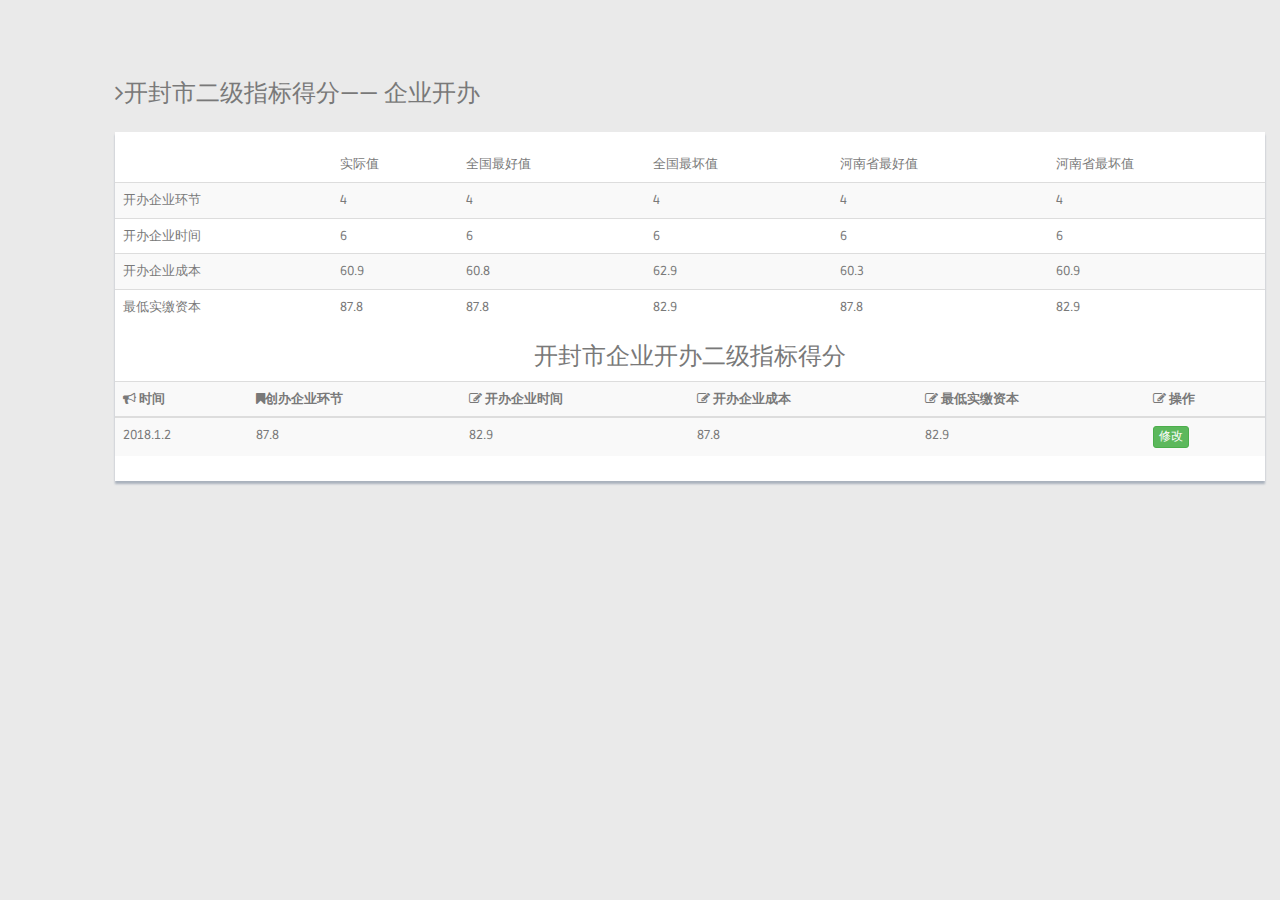
<file: sec_qykb.html>
<!DOCTYPE html>
<html lang="en">

<head>
  <meta charset="utf-8">
  <meta name="viewport" content="width=device-width, initial-scale=1.0">
  <meta name="description" content="">
  <meta name="author" content="Dashboard">
  <meta name="keyword" content="Dashboard, Bootstrap, Admin, Template, Theme, Responsive, Fluid, Retina">
  <title>查看二级指标</title>

  <!-- Favicons -->
  <link href="img/favicon.png" rel="icon">
  <link href="img/apple-touch-icon.png" rel="apple-touch-icon">

  <!-- Bootstrap core CSS -->
  <link href="lib/bootstrap/css/bootstrap.min.css" rel="stylesheet">
  <!--external css-->
  <link href="lib/font-awesome/css/font-awesome.css" rel="stylesheet" />
  <!-- Custom styles for this template -->
  <link href="css/style.css" rel="stylesheet">
  <link href="css/style-responsive.css" rel="stylesheet">
  <style>
		  
  </style>
  
</head>

<body>
  <section id="container">
    <!--main content start-->
    <section id="main-content">
      <section class="wrapper">
        <h3><i class="fa fa-angle-right"></i>开封市二级指标得分—— 企业开办</h3>
        <!-- row -->
        <div class="row mt">
          <div class="col-md-12">
            <div class="content-panel">
				<table class="table table-striped table-advance table-hover">
                <thead>
				  <tr>
					  <td></td>
					  <td>实际值</td>
					  <td>全国最好值</td>
					  <td>全国最坏值</td>
					  <td>河南省最好值</td>
					  <td>河南省最坏值</td>
				  </tr>
				  </thead>
				  <tbody>
				  <tr>
					  <td>开办企业环节</td>
					  <td>4</td>
					  <td>4</td>
					  <td>4</td>
					  <td>4</td>
					  <td>4</td>
				  </tr>
				  <tr>
				  	  <td>开办企业时间</td>
					  <td>6</td>
				  	  <td>6</td>
				  	  <td>6</td>
				  	  <td>6</td>
				  	  <td>6</td>
				  </tr>
				  <tr>
				  	  <td>开办企业成本</td>
					  <td>60.9</td>
				  	  <td>60.8</td>
				  	  <td>62.9</td>
				  	  <td>60.3</td>
				  	  <td>60.9</td>
				  </tr>
				  <tr>
				  	  <td>最低实缴资本</td>
					  <td>87.8</td>
				  	  <td>87.8</td>
				  	  <td>82.9</td>
				  	  <td>87.8</td>
				  	  <td>82.9</td>
				  </tr>
				 </tbody>
				 </table>
				 <table class="table table-striped table-advance table-hover">
				   <h3 style="text-align: center;">开封市企业开办二级指标得分</h3>
				 <thad>	 
					   <tr>
					     <th><i class="fa fa-bullhorn"></i> 时间</th>
					     <th><i class="fa fa-bookmark"></i>创办企业环节</th>
					     <th><i class=" fa fa-edit"></i> 开办企业时间</th>
					 	<th><i class=" fa fa-edit"></i> 开办企业成本</th>
					 	<th><i class=" fa fa-edit"></i> 最低实缴资本</th>
					 	<th><i class=" fa fa-edit"></i> 操作</th>
					   </tr>
					 </thead>
				 </thad>
                <tbody>
                <tr>
                  <td>2018.1.2</td>
                  <td>87.8</td>
                  <td>82.9</td>
                  <td>87.8</td>
                  <td>82.9</td>
                  <td>
                    <button class="btn btn-success btn-xs">修改</button>
                  </td>
                </tr>
                </tbody>
				</table>
            </div>
            <!-- /content-panel -->
          </div>
          <!-- /col-md-12 -->
        </div>
        <!-- /row -->
      </section>
    </section>
    <!-- /MAIN CONTENT -->
    <!--main content end-->
    <!--footer start-->
    <!--footer end-->
  </section>
  <!-- js placed at the end of the document so the pages load faster -->
  <script src="lib/jquery/jquery.min.js"></script>
  <script src="lib/bootstrap/js/bootstrap.min.js"></script>
  <script class="include" type="text/javascript" src="lib/jquery.dcjqaccordion.2.7.js"></script>
  <script src="lib/jquery.scrollTo.min.js"></script>
  <script src="lib/jquery.nicescroll.js" type="text/javascript"></script>
  <!--common script for all pages-->
  <script src="lib/common-scripts.js"></script>
  <!--script for this page-->
  
</body>

</html>
</file>
<file: css/style.css>
/* Import fonts */
@import url(http://fonts.googleapis.com/css?family=Ruda:400,700,900);

/* BASIC THEME CONFIGURATION */
body {
    color: #797979;
	background: #eaeaea;
    font-family: 'Ruda', sans-serif;
    padding: 0px !important;
    margin: 0px !important;
    font-size:13px;
}

ul li {
    list-style: none;
}

a, a:hover, a:focus {
    text-decoration: none;
    outline: none;
}
::selection {

    background: #4ECDC4;
    color: #fff;
}
::-moz-selection {
    background: #4ECDC4;
    color: #fff;
}

#container {
    width: 100%;
    height: 100%;
}

/* Bootstrap Modifications */
.modal-header {
	background: #4ECDC4;
}

.modal-title {
	color: white;
}

.btn-round {
	border-radius: 20px;
	-webkit-border-radius: 20px;
}

.accordion-heading .accordion-toggle {
	display: block;
	cursor: pointer;
	border-top: 1px solid #F5F5F5;
	padding: 5px 0px;
	line-height: 28.75px;
	text-transform: uppercase;
	color: #1a1a1a;
	background-color: #ffffff;
	outline: none !important;
	text-decoration: none;
}



/*Theme Backgrounds*/

.bg-theme {
	background-color: #4ECDC4;
}

.bg-theme02 {
	background-color: #ac92ec;
}

.bg-theme03 {
  background-color: #48cfad;
}

.bg-theme04 {
  background-color: #ed5565;
}
/*Theme Buttons*/

.btn-theme {
  color: #fff;
  background-color: #4ECDC4;
  border-color: #48bcb4;
}
.btn-theme:hover,
.btn-theme:focus,
.btn-theme:active,
.btn-theme.active,
.open .dropdown-toggle.btn-theme {
  color: #fff;
  background-color: #48bcb4;
  border-color: #48bcb4;
}

.btn-theme02 {
  color: #fff;
  background-color: #ac92ec;
  border-color: #967adc;
}
.btn-theme02:hover,
.btn-theme02:focus,
.btn-theme02:active,
.btn-theme02.active,
.open .dropdown-toggle.btn-theme02 {
  color: #fff;
  background-color: #967adc;
  border-color: #967adc;
}

.btn-theme03 {
  color: #fff;
  background-color: #48cfad;
  border-color: #37bc9b;
}
.btn-theme03:hover,
.btn-theme03:focus,
.btn-theme03:active,
.btn-theme03.active,
.open .dropdown-toggle.btn-theme03 {
  color: #fff;
  background-color: #37bc9b;
  border-color: #37bc9b;
}

.btn-theme04 {
  color: #fff;
  background-color: #ed5565;
  border-color: #da4453;
}
.btn-theme04:hover,
.btn-theme04:focus,
.btn-theme04:active,
.btn-theme04.active,
.open .dropdown-toggle.btn-theme04 {
  color: #fff;
  background-color: #da4453;
  border-color: #da4453;
}

.btn-clear-g {
	color: #48bcb4;
	background: transparent;
	border-color: #48bcb4;
}

.btn-clear-g:hover {
	color: white;
}

hr {
  margin-top: 20px;
  margin-bottom: 20px;
  border: 0;
  border-top: 1px solid #797979;
}



/*Helpers*/

.centered {
	text-align: center;
}

.goleft {
	text-align: left;
}

.goright {
	text-align: right;
}

.mt {
	margin-top: 25px;
}

.mb {
	margin-bottom: 25px;
}


.no-padding {
	padding: 0 !important;
}

.no-margin {
	margin: 0 !important;
}

/*Exclusive Theme Colors Configuration*/

.label-theme {
	background-color: #4ECDC4;
}

.bg-theme {
	background-color: #4ECDC4;
}

ul.top-menu > li > .logout {
	color: #f2f2f2;
	font-size: 12px;
	border-radius: 4px;
	-webkit-border-radius: 4px;
	border: 1px solid #64c3c2 !important;
	padding: 5px 15px;
	margin-right: 15px;
	background: #4ECDC4;
	margin-top: 15px;
}


/*sidebar navigation*/

#sidebar {
    width: 210px;
    height: 100%;
    position: fixed;
    background: #2f323a;
}

#sidebar h5 {
	color: #f2f2f2;
	font-weight: 700;
}

#sidebar ul li {
    position: relative;
}

#sidebar .sub-menu > .sub li  {
    padding-left: 32px;
}

#sidebar .sub-menu > .sub li:last-child {
    padding-bottom: 10px;
}

/*LEFT NAVIGATION ICON*/
.dcjq-icon {
    height:17px;
    width:17px;
    display:inline-block;
    background: url("../img/nav-expand.png") no-repeat top;
    border-radius:3px;
    -moz-border-radius:3px;
    -webkit-border-radius:3px;
    position:absolute;
    right:10px;
    top:15px;
}
.active .dcjq-icon {
    background: url("../img/nav-expand.png") no-repeat bottom;
    border-radius:3px;
    -moz-border-radius:3px;
    -webkit-border-radius:3px;
}
/*---*/

.nav-collapse.collapse {
    display: inline;
}

ul.sidebar-menu , ul.sidebar-menu li ul.sub{
    margin: -2px 0 0;
    padding: 0;
}

ul.sidebar-menu {
    margin-top: 75px;
}

#sidebar > ul > li > ul.sub {
    display: none;
}

#sidebar > ul > li.active > ul.sub, #sidebar > ul > li > ul.sub > li > a {
    display: block;
}

ul.sidebar-menu li ul.sub li{
    background: #2f323a;
    margin-bottom: 0;
    margin-left: 0;
    margin-right: 0;
}

ul.sidebar-menu li ul.sub li:last-child{
    border-radius: 0 0 4px 4px;
    -webkit-border-radius: 0 0 4px 4px;
}

ul.sidebar-menu li ul.sub li a {
    font-size: 12px;
    padding: 6px 0;
    line-height: 35px;
    height: 35px;
    -webkit-transition: all 0.3s ease;
    -moz-transition: all 0.3s ease;
    -o-transition: all 0.3s ease;
    -ms-transition: all 0.3s ease;
    transition: all 0.3s ease;
    color: #aeb2b7;
}

ul.sidebar-menu li ul.sub li a:hover {
	color: white;
	background: transparent;
}

ul.sidebar-menu li ul.sub li.active a {
    color: #4ECDC4;
    -webkit-transition: all 0.3s ease;
    -moz-transition: all 0.3s ease;
    -o-transition: all 0.3s ease;
    -ms-transition: all 0.3s ease;
    transition: all 0.3s ease;
    display: block;
}

ul.sidebar-menu li{
    /*line-height: 20px !important;*/
    margin-bottom: 5px;
    margin-left:10px;
    margin-right:10px;
}

ul.sidebar-menu li.sub-menu{
    line-height: 15px;
}

ul.sidebar-menu li a span{
    display: inline-block;
}

ul.sidebar-menu li a{
    color: #aeb2b7;
    text-decoration: none;
    display: block;
    padding: 15px 0 15px 10px;
    font-size: 12px;
    outline: none;
    -webkit-transition: all 0.3s ease;
    -moz-transition: all 0.3s ease;
    -o-transition: all 0.3s ease;
    -ms-transition: all 0.3s ease;
    transition: all 0.3s ease;
}

ul.sidebar-menu li a.active, ul.sidebar-menu li a:hover, ul.sidebar-menu li a:focus {
    background: #4ECDC4;
    color: #fff;
    display: block;

    -webkit-transition: all 0.3s ease;
    -moz-transition: all 0.3s ease;
    -o-transition: all 0.3s ease;
    -ms-transition: all 0.3s ease;
    transition: all 0.3s ease;
}


ul.sidebar-menu li a i {
    font-size: 15px;
    padding-right: 6px;
}

ul.sidebar-menu li a:hover i, ul.sidebar-menu li a:focus i {
    color: #fff;
}

ul.sidebar-menu li a.active i {
    color: #fff;
}


.mail-info, .mail-info:hover {
    margin: -3px 6px 0 0;
    font-size: 11px;
}

/* MAIN CONTENT CONFIGURATION */
#main-content {
    margin-left: 100px;
}

.header, .footer {
    min-height: 60px;
    padding: 0 15px;
}

.header {
    position: fixed;
    left: 0;
    right: 0;
    z-index: 1002;
}

.black-bg {
    background: #22242a;
    border-bottom: 1px solid #393d46;
}

.wrapper {
    display: inline-block;
    margin-top: 60px;
    padding-left: 15px;
    padding-right: 15px;
    padding-bottom: 15px;
    padding-top: 0px;
    width: 100%;
}

a.logo {
    font-size: 24px;
    color: #f2f2f2;
    float: left;
    margin-top: 15px;
    text-transform: uppercase;
}

a.logo b {
    font-weight: 900;
}

a.logo:hover, a.logo:focus {
    text-decoration: none;
    outline: none;
}

a.logo span {
    color: #4ECDC4;
}


/*notification*/
#top_menu .nav > li, ul.top-menu > li {
    float: left;
}

.notify-row {
    float: left;
    margin-top: 15px;
    margin-left: 92px;
}

.notify-row .notification span.label {
    display: inline-block;
    height: 18px;
    width: 20px;
    padding: 5px;
}

ul.top-menu > li > a {
    color: #666666;
    font-size: 16px;
    border-radius: 4px;
    -webkit-border-radius: 4px;
    border:1px solid #666666 !important;
    padding: 2px 6px;
    margin-right: 15px;
}

ul.top-menu > li > a:hover, ul.top-menu > li > a:focus {
    border:1px solid #b6b6b6 !important;
    background-color: transparent !important;
    border-color: #b6b6b6 !important;
    text-decoration: none;
    border-radius: 4px;
    -webkit-border-radius: 4px;
    color: #b6b6b6 !important;
}

.notify-row .badge {
    position: absolute;
    right: -10px;
    top: -10px;
    z-index: 100;
}

.dropdown-menu.extended {
    max-width: 300px !important;
    min-width: 160px !important;
    top: 42px;
    width: 235px !important;
    padding: 0;
    box-shadow: 0 2px 5px rgba(0, 0, 0, 0.176) !important;
    border: none !important;
    border-radius: 4px;
    -webkit-border-radius: 4px;
}

@media screen and (-webkit-min-device-pixel-ratio:0) {
    /* Safari and Chrome */
    .dropdown-menu.extended  {
        box-shadow: 0 2px 8px rgba(0, 0, 0, 0.176) !important;
    };
    }

.dropdown-menu.extended li p {
    background-color: #F1F2F7;
    color: #666666;
    margin: 0;
    padding: 10px;
    border-radius: 4px 4px 0px 0px;
    -webkit-border-radius: 4px 4px 0px 0px;
}

.dropdown-menu.extended li p.green {
    background-color: #4ECDC4;
    color: #fff;
}

.dropdown-menu.extended li p.yellow {
    background-color: #fcb322;
    color: #fff;
}

.dropdown-menu.extended li a {
    border-bottom: 1px solid #EBEBEB !important;
    font-size: 12px;
    list-style: none;
}

.dropdown-menu.extended li a {
    padding: 15px 10px !important;
    width: 100%;
    display: inline-block;
}

.dropdown-menu.extended li a:hover {
    background-color: #F7F8F9 !important;
    color: #2E2E2E;
}

.dropdown-menu.tasks-bar .task-info .desc {
    font-size: 13px;
    font-weight: normal;
}

.dropdown-menu.tasks-bar .task-info .percent {
    display: inline-block;
    float: right;
    font-size: 13px;
    font-weight: 600;
    padding-left: 10px;
    margin-top: -4px;
}

.dropdown-menu.extended .progress {
    margin-bottom: 0 !important;
    height: 10px;
}

.dropdown-menu.inbox li a .photo img {
    border-radius: 2px 2px 2px 2px;
    float: left;
    height: 40px;
    margin-right: 4px;
    width: 40px;
}

.dropdown-menu.inbox li a .subject {
    display: block;
}

.dropdown-menu.inbox li a .subject .from {
    font-size: 12px;
    font-weight: 600;
}

.dropdown-menu.inbox li a .subject .time {
    font-size: 11px;
    font-style: italic;
    font-weight: bold;
    position: absolute;
    right: 5px;
}

.dropdown-menu.inbox li a .message {
    display: block !important;
    font-size: 11px;
}

.top-nav  {
    margin-top: 7px;
}

.top-nav ul.top-menu > li .dropdown-menu.logout {
    width: 268px !important;

}

.top-nav li.dropdown .dropdown-menu {
    float: right;
    right: 0;
    left: auto;
}

.dropdown-menu.extended.logout > li {
    float: left;
    text-align: center;
    width: 33.3%;
}

.dropdown-menu.extended.logout > li:last-child {
    float: left;
    text-align: center;
    width: 100%;
    background: #a9d96c;
    border-radius: 0 0 3px 3px;
}

.dropdown-menu.extended.logout > li:last-child > a, .dropdown-menu.extended.logout > li:last-child > a:hover {
    color: #fff;
    border-bottom: none !important;
    text-transform: uppercase;
}

.dropdown-menu.extended.logout > li:last-child > a:hover > i{
    color: #fff;
}

.dropdown-menu.extended.logout > li > a {
    color: #a4abbb;
    border-bottom: none !important;
}

.full-width .dropdown-menu.extended.logout > li > a:hover {
    background: none !important;
    color: #50c8ea !important;
}

.dropdown-menu.extended.logout > li > a:hover {
    background: none !important;
}

.dropdown-menu.extended.logout > li > a:hover i {
    color: #50c8ea;
}

.dropdown-menu.extended.logout > li > a i {
    font-size: 17px;
}

.dropdown-menu.extended.logout > li > a > i {
    display: block;
}

.top-nav ul.top-menu > li > a {
    border: 1px solid #eeeeee;
    border-radius: 4px;
    -webkit-border-radius: 4px;
    padding: 6px;
    background: none;
    margin-right: 0;
}
.top-nav ul.top-menu > li {
    margin-left: 10px;
}

.top-nav ul.top-menu > li > a:hover, .top-nav ul.top-menu > li > a:focus {
    border:1px solid #F1F2F7;
    background: #F1F2F7;

}

.top-nav .dropdown-menu.extended.logout {
    top: 50px;
}

.top-nav .nav .caret {
    border-bottom-color: #A4AABA;
    border-top-color: #A4AABA;
}
.top-nav ul.top-menu > li > a:hover .caret {
    border-bottom-color: #000;
    border-top-color: #000;
}

.log-arrow-up {
    background: url("../img/arrow-up.png") no-repeat;
    width: 20px;
    height: 11px;
    position: absolute;
    right: 20px;
    top: -10px;
}

/*----*/

.notify-arrow {
    border-style: solid;
    border-width: 0 9px 9px;
    height: 0;
    margin-top: 0;
    opacity: 0;
    position: absolute;
    left: 7px;
    top: -18px;
    transition: all 0.25s ease 0s;
    width: 0;
    z-index: 10;
    margin-top: 10px;
    opacity: 1;
}

.notify-arrow-yellow {
    border-color: transparent transparent #FCB322;
    border-bottom-color: #FCB322 !important;
    border-top-color: #FCB322 !important;
}
.notify-arrow-green {
    border-color: transparent transparent #4ECDC4;
    border-bottom-color: #4ECDC4 !important;
    border-top-color: #4ECDC4 !important;
}



/*--sidebar toggle---*/

.sidebar-toggle-box {
    float: left;
    padding-right: 15px;
    margin-top: 20px;
}

.sidebar-toggle-box .fa-bars {
    cursor: pointer;
    display: inline-block;
    font-size: 20px;
}


.sidebar-closed > #sidebar > ul {
    display: none;
}

.sidebar-closed #main-content {
    margin-left: 0px;
}

.sidebar-closed #sidebar {
    margin-left: -180px;
}


/* Dash Side */

.ds {
	background: #d6d9dc;
	padding-top: 20px;
}

.ds h4 {
	font-size: 14px;
	font-weight: 700;
}

.ds i {
	font-size: 14px;
}

.ds .desc {
	border-bottom: 1px dotted #979797;
	display: inline-block;
	padding: 15px 0;
	width: 100%;
}

.ds .desc:hover {
	background: #ffffff;
}

.ds .thumb {
	width: 30px;
	margin: 0 10px 0 20px;
	display: block;
	float: left;
}

.ds .details {
	width: 170px;
	float: left;
}

.ds > .desc p {
	font-size: 11px;
}

.ds p > muted {
	font-size: 9px;
	text-transform: uppercase;
	font-style: italic;
	color: #666666
}

.ds a {
	color: #4ECDC4;
}

/* MAIN CHART CONFIGURATION */
.main-chart {
	padding-top: 20px;
}

.border-head h3 {
    border-bottom: 1px solid #c9cdd7;
    margin-top: 0;
    margin-bottom: 20px;
    padding-bottom: 5px;
    font-weight: normal;
    font-size: 18px;
    display: inline-block;
    width: 100%;
    font-weight: 300;
}

.custom-bar-chart {
    height: 290px;
    margin-top: 20px;
    margin-left: 10px;
    position: relative;
    border-bottom: 1px solid #c9cdd7;
}

.custom-bar-chart .bar {
    height: 100%;
    position: relative;
    width: 6%;
    margin: 0px 4%;
    float: left;
    text-align: center;
    z-index: 10;
}

.custom-bar-chart .bar .title {
    position: absolute;
    bottom: -30px;
    width: 100%;
    text-align: center;
    font-size: 11px;
}

.custom-bar-chart .bar .value {
    position: absolute;
    bottom: 0;
    background: #4ECDC4;
    color: #4ECDC4;
    width: 100%;
    -webkit-border-radius: 5px 5px 0 0;
    -moz-border-radius: 5px 5px 0 0;
    border-radius: 5px 5px 0 0;
    -webkit-transition: all .3s ease;
    -moz-transition: all .3s ease;
    -ms-transition: all .3s ease;
    -o-transition: all .3s ease;
    transition: all .3s ease;
}



.custom-bar-chart .bar .value:hover {
    background: #2f2f2f;
    color: #fff;
}

.y-axis {
    color: #555555;
    position: absolute;
    text-align: left;
    width: 100%;
    font-size: 11px;
}

.y-axis li {
    border-top: 1px dashed #dbdce0;
    display: block;
    height: 58px;
    width: 100%;
}

.y-axis li:last-child {
    border-top: none;
}

.y-axis li span {
    display: block;
    margin: -10px 0 0 -60px;
    padding: 0 10px;
    width: 40px;
}


/*Donut Chart Main Page Conf*/
.donut-main {
	display: block;
	text-align: center;
}

.donut-main h4 {
	font-weight: 700;
	font-size: 16px;
}

/* *************************************************************************************
PANELS CONFIGURATIONS
*************************************************************************************** */

/*Panel Size*/

.pn {
	height: 250px;
	box-shadow: 0 2px 1px rgba(0, 0, 0, 0.2);
}


/*Grey Panel*/

.grey-panel {
	text-align: center;
	background: #dfdfe1;
}
.grey-panel .grey-header {
	background: #ccd1d9;
	padding: 3px;
	margin-bottom: 15px;
}
.grey-panel h5 {
	font-weight: 200;
	margin-top: 10px;
}
.grey-panel p {
	margin-left: 5px;
}
/* Specific Conf for Donut Charts*/
.donut-chart p {
	margin-top: 20px;
	font-weight: 700;
	margin-left: 15px;
}
.donut-chart h2 {
	font-weight: 900;
	color: #FF6B6B;
	font-size: 38px;
}

/* Dark Blue*/

.darkblue-panel {
	text-align: center;
	background: #444c57;
}
.darkblue-panel .darkblue-header {
	background: transparent;
	padding: 3px;
	margin-bottom: 15px;
}
.darkblue-panel h1 {
	color: #f2f2f2;
}
.darkblue-panel h5 {
	font-weight: 200;
	margin-top: 10px;
	color: white;
}
.darkblue-panel footer {
	color: white;
}
.darkblue-panel footer h5 {
	margin-left:10px;
	margin-right: 10px;
	font-weight: 700;
}

/*Green Panel*/
.green-panel {
	text-align: center;
	background: #4ECDC4;
}
.green-panel .green-header {
	background: #43b1a9;
	padding: 3px;
	margin-bottom: 15px;
}
.green-panel h5 {
	color: white;
	font-weight: 200;
	margin-top: 10px;
}
.green-panel h3 {
	color: white;
	font-weight: 100;
}
.green-panel p {
	color: white;
}

/*White Panel */
.white-panel {
	text-align: center;
	background: #ffffff;
}
.white-panel .white-header {
	background: #f3f3f3;
	padding: 3px;
	margin-bottom: 15px;
}
.white-panel .small {
	font-size: 10px;
	color: #ccd1d9;
}

/*STOCK CARD Panel*/
.card {
  background: white;
  box-shadow: 0 2px 1px rgba(0, 0, 0, 0.2);
  margin-bottom: 1em;
  height: 250px;
}
.stock .stock-chart {
  background: #00c5de;
}
.stock .stock-chart #chart {
    height: 10.7em;
    background: url(http://i.imgbox.com/abmuNQx2) center bottom no-repeat;
}
.stock .current-price {
  background: #1d2122;
  padding: 10px;
}
.stock .current-price .info abbr {
    display: block;
    color: #f8f8f8;
    font-size: 1.5em;
    font-weight: 600;
    margin-top: 0.18em;
}
.stock .current-price .changes {
    text-align: right;
}
.stock .changes .up {
	color: #4fd98b
}
.stock .current-price .changes .value {
      font-size: 1.8em;
      font-weight: 700;
}
.stock .summary {
    color: #2f2f2f;
    display: block;
    background: #f2f2f2;
    padding: 10px;
	text-align: center;
}
.stock .summary strong {
	font-weight: 900;
	font-size: 14px;
}

/*Content Panel*/
.content-panel {
	background: #ffffff;
	box-shadow: 0px 3px 2px #aab2bd;
	padding-top: 15px;
	padding-bottom: 5px;
}
.content-panel h4 {
	margin-left: 10px;
}

/*WEATHER PANELS*/

/* Weather 1 */
.weather {
	background: url(../img/weather.jpg) no-repeat center top;
	text-align: center;
	background-position: center center;
}
.weather i {
	color: white;
	margin-top: 45px;
}
.weather h2 {
	color: white;
	font-weight: 900;
}
.weather h4 {
	color: white;
	font-weight: 900;
	letter-spacing: 1px;
}

/* Weather 2 */
.weather-2 {
	background: #e9f0f4;
}
.weather-2 .weather-2-header {
	background: #54bae6;
	padding-top: 5px;
	margin-bottom: 5px;
}
.weather-2 .weather-2-header p {
	color: white;
	margin-left: 5px;
	margin-right: 5px;
}
.weather-2 .weather-2-header p small {
	font-size: 10px;
}
.weather-2 .data {
	margin-right: 10px;
	margin-left: 10px;
	color: #272b34;
}
.weather-2 .data h5 {
	margin-top: 0px;
	font-weight: lighter;
}
.weather-2 .data h1{
	margin-top: 2px;
}

/* Weather 3 */
.weather-3 {
	background: #ffcf00;
}

.weather-3 i {
	color: white;
	margin-top: 30px;
	font-size: 70px;
}
.weather-3 h1 {
	margin-top: 10px;
	color: white;
	font-weight: 900;
}
.weather-3 .info {
	background: #f2f2f2;
}
.weather-3 .info i {
	font-size: 15px;
	color: #c2c2c2;
	margin-bottom: 0px;
	margin-top: 10px;
}
.weather-3 .info h3 {
	font-weight: 900;
	margin-bottom: 0px;
}
.weather-3 .info p {
	margin-left: 10px;
	margin-right: 10px;
	margin-bottom: 16px;
	color: #c2c2c2;
	font-size: 15px;
	font-weight: 700;
}


/* Message Panel */
.message-p {
	background: #f5f5f5;
}
.message-p .message-header {
	background: #dcdfe3;
	padding: 3px;
	margin-bottom: 15px;
	text-align: center;
}
.message-p h5 {
	font-weight: 200;
	margin-top: 10px;
}
.message-p p {
	margin-left: 10px;
}
.message-p .small {
	font-size: 11px;
	color: #aab2bd;
	margin-top: -10px;
}
.message-p name {
	color: #ed5565;
	font-weight: 700;
}
.message-p .message {
	font-size: 12px;
}
.message-p .form-inline {
	margin-left: 10px;
}
.message-p .form-inline .form-group {
	width: 80%;
}
.message-p .form-inline .form-control {
	width: 100%
}

/*Twitter Panel*/
.twitter-panel {
	background: #4fc1e9;
	text-align: center;
}
.twitter-panel i {
	color: white;
	margin-top: 40px;
}
.twitter-panel p {
	color: #f5f5f5;
	margin: 10px;
}
.twitter-panel .user {
	color: white;
	font-weight: 900;
}


/* Instagram Panel*/
.instagram-panel {
	background: url(../img/instagram.jpg) no-repeat center top;
	text-align: center;
	background-position: center center;
}
.instagram-panel i {
	color: white;
	margin-top: 35px;
}
.instagram-panel p {
	margin: 5px;
	color: white;
}

/* Product Panel */
.product-panel {
	background: #dadad2;
	text-align: center;
	padding-top: 50px;
	height: 100%;
}

/* Product Panel 2*/
.product-panel-2 {
	background: #dadad2;
	text-align: center;
}
.product-panel-2 .badge {
	position: absolute;
	top: 20px;
	left: 35px;
}
.badge-hot {
	background: #ed5565;
	width: 70px;
	height: 70px;
	line-height: 70px;
	font-size: 18px;
	color: #fff;
	text-align: center;
	border-radius: 100%;
}

/* Soptify Panel */
#spotify {
	background: url(../img/lorde.jpg) no-repeat center top;
	margin-top: -15px;
	background-attachment: relative;
	background-position: center center;
	min-height: 220px;
	width: 100%;
    -webkit-background-size: 100%;
    -moz-background-size: 100%;
    -o-background-size: 100%;
    background-size: 100%;
    -webkit-background-size: cover;
    -moz-background-size: cover;
    -o-background-size: cover;
    background-size: cover;
}
#spotify .btn-clear-g {
	top: 15%;
	right: 10px;
	position: absolute;
	margin-top: 5px;
}
#spotify .sp-title {
	bottom: 15%;
	left: 25px;
	position: absolute;
	color: #efefef;
}
#spotify .sp-title h3 {
	font-weight: 900;
}
#spotify .play{
	bottom: 18%;
	right: 25px;
	position: absolute;
	color: #efefef;
	font-size: 20px
}
.followers {
	margin-left: 5px;
	margin-top: 5px;
}

/* BLOG PANEL */
#blog-bg {
	background: url(../img/blog-bg.jpg) no-repeat center top;
	margin-top: -15px;
	background-attachment: relative;
	background-position: center center;
	min-height: 150px;
	width: 100%;
    -webkit-background-size: 100%;
    -moz-background-size: 100%;
    -o-background-size: 100%;
    background-size: 100%;
    -webkit-background-size: cover;
    -moz-background-size: cover;
    -o-background-size: cover;
    background-size: cover;
}
#blog-bg .badge {
	position: absolute;
	top: 20px;
	left: 35px;
}
.badge-popular {
	background: #3498db;
	width: 70px;
	height: 70px;
	line-height: 70px;
	font-size: 13px;
	color: #fff;
	text-align: center;
	border-radius: 100%;
}
.blog-title {
	background: rgba(0,0,0,0.5);
	bottom: 100px;
	padding: 6px;
	color: white;
	font-weight: 700;
	position: absolute;
	display: block;
	width: 120px;
}
.blog-text {
	margin-left: 8px;
	margin-right: 8px;
	margin-top: 15px;
	font-size: 12px;
}

/* Calendar Configuration */
#calendar {
	color: white;
	padding: 0px !important;
}
.calendar-month-header {
	background: #43b1a9;
}

/* TODO PANEL */
.steps{
  display: block;
}
.steps input[type=checkbox] {
  display: none;
}
.steps input[type=submit]{
  background: #f1783c;
  border: none;
  padding: 0px;
  margin: 0 auto;
  width: 100%;
  height: 55px;
  color: white;
  text-transform: uppercase;
  font-weight: 900;
  font-size: 11px;
  letter-spacing: 1px;
  cursor: pointer;
  transition: background 0.5s ease
}
.steps input[type=submit]:hover{
  background: #8fde9c;
}
.steps label{
  background: #393D40;
  height: 65px;
  line-height: 65px;
  width: 100%;
  display: block;
  border-bottom: 1px solid #44494e;
  color: #889199;
  text-transform: uppercase;
  font-weight: 900;
  font-size: 11px;
  letter-spacing: 1px;
  text-indent: 52px;
  cursor: pointer;
  transition: all 0.7s ease;
  margin: 0px;
}
.steps label:before{
  content:"";
  width: 12px;
  height: 12px;
  display: block;
  position: absolute;
  margin: 26px 0px 0px 18px;
  border-radius: 100%;
  transition: border 0.7s ease
}
.steps label:hover{
  background: #2B2E30;
  color: #46b7e5
}
.steps label:hover:before{
  border: 1px solid #46b7e5;
}
#op1:checked ~ label[for=op1]:before,
#op2:checked ~ label[for=op2]:before,
#op3:checked ~ label[for=op3]:before{
  border: 2px solid #96c93c;
  background: url('[data-uri]') no-repeat center center;
}

/* PROFILE PANELS */
/* Profile 01*/
#profile-01 {
	background: url(../img/profile-01.jpg) no-repeat center top;
	margin-top: -15px;
	background-attachment: relative;
	background-position: center center;
	min-height: 150px;
	width: 100%;
    -webkit-background-size: 100%;
    -moz-background-size: 100%;
    -o-background-size: 100%;
    background-size: 100%;
    -webkit-background-size: cover;
    -moz-background-size: cover;
    -o-background-size: cover;
    background-size: cover;
}
#profile-01 h3 {
	color: white;
	padding-top: 50px;
	margin: 0px;
	text-align: center;
}
#profile-01 h6 {
	color: white;
	text-align: center;
	margin-bottom: 0px;
	font-weight: 900;
}
.profile-01 {
	background: #4ECDC4;
	height: 50px;
}
.profile-01:hover {
	background: #2f2f2f;
  -webkit-transition: background-color 0.6s;
  -moz-transition: background-color 0.6s;
  -o-transition: background-color 0.6s;
  transition: background-color 0.6s;
  cursor: pointer;
}
.profile-01 p {
	color: white;
	padding-top: 15px;
	font-weight: 400;
	font-size: 15px;
}

/* Profile 02*/
#profile-02 {
	background: url(../img/profile-02.jpg) no-repeat center top;
	margin-top: -15px;
	background-attachment: relative;
	background-position: center center;
	min-height: 200px;
	width: 100%;
    -webkit-background-size: 100%;
    -moz-background-size: 100%;
    -o-background-size: 100%;
    background-size: 100%;
    -webkit-background-size: cover;
    -moz-background-size: cover;
    -o-background-size: cover;
    background-size: cover;
}
#profile-02 .user {
	padding-top: 40px;
	text-align: center;
}
#profile-02 h4 {
	color: white;
	margin:0px;
	padding-top: 8px;
}
.pr2-social a {
	color: #cdcdcd;
}
.pr2-social a:hover {
	color: #4ECDC4;
}
.pr2-social i {
	margin-top: 15px;
	margin-right: 12px;
	font-size: 20px;
}


/*spark line*/
.chart {
    display: inline-block;
    text-align: center;
    width: 100%;
}
.chart .heading {
    text-align: left;
}
.chart .heading span {
    display: block;
}
.panel.green-chart .chart-tittle {
    font-size: 16px;
    padding: 15px;
    display: inline-block;
    font-weight:normal;
    background: #99c262;
    width: 100%;
    -webkit-border-radius: 0px 0px 4px 4px;
    border-radius: 0px 0px 4px 4px;
}
#barchart {
    margin-bottom: -15px;
    display: inline-block;
}
.panel.green-chart .chart-tittle .value {
    float: right;
    color: #c0f080;
}
.panel.green-chart {
    background: #a9d96c;
    color: #fff;
}
.panel.terques-chart {
    background: transparent;
    color: #797979;
}
.panel.terques-chart .chart-tittle .value {
    float: right;
    color: #fff;
}
.panel.terques-chart .chart-tittle .value a {
    color: #2f2f2f;
    font-size: 12px;
}
.panel.terques-chart .chart-tittle .value a:hover, .panel.terques-chart .chart-tittle .value a.active {
    color: #4ECDC4;
    font-size: 12px;
}
.panel.terques-chart .chart-tittle {
    font-size: 16px;
    padding: 15px;
    display: inline-block;
    font-weight:normal;
    background: #39b7ac;
    width: 100%;
    -webkit-border-radius: 0px 0px 4px 4px;
    border-radius: 0px 0px 4px 4px;
}
.inline-block {
    display: inline-block;
}

/* showcase background */
.showback {
	background: #ffffff;
	padding: 15px;
	margin-bottom: 15px;
	box-shadow: 0px 3px 2px #aab2bd;
}

/* Font Awesome Showcase */
.fontawesome-list .fa-hover a {
	display: block;
	color: #222;
	line-height: 32px;
	height: 32px;
	padding-left: 10px;
	border-radius: 4px;
}

.fontawesome-list i {
	margin-right: 8px;
}

/* Grid Showcase*/

	margin-bottom: 15px;
}

.show-grid [class^=col-] {
	padding-top: 10px;
	padding-bottom: 10px;
	background-color: #ccc;
	border: 1px solid #ddd;
}

.show-grid [class^=col-]:hover {
	background-color: white;
}

/* Calendar Events - Calendar.html*/
.external-event {
	cursor: move;
	display: inline-block !important;
	margin-bottom: 7px !important;
	margin-right: 7px !important;
	padding: 10px;
}

.drop-after {
	padding-top: 15px;
	margin-top: 15px;
	border-top: 1px solid #ccc;
}

.fc-state-default, .fc-state-default .fc-button-inner {
	background: #f2f2f2;
}

.fc-state-active .fc-button-inner {
	background: #FFFFFF;
}

/* Gallery Configuration */
.photo-wrapper {
  display: block;
  position: relative;
  overflow: hidden;
  background-color: #4ECDC4;
  -webkit-transition: background-color 0.4s;
  -moz-transition: background-color 0.4s;
  -o-transition: background-color 0.4s;
  transition: background-color 0.4s;
}
.project .overlay {
  position: absolute;
  text-align: center;
  color: #fff;
  opacity: 0;
  filter: alpha(opacity=0);
  -webkit-transition: opacity 0.4s;
  -moz-transition: opacity 0.4s;
  -o-transition: opacity 0.4s;
  transition: opacity 0.4s;

}

.project:hover .photo-wrapper {
  background-color: #4ECDC4;
	background-image:url(../img/zoom.png);
	background-repeat:no-repeat;
	background-position:center;
	top: 0;
	bottom: 0;
	left: 0;
	right: 0;
	position: relative;
}
.project:hover .photo {
  opacity: 10;
  filter: alpha(opacity=4000);
  opacity: 0.1;
  filter: alpha(opacity=40);
}
.project:hover .overlay {
  opacity: 100;
  filter: alpha(opacity=10000);
  opacity: 1;
  filter: alpha(opacity=100);
}



/* EZ Checklist */
.ez-checkbox {
	margin-right: 5px;
}

.ez-checkbox, .ez-radio {
	height: 20px;
	width: 20px;
}

.brand-highlight {
background: #fffbcc !important;
}


/* FORMS CONFIGURATION */
.form-panel {
	background: #ffffff;
	margin: 10px;
	padding: 10px;
	box-shadow: 0px 3px 2px #aab2bd;
	text-align: left;
}

label {
	font-weight: 400;
}

.form-horizontal.style-form .form-group {
	border-bottom: 1px solid #eff2f7;
	padding-bottom: 15px;
	margin-bottom: 15px;
}

.round-form {
	border-radius: 500px;
	-webkit-border-radius: 500px;
}

@media (min-width: 768px) {
		.form-horizontal .control-label {
		text-align: left;
	}
}

#focusedInput {
	border: 1px solid #ed5565;
	box-shadow: none;
}

.add-on {
	float: right;
	margin-top: -37px;
	padding: 3px;
	text-align: center;
}

.add-on .btn {
	height: 34px;
}

/* TOGGLE CONFIGURATION */
.has-switch {
    border-radius: 30px;
    -webkit-border-radius: 30px;
    display: inline-block;
    cursor: pointer;
    line-height: 1.231;
    overflow: hidden;
    position: relative;
    text-align: left;
    width: 80px;
    -webkit-mask: url('../img/mask.png') 0 0 no-repeat;
    mask: url('../img/mask.png') 0 0 no-repeat;
    -webkit-user-select: none;
    -moz-user-select: none;
    -ms-user-select: none;
    -o-user-select: none;
    user-select: none;
}
.has-switch.deactivate {
    opacity: 0.5;
    filter: alpha(opacity=50);
    cursor: default !important;
}
.has-switch.deactivate label,
.has-switch.deactivate span {
    cursor: default !important;
}
.has-switch > div {
    width: 162%;
    position: relative;
    top: 0;
}
.has-switch > div.switch-animate {
    -webkit-transition: left 0.25s ease-out;
    -moz-transition: left 0.25s ease-out;
    -o-transition: left 0.25s ease-out;
    transition: left 0.25s ease-out;
    -webkit-backface-visibility: hidden;
}
.has-switch > div.switch-off {
    left: -63%;
}
.has-switch > div.switch-off label {
    background-color: #7f8c9a;
    border-color: #bdc3c7;
    -webkit-box-shadow: -1px 0 0 rgba(255, 255, 255, 0.5);
    -moz-box-shadow: -1px 0 0 rgba(255, 255, 255, 0.5);
    box-shadow: -1px 0 0 rgba(255, 255, 255, 0.5);
}
.has-switch > div.switch-on {
    left: 0%;
}
.has-switch > div.switch-on label {
    background-color: #41cac0;
}
.has-switch input[type=checkbox] {
    display: none;
}
.has-switch span {
    cursor: pointer;
    font-size: 14.994px;
    font-weight: 700;
    float: left;
    height: 29px;
    line-height: 19px;
    margin: 0;
    padding-bottom: 6px;
    padding-top: 5px;
    position: relative;
    text-align: center;
    width: 50%;
    z-index: 1;
    -webkit-box-sizing: border-box;
    -moz-box-sizing: border-box;
    box-sizing: border-box;
    -webkit-transition: 0.25s ease-out;
    -moz-transition: 0.25s ease-out;
    -o-transition: 0.25s ease-out;
    transition: 0.25s ease-out;
    -webkit-backface-visibility: hidden;
}
.has-switch span.switch-left {
    border-radius: 30px 0 0 30px;
    background-color: #2A3542;
    color: #41cac0;
    border-left: 1px solid transparent;
}
.has-switch span.switch-right {
    border-radius: 0 30px 30px 0;
    background-color: #bdc3c7;
    color: #ffffff;
    text-indent: 7px;
}
.has-switch span.switch-right [class*="fui-"] {
    text-indent: 0;
}
.has-switch label {
    border: 4px solid #2A3542;
    border-radius: 50%;
    -webkit-border-radius: 50%;
    float: left;
    height: 29px;
    margin: 0 -21px 0 -14px;
    padding: 0;
    position: relative;
    vertical-align: middle;
    width: 29px;
    z-index: 100;
    -webkit-transition: 0.25s ease-out;
    -moz-transition: 0.25s ease-out;
    -o-transition: 0.25s ease-out;
    transition: 0.25s ease-out;
    -webkit-backface-visibility: hidden;
}
.switch-square {
    border-radius: 6px;
    -webkit-border-radius: 6px;
    -webkit-mask: url('../img/mask.png') 0 0 no-repeat;
    mask: url('../img/mask.png') 0 0 no-repeat;
}
.switch-square > div.switch-off label {
    border-color: #7f8c9a;
    border-radius: 6px 0 0 6px;
}
.switch-square span.switch-left {
    border-radius: 6px 0 0 6px;
}
.switch-square span.switch-left [class*="fui-"] {
    text-indent: -10px;
}
.switch-square span.switch-right {
    border-radius: 0 6px 6px 0;
}
.switch-square span.switch-right [class*="fui-"] {
    text-indent: 5px;
}
.switch-square label {
    border-radius: 0 6px 6px 0;
    border-color: #41cac0;
}


/* TABLES CONF*/
.dataTables_paginate.paging_bootstrap.pagination {
	float: right;
	margin-top: -5px;
	margin-bottom: 15px;
}

.dataTables_paginate {
	padding: 15px 0;
}
.dataTables_paginate.paging_bootstrap.pagination li {
	float: left;
	margin: 0 1px;
	border: 1px solid #ddd;
	border-radius: 3px;
	-webkit-border-radius: 3px;
}
ul li {
	list-style: none;
}
.dataTables_paginate.paging_bootstrap.pagination li a {
	color: #797979;
	padding: 5px 10px;
	display: inline-block;
}
.dataTables_paginate.paging_bootstrap.pagination li:hover a, .dataTables_paginate.paging_bootstrap.pagination li.active a {
	color: #fff;
	background: #4ECDC4;
	border-radius: 3px;
	-webkit-border-radius: 3px;
}

/*LOGIN CONFIGURATION PAGE*/
.form-login {
	max-width: 330px;
	margin: 100px auto 0;
	background: #fff;
	border-radius: 5px;
	-webkit-border-radius: 5px;
}

.form-login h2.form-login-heading {
	margin: 0;
	padding: 25px 20px;
	text-align: center;
	background: #4ecdc4;
	border-radius: 5px 5px 0 0;
	-webkit-border-radius: 5px 5px 0 0;
	color: #fff;
	font-size: 20px;
	text-transform: uppercase;
	font-weight: 300;
}
.login-wrap {
	padding: 20px;
}
.login-wrap .registration {
	text-align: center;
}
.login-social-link {
	display: block;
	margin-top: 20px;
	margin-bottom: 15px;
}


/*LOCK SCREEN CONF*/
#showtime {
	width: 100%;
	color: #fff;
	font-size: 50px;
	margin-bottom: 30px;
	margin-top: 250px;
	display: inline-block;
	text-align: center;
	font-weight: 400;
}

.lock-screen {
	text-align: center;
}

.lock-screen a {
	color: white;
}

.lock-screen a:hover {
	color: #48cfad
}

.lock-screen i {
	font-size: 60px;
}

.lock-screen .modal-content {
	position: relative;
	background-color: #f2f2f2;
	background-clip: padding-box;
	border: 1px solid #999;
	border: 1px solid rgba(0, 0, 0, .2);
	border-radius: 5px;
}


/* PROFILE PAGE CONF */
.profile-pic img {
	width: 130px;
	height: 130px;
	border-radius: 50%;
	-webkit-border-radius: 50%;
	border: 10px solid #f1f2f7;
	margin-top: 20px;
}

.profile-text h6 {
	margin-top: -10px;
	margin-bottom: 20px;
	color: #d3d3d3;
}

.profile-text h3 {
	font-weight: 700;
	color: #48cfad;
}

.profile-text h4 {
	color: #48cfad;
}

profile-text p {
	margin-left: 10px;
}

.right-divider {
	border-right: 1px solid #d3d3d3;
	height: 100%;
}

.panel-heading .nav {
	border: medium none;
	font-size: 13px;
	margin-left: 0px;
	margin-right: 0px;
	text-transform: uppercase;
}

.nav-tabs {
	background: #e0e1e7;
}

.nav-tabs a {
	color: #2f2f2f;
}

.grey-style {
	background: #f2f4f6;
	padding: 10px;
	height: 45px;
}

.detailed h4 {
	text-align: center;
	text-transform: uppercase;
	border-bottom: 1px solid #e2e2e2;
	font-weight: 700;
	color: #48cfad;
}

ul.my-friends {
	margin: 0px;
	margin-top: 16px;
	margin-left: 10px;
	padding: 0;
}

ul.my-friends li .friends-pic {
	display: inline-block;
	float: left;
	overflow: hidden;
	margin: 4px;
}

.recent-activity {
	border-collapse: collapse;
	border-spacing: 0;
	display: table;
	position: relative;
	table-layout: fixed;
	width: 100%;
}

.recent-activity:before {
	background-color: #eeeeee;
	bottom: 0;
	content: "";
	left: 50%;
	position: absolute;
	top: 50px;
	width: 2px;
	z-index: 0;
}

.activity-icon {
	border-radius: 50%;
	-webkit-border-radius: 50%;
	color: #FFFFFF;
	height: 30px;
	line-height: 30px;
	text-align: center;
	width: 30px;
	margin: 20px auto 20px;
	position: relative;
}

.activity-panel {
	padding: 15px 30px;
	background: #f2f2f2;
	border-radius: 5px;
	-webkit-border-radius: 5px;
	position: relative;
	text-align: center;
}

.activity-panel h5{
	font-weight: 700;
}

/* INVOICE CONF */
.well.green {
	background-color: #48cfad;
	color: #fff;
	border: none;
}
.well.well-small {
	padding: 13px;
	width: auto;
}
.invoice-body {
	padding: 30px;
}
.invoice-body h1 {
	font-weight: 900;
}
.invoice-body h4 {
	margin-left: 0px;
}

/* Map Wrap*/
#map {
	width: 100%;
	height: 450px;
}


/*PRICING TABLE*/
.custom-box {
	background:#FFFFFF;
	border: 1px solid #DCDBD7;
	margin: 30px 0;
	padding: 30px 20px 35px;
	text-align: center;
}
.servicetitle hr {
	border: 0 none;
	height:3px;
	margin: 10px auto;
	width: 80px;
	background-color:#4ECDC4;
}
.icn-main-container {
	position: relative;
}
.icn-container {
	display: inline-block;
	width: 100px;
	height: 100px;
	border-radius:500px;
	text-align: center;
	margin:10px 0;
	font-weight:600;
	font-size: 2.4em;
	line-height: 100px;
	color: #fff;
	background-color:#4ECDC4;
		-webkit-transition: all 0.6s ease-in-out;
		transition: all 0.6s ease-in-out;
}
.icn-container.active,
.icn-container:hover {
	background:#2B2E31 !important;
}
.pricing {list-style:none; padding:10px 0 20px;}
.pricing li {
	border-bottom: 1px solid #DCDBD7;
	font-size: 13px;
	font-weight: 100;
	line-height: 34px;
	margin: 0 auto;
	padding: 0;
	text-align: center;
	width: 70%;
	-webkit-transition: background-color .4s linear, color .4s linear;
	-moz-transition: background-color .4s linear, color .4s linear;
	-o-transition: background-color .4s linear, color .4s linear;
	-ms-transition: background-color .4s linear, color .4s linear;
	transition: background-color .4s linear, color .4s linear; }

.pricing li:last-child {border-bottom:0px solid #fff;}


/* FAQ CONF */
.dmbox {
	margin: 0;
	border: 0;
	border: 1px solid #EDEDED;
	background-color: #fff;
	padding: 9px 18px;
	-webkit-border-radius: 0;
	-moz-border-radius: 0;
	border-radius: 0;
	text-align:center;
	-webkit-transition: background 0.3s ease-out;
	transition: background 0.3s ease-out;
}

.dm-icon {
	display: inline-block;
	cursor: pointer;
	margin: 15px;
	width: 105px;
	height: 105px;
	border-radius: 50%;
	text-align: center;
	position: relative;
	z-index: 1;
	background:#2B2E31;
	color: #ffffff;
}
.dm-icon:after {
	pointer-events: none;
	position: absolute;
	width: 100%;
	height: 100%;
	border-radius: 50%;
	content: '';
	-webkit-box-sizing: content-box;
	-moz-box-sizing: content-box;
	box-sizing: content-box;
}

.dm-icon:before {
	speak: none;
	line-height: 105px;
	font-style: normal;
	font-weight: normal;
	font-variant: normal;
	text-transform: none;
	display: block;
	-webkit-font-smoothing: antialiased;
}

.dm-icon:active,
.dm-icon:hover {
	background: #4ECDC4
}


/* 404 & 500 Error Pages Conf*/
.p404 img {
	margin-top: 120px;
}

.p404 h1 {
	font-weight: 900;
}


/* MAIL CONFIGURATION - INBOX, MAIL COMPOSE & MAIL VIEW  */
.mail-nav {
    margin:15px -15px 0 -15px;
}
.mail-nav li a {
    border-radius:0;
    -webkit-border-radius:0;
    border-top:1px solid #f2f3f6;
    padding:15px;
    border-right:3px solid rgba(0,0,0,0);
    color: #a2a2a2;
}
.mail-nav>li>a:hover,.mail-nav>li>a:focus {
    background:#fafafa;
    color:#4ECDC4;
    border-right:3px solid #1fb5ad;
}
.mail-nav>li.active>a,.mail-nav>li.active>a:hover,.mail-nav>li.active>a:focus {
    background:#fafafa;
    color:#4ECDC4;
    border-right:3px solid #4ECDC4;
}
.mail-nav>li+li {
    margin-left:0;
    margin-top:0px;
}
.mail-nav i {
    font-size:16px;
    margin-right:10px;
}
.inbox-notification {
    margin-top:-2px;
}
.user-head .inbox-avatar {
    width:65px;
    float:left;
}
.user-head .inbox-avatar img {
    border-radius:4px;
    -webkit-border-radius:4px;
}
.user-head .user-name {
    display:inline-block;
    margin:0 0 0 10px;
}
.user-head .user-name h5 {
    font-size:14px;
    margin-top:15px;
    margin-bottom:0;
    font-weight:300;
}
.user-head .user-name h5 a {
    color:#fff;
}
.user-head .user-name span a {
    font-size:12px;
    color:#87e2e7;
}
a.mail-dropdown {
    background:#80d3d9;
    padding:3px 5px;
    font-size:10px;
    color:#01a7b3;
    border-radius:2px;
    margin-top:20px;
}
.inbox-body {
    padding:20px;
}
.btn-compose {
    background:#4ECDC4;
    padding:12px 0;
    text-align:center;
    width:100%;
    color:#fff;
}
.btn-compose:hover,.btn-compose:focus {
    background:#1ca59e;
    color:#fff;
}

.btn-compose i {
	padding: 5px;
}

ul.inbox-nav {
    display:inline-block;
    width:100%;
    margin:0;
    padding:0;
}
.inbox-divider {
    border-bottom:1px solid #d5d8df;
}
.inbox-action {
    margin-top:50px;
}
.src-position {
    margin-top:-7px;
}
.mail-src-position {
    margin-top:-3px;
}
ul.labels-info {
    border-bottom:1px solid #f1f2f7;
    margin-bottom:10px;
}
ul.inbox-nav li {
    display:inline-block;
    line-height:45px;
    width:100%;
}
ul.inbox-nav li a {
    color:#6a6a6a;
    line-height:45px;
    width:100%;
    display:inline-block;
    padding:0 20px;
}
ul.inbox-nav li a:hover,ul.inbox-nav li.active a,ul.inbox-nav li a:focus {
    color:#6a6a6a;
    background:#d5d7de;
}
ul.inbox-nav li a i {
    padding-right:10px;
    font-size:16px;
    color:#6a6a6a;
}
ul.inbox-nav li a span.label {
    margin-top:13px;
}
ul.labels-info li h4 {
    padding-top:5px;
    color:#5c5c5e;
    font-size:15px;
    text-transform:uppercase;
}
ul.labels-info li {
    margin:0;
}
ul.labels-info li a {
    color:#6a6a6a;
    border-radius:0;
    padding-left:0;
    padding-right:0;
}
ul.labels-info li a:hover,ul.labels-info li a:focus {
    color:#6a6a6a;
    background:none;
}
ul.labels-info li img {
    margin-right:10px;
}
.nav.nav-pills.nav-stacked.labels-info p {
    margin-bottom:0;
    padding:0 22px;
    color:#9d9f9e;
    font-size:11px;
}
.inbox-head {
    padding:20px;
    background:#41cac0;
    color:#fff;
    border-radius:0 4px 0 0;
    -webkit-border-radius:0 4px 0 0;
    min-height:80px;
}
.inbox-head h3 {
    margin:0;
    display:inline-block;
    padding-top:6px;
    font-weight:300;
}
.inbox-head .sr-input {
    height:40px;
    border:none;
    box-shadow:none;
    padding:0 10px;
    float:left;
    border-radius:4px 0 0 4px;
    color:#8a8a8a;
}
.inbox-head .sr-btn {
    height:40px;
    border:none;
    background:#00a6b2;
    color:#fff;
    padding:0 20px;
    border-radius:0 4px 4px 0;
    -webkit-border-radius:0 4px 4px 0;
}
.wht-bg {
    background:#fff;
}
.wht-bg h4 {
    font-size:24px;
    color:#a2a2a2;
    font-weight:300;
}
.table-inbox-wrap {
    margin:0 -15px;
}
.mail-checkbox {
    margin-right:10px;
}
.table-inbox {
    margin:0;
}
.table-inbox tr td {
    padding:12px !important;
}
.table-inbox tr td:first-child {
    width:5%;
}
.table-inbox tr td:first-child .icheckbox_minimal {
    margin-left:15px;
}
.table-inbox tr td:hover {
    cursor:pointer;
}
.table-inbox tr td .fa-star.inbox-started,.table-inbox tr td .fa-star:hover {
    color:#f78a09;
}
.table-inbox tr td .fa-star {
    color:#d5d5d5;
}
.table-inbox tr.unread td {
    font-weight:600;
    background:#f7f7f7;
}

.table-inbox tr.unread a {
    color: #32323a;
}
.table-inbox tr a {
    color: #767676;
}

ul.inbox-pagination {
    float:right;
}
ul.inbox-pagination li {
    float:left;
}

.pagination li a {
    color: #32323a;
}
.mail-option {
    display:inline-block;
    margin-bottom:10px;
    width:100%;
}
.mail-option .chk-all {
    float:left;
}
.mail-option .chk-all,.mail-option .btn-group {
    margin-right:5px;
}
.mail-option .chk-all,.mail-option .btn-group a.btn {
    border:1px solid #e7e7e7;
    padding:5px 10px;
    display:inline-block;
    background:#fcfcfc;
    color:#afafaf;
    border-radius:3px !important;
    -webkit-border-radius:3px !important;
}
.inbox-pagination a.np-btn {
    border:1px solid #e7e7e7;
    padding:5px 15px;
    display:inline-block;
    background:#fcfcfc;
    color:#afafaf;
    border-radius:3px !important;
    -webkit-border-radius:3px !important;
}
.mail-option .chk-all input[type=checkbox] {
    margin-top:0;
}
.mail-option .btn-group a.all {
    padding:0;
    border:none;
}
.inbox-pagination a.np-btn {
    margin-left:5px;
}
.inbox-pagination li span {
    display:inline-block;
    margin-top:7px;
    margin-right:5px;
}
.fileinput-button {
    border:1px solid #e6e6e6;
    background:#eeeeee;
}
.inbox-body .modal .modal-body input,.inbox-body .modal .modal-body textarea {
    border:1px solid #e6e6e6;
    box-shadow:none;
}
.btn-send,.btn-send:hover {
    background:#00A8B3;
    color:#fff;
}
.btn-send:hover {
    background:#009da7;
}
.modal-header h4.modal-title {
    font-weight:300;
    font-family:'Open Sans',sans-serif;
}
.modal-body label {
    font-weight:400;
    font-family: 'Open Sans',sans-serif;
}

.compose-mail {
    width: 100%;
    display: inline-block;
    position: relative;
    margin-top: 20px;
}


.compose-mail .compose-options {
    color: #979797;
    cursor: pointer;
    display: inline-block;
    font-size: 14px;
    position: absolute;
    right: 10px;
    top: 7px;
}

.compose-mail input, .compose-mail input:focus {
    border:none;
    padding: 0;
    width: 80%;
    float: left;
}
.compose-mail .form-group {
    border:1px solid #F2F3F6;
    display: inline-block;
    width: 100%;
    margin-bottom: 0;
}

.compose-mail .form-group label {
    line-height: 34px;
    width: 10%;
    float: left;
    padding-left: 5px;
    margin-bottom: 0;
}

.compose-editor input {
    margin-top: 15px;
}

.compose-editor {
    margin-bottom: 15px;
    display: inline-block;
    width: 100%;
}

.compose-btn {
    float: left;
    margin-top: 6px;
}

.mail-header h4 {
    font-weight: 300;
}

.mail-sender, .attachment-mail {
    width: 100%;
    display: inline-block;
    margin: 20px 0;
    border-top:1px solid #EFF2F7 ;
    border-bottom:1px solid #EFF2F7 ;
    padding: 10px 0;

}

.mail-sender img {
    width: 30px;
    border-radius: 3px;
    -webkit-border-radius: 3px;
}

.mail-sender .date {
    line-height: 30px;
    margin-bottom: 0;
    text-align: right;
}

.view-mail a, .attachment-mail a:hover {
    color: #4ECDC4;
}

.attachment-mail a{
    color: #4ECDC4;
}

.attachment-mail ul li  {
    float: left;
    width: 200px;
    margin-right: 15px;
    margin-top: 15px;
    list-style: none;
}

.attachment-mail ul li a.atch-thumb img {
    width: 200px;
    height: 180px;
    margin-bottom: 10px;
}

.attachment-mail ul li a.name span {
    float: right;
    color: #767676;
}


/*CHAT ROOM & LOBBY CONFIGURATION*/

/*chat room*/
.chat-room {
    border-collapse: collapse;
    border-spacing: 0;
    display: table;
    table-layout: fixed;
    width: 100%;
    position: relative;
}

.chat-room aside {
    display: table-cell;
    float: none;
    height: 100%;
    padding: 0;
    vertical-align: top;
}

.chat-room .mid-side {
    width: 75%;
    background: #fff;
    border-right: 1px solid #e5e8ef;
}

.chat-room .right-side {
    width: 25%;
    background: #fff;
}

.chat-room .right-side .user-head {
    background: #3498db;
    color: #FFFFFF;
    min-height: 70px;
    padding: 10px;
    border-left: 1px solid #3498db;
    margin-left: -1px;
    position: relative;
}


.chat-room .user-head i {
   float: left;
   font-size: 40px;
   margin-right: 10px;
}

.chat-room .user-head h3 {
    margin: 6px 0 0 0;
    font-weight: 100;
    letter-spacing: 1px;
}

.chat-room-head {
    background:#4ECDC4;
    color: #FFFFFF;
    min-height: 70px;
    padding: 15px;
}

.chat-room-head h3 {
    margin: 5px 0 0;
    font-weight: 100;
    letter-spacing: 1px;
    display: inline-block;
}

.chat-room-head .search-btn {
    width: 20px;
    -webkit-transition: all .3s ease;
    -moz-transition: all .3s ease;
    -ms-transition: all .3s ease;
    -o-transition: all .3s ease;
    transition: all .3s ease;
    box-shadow: none;
    background: #34495e;
    padding:0 5px 0 35px;
    margin-top: 2px;
    border: none;
    color: #fff;
}

.chat-room-head .search-btn:focus {
    width: 180px;
    box-shadow: none;
    -webkit-transition: all .3s ease;
    -moz-transition: all .3s ease;
    -ms-transition: all .3s ease;
    -o-transition: all .3s ease;
    transition: all .3s ease;
    /*background: #01a6b2;*/
    font-weight: 300;
    color: #fff;
}

.chat-room-head .search-btn:focus::-moz-placeholder {
    color: #fff;
}

ul.chat-list li a {
    color: #6a6a6a;
    display: block;
    padding: 15px;
    font-weight: 300;
}
ul.chat-list li a:hover, ul.chat-list li.active a {
    color: #00a9b4;
    background: #f2f4f7;
}

ul.chat-list li h4 {
    padding: 17px 15px;
    margin: 0;
    font-size: 14px;
    font-weight: 600;
    border-bottom: 1px solid #D5D7DE;
}

ul.chat-list li h4 i {
    padding-right: 5px;
}

ul.chat-list li a span {
    padding-left: 10px;
}

ul.chat-list li a i.fa-times {
    color: #9fa3b0;
}

ul.chat-list li.active {
    color: #00a9b4;
    background: #f2f4f7;
}

ul.chat-list {
    border-bottom: 1px solid #d5d7de;
}

ul.chat-user  {
    margin-bottom: 200px;
}

ul.chat-user li {
    border-bottom: none;
}

ul.chat-user li a:hover{
    background: none;
    color: #6a6a6a;
}

.chat-room .mid-side footer {
    background: #f6f6f6;
    padding: 15px;
    height: 70px;
    width: 75%;
    position: absolute;
    bottom: 0;
    border-right: 1px solid #E5E8EF;
}

.chat-room .right-side footer {
    background: #fff;
    padding: 15px;
    height: 70px;
    width: 25%;
    position: absolute;
    bottom: 0;
    border-top: 1px solid #E5E8EF;
    border-radius: 0 0 4px 0;
    -webkit-border-radius: 0 0 4px 0;
}

.room-desk {
    display: inline-block;
    margin-bottom: 30px;
    width: 100%;
    padding: 15px;
}

.room-desk h4 {
    text-transform: uppercase;
    font-weight: 300;
    font-size: 16px;
    margin: 5px 0 0 0;
}

.room-box {
    border: 1px solid #e7e7e7;
    background: #f7f8fa;
    padding: 10px;
    display: inline-block;
    width: 100%;
    margin-top: 10px;
    border-radius: 2px;
    -webkit-border-radius: 2px;
}

.room-box:hover {
	background: #f0f0f0
}

.room-box h5 {
    margin: 0 0 5px 0;
    font-weight: 300;
    font-size: 16px;
}
.room-box h5 a {
    color: #4ECDC4;
}

.chat-tools {
    float: right;
    padding: 3px;
    width: 40px;
    height: 35px;
    line-height: 30px;
    border-radius: 3px;
    -webkit-border-radius: 3px;
    text-align: center;
    margin-top: 6px;
    margin-left: 10px;
}

.chat-tools i {
    font-size: 16px !important;
    float: none !important;
    margin-right: 0 !important;
    color: #fff;
}

.invite-row {
    background: #ecf0f1;
    padding: 6px 10px;
    display: inline-block;
    width: 100%;
}

.invite-row h4 {
    font-size: 16px;
    font-weight: 300;
}

ul.chat-available-user {
    padding: 10px;
}

ul.chat-available-user li {
    margin-bottom: 15px;
}

ul.chat-available-user li a {
    color: #6a6a6a;
}

ul.chat-available-user li a:hover {
    color: #4ECDC4;
}


.group-rom {
    width: 100%;
    float: left;
    border-bottom: 1px solid #eaebee;
}

.group-rom .first-part, .group-rom .second-part, .group-rom .third-part {
    float: left;
    padding: 15px;
}

.group-rom .first-part {
    width: 25%;
}

.group-rom .first-part.odd {
    background: #f7f8fa;
    color: #6a6a6a;
    font-weight: 600;
}

.group-rom .second-part{
    width: 60%;
}

.group-rom .third-part{
    width: 15%;
    color: #d4d3d3;
}

.last-group {
	margin-bottom: 70px;
}

.chat-txt {
    float: left;
    width: 75%;
    margin-right: 5px;
}

.lobby {
    padding: 0 !important;
}


/* GOOGLE MAPS - SCRIPT HELPER*/
#gmap-list,#gmap-tabs {
    height:450px;
}
.gmaps {
    height:300px;
    width:100%;
}
.ullist {
    border-bottom:#ccc 1px solid;
    margin-left:20px;
}
.ullist li {
    display:inline-block;
    margin-left:5px;
}
.ullist li a {
    display:inline-block;
    padding:10px 20px !important;
    border-top:#ccc 1px solid;
    border-left:#ccc 1px solid;
    border-right:#ccc 1px solid;
    -moz-border-radius:3px 3px 0 0;
    -webkit-border-radius:3px 3px 0 0;
    border-radius:3px 3px 0 0;
    background:#f1f1f1;
}
.ullist li.active a {
    background:#fff;
    border-bottom:#fff 1px solid;
    position:relative;
    top:1px;
    margin-bottom: -1px;
}


.btn-facebook {
  color: #fff;
  background-color: #5193ea;
  border-color: #2775e2;
}
.btn-facebook:hover,
.btn-facebook:focus,
.btn-facebook:active,
.btn-facebook.active,
.open .dropdown-toggle.btn-facebook {
  color: #fff;
  background-color: #2775e2;
  border-color: #2775e2;
}

.btn-twitter {
  color: #fff;
  background-color: #44ccfe;
  border-color: #2bb4e8;
}
.btn-twitter:hover,
.btn-twitter:focus,
.btn-twitter:active,
.btn-twitter.active,
.open .dropdown-toggle.btn-twitter {
  color: #fff;
  background-color: #2bb4e8;
  border-color: #2bb4e8;
}


/*badge*/
.badge.bg-primary {
    background: #8075c4;
}

.badge.bg-success {
    background: #a9d86e;
}

.badge.bg-warning {
    background: #FCB322;
}

.badge.bg-important {
    background: #ff6c60;
}

.badge.bg-info {
    background: #41cac0;
}

.badge.bg-inverse {
    background: #2A3542;
}


/*easy pie chart*/
.easy-pie-chart {
    display: inline-block;
    padding: 30px 0;
}

.chart-info, .chart-info .increase, .chart-info .decrease {
    display: inline-block;
}

.chart-info {
    width: 100%;
    margin-bottom:5px;
}

.chart-position {
    margin-top: 70px;
}

.chart-info span {
    margin: 0 3px;
}

.chart-info .increase {
    background: #ff6c60;
    width: 10px;
    height: 10px;
}

.chart-info .decrease {
    background: #f2f2f2;
    width: 10px;
    height: 10px;
}

.panel-footer.revenue-foot {
    background-color: #e6e7ec;
    -webkit-border-radius: 0px 0px 4px 4px;
    border-radius: 0px 0px 4px 4px;
    border: none;
    padding: 0;
    width: 100%;
    display: inline-block;
}

@media screen and (-webkit-min-device-pixel-ratio:0) {
    /* Safari and Chrome */
    .panel-footer.revenue-foot {
        margin-bottom: -4px;
    };
    }


.panel-footer.revenue-foot ul  {
    margin: 0;
    padding: 0;
    width: 100%;
    display: inline-flex;
}

.panel-footer.revenue-foot ul li {
    float: left;
    width: 33.33%;
}

.panel-footer.revenue-foot ul li.first a:hover, .panel-footer.revenue-foot ul li.first a {
    -webkit-border-radius: 0px 0px 0px 4px;
    border-radius: 0px 0px 0px 4px;
}

.panel-footer.revenue-foot ul li.last a:hover, .panel-footer.revenue-foot ul li.last a {
    -webkit-border-radius: 0px 0px 4px 0px;
    border-radius: 0px 0px 4px 0px;
    border-right: none;

}

.panel-footer.revenue-foot ul li a{
    display: inline-block;
    width: 100%;
    padding: 14px 15px;
    text-align: center;
    border-right: 1px solid #d5d8df;
    color: #797979;
}

.panel-footer.revenue-foot ul li a:hover, .panel-footer.revenue-foot ul li.active a {
    background: #fff;
    position: relative;
}

.panel-footer.revenue-foot ul li a i {
    color: #c6cad5;
    display: block;
    font-size: 16px;
}
.panel-footer.revenue-foot ul li a:hover i, .panel-footer.revenue-foot ul li.active a i {
    color: #ff6c60;
    display: block;
    font-size: 16px;
}


/*fontawesome*/
.fontawesome-icon-list h2 {
    margin-top: 0;
    font-size: 20px;
    font-weight: 300;
}

.fontawesome-icon-list .col-sm-4, .fontawesome-icon-list .col-md-3, .fontawesome-icon-list .col-xs-6 {
    margin-bottom: 10px;
}

.fontawesome-icon-list .page-header {
    border-bottom: 1px solid #C9CDD7;
}

.fontawesome-icon-list a {
    color: #797979;
}

.fontawesome-icon-list a:hover{
    color: #35404D;
}

.fontawesome-icon-list i {
    font-size: 16px;
    padding-right: 10px;
}

#web-application, #text-editor, #directional, #video-player, #brand, #medical, #currency {
    margin-top: 10px;
}

/*flot chart*/
.flot-chart .chart, .flot-chart .pie, .flot-chart .bars {
    height: 300px;
}


/*xchart*/
.demo-xchart {
    height: 400px;
    width: 100%;
}


/*todolist*/
#sortable {
    list-style-type: none;
    margin: 0 0 20px 0;
    padding: 0;
    width: 100%;
}
#sortable li {
    padding-left: 3em;
    font-size: 12px;
}
#sortable li i {
    position: absolute;
    left:6px;
    padding:4px 10px 0 10px;
    cursor: pointer;
}

#sortable li input[type=checkbox]{
    margin-top: 0;
}

.ui-sortable > li {
    padding: 15px 0 15px 35px !important ;
    position: relative;
    background: #f5f6f8;
    margin-bottom: 2px;
    border-bottom   : none !important;
}

.ui-sortable li.list-primary {
    border-left: 3px solid #41CAC0;
}

.ui-sortable li.list-success {
    border-left: 3px solid #78CD51;
}

.ui-sortable li.list-danger {
    border-left: 3px solid #FF6C60;
}

.ui-sortable li.list-warning {
    border-left: 3px solid #F1C500;
}

.ui-sortable li.list-info {
    border-left: 3px solid #58C9F3;
}

.ui-sortable li.list-inverse {
    border-left: 3px solid #BEC3C7;
}

/*footer*/
.site-footer {
    background: #4ECDC4;
    color: #fff;
    padding: 15px 0;
}

.site-footer p {
  margin-bottom: 5px;
}

.credits, .credits a {
  color: #fff;
}

.go-top {
    margin-right: 1%;
    margin-top: -25px;
    float: right;
    background: rgba(255,255,255,.5);
    width: 20px;
    height: 20px;
    border-radius: 50%;
    -webkit-border-radius: 50%;
}

.go-top i {
    color: #2A3542;
}

.site-min-height {
    min-height: 900px;
}





/* Contact Form */

#contact {
  padding: 40px 0;
}

.contact-form {

}

.contact-form label {
   color: #999;
}

.contact-form input, .contact-form textarea {
  padding: 10px 12px;
  border-radius: 0;
  box-shadow: none;
  font-size: 14px;
  height: auto;
}

.contact-form .form-send {
  text-align: center;
}

.contact-form .form-send button  {
  background: #4ECDC4;
  border: 0;
  padding: 10px 30px;
  color: #fff;
  transition: 0.4s;
  cursor: pointer;
}

.contact-form .form-send button:hover {
  background: #2cb5ab;
}

.contact-form .validate {
  display: none;
  color: red;
  margin: 0 0 15px 0;
  font-weight: 400;
  font-size: 13px;
}

.contact-form .loading {
  display: none;
  color: #555;
  background: #fff;
  text-align: center;
  padding: 15px;
  margin: 15px 0;
}

.contact-form .loading:before {
  content: "";
  display: inline-block;
  border-radius: 50%;
  width: 24px;
  height: 24px;
  border: 3px solid #18d26e;
  border-top-color: #eee;
  -webkit-animation: animate-loading 1s linear infinite;
  animation: animate-loading 1s linear infinite;
}

@-webkit-keyframes animate-loading {
  0% {
    -webkit-transform: rotate(0deg);
    transform: rotate(0deg);
  }

  100% {
    -webkit-transform: rotate(360deg);
    transform: rotate(360deg);
  }
}

@keyframes animate-loading {
  0% {
    -webkit-transform: rotate(0deg);
    transform: rotate(0deg);
  }

  100% {
    -webkit-transform: rotate(360deg);
    transform: rotate(360deg);
  }
}

.contact-form .error-message {
  display: none;
  color: #fff;
  background: #ed3c0d;
  text-align: center;
  padding: 15px;
  font-weight: 600;
  margin: 15px 0;
}

.contact-form .sent-message {
  display: none;
  color: #fff;
  background: #18d26e;
  text-align: center;
  padding: 15px;
  font-weight: 600;
  margin: 15px 0;
}

/* Copyrights */

#copyrights {
  background: #222222;
  padding: 20px 0;
  text-align: center;
}

#copyrights p {
  margin-bottom: 5px;
  color: #fff;
}

#copyrights a {
  color: #fff;
}
</file>
<file: css/style-responsive.css>
@media (min-width: 980px) {
    /*-----*/
    .custom-bar-chart {
        margin-bottom: 40px;
    }

}

@media (min-width: 768px) and (max-width: 979px) {

    .mail-box .sm-side {
        width: 30%;
    }

    .mail-box .lg-side {
        width: 70%;
    }
    /*-----*/
    .custom-bar-chart {
        margin-bottom: 40px;
    }

    /*chat room*/

    .chat-room aside {
        display: block;
    }
    .chat-room .left-side, .chat-room .mid-side, .chat-room .right-side, .chat-room .left-side footer {
        width: 100%;
    }

    .chat-room .left-side footer {
        position: relative;
    }

    ul.chat-user {
        margin-bottom: 20px;
    }

    .chat-room .left-side , .chat-room .mid-side{
        margin-bottom: 10px;

    }

    .chat-room .left-side .user-head , .chat-room-head, .chat-room .right-side .user-head{
        border-radius: 4px 4px 0 0;
        -webit-border-radius: 4px 4px 0 0;
    }
    .chat-room .left-side footer {
        border-radius: 0 0 4px 4px;
        -webkit-border-radius: 0 0 4px 4px;
    }
    /**/
    .chat-room .right-side .user-head {
        float: left;
        width: 100%;
    }

    .chat-room .mid-side footer {
        position: relative;
        float: left;
        width: 100%;
        border-right: 0;
    }

    .chat-txt {
        width: 65%;
    }

    .chat-room .right-side footer {
        width: 100%;
        position: relative;
    }

    .chat-room .mid-side {
        margin-bottom: 0!important;
    }


}

@media (max-width: 768px) {

    .header {
        position: absolute;
    }

    /*sidebar*/

    #sidebar {
        height: auto;
        overflow: hidden;
        position: absolute;
        width: 100%;
        z-index: 1001;
    }


    /* body container */
    #main-content {
        margin: 0px!important;
        position: none !important;
    }

    #sidebar > ul > li > a > span {
        line-height: 35px;
    }

    #sidebar > ul > li {
        margin: 0 10px 5px 10px;
    }
    #sidebar > ul > li > a {
        height:35px;
        line-height:35px;
        padding: 0 10px;
        text-align: left;
    }
    #sidebar > ul > li > a i{
        /*display: none !important;*/
    }

    .mail-info, .mail-info:hover {
        display: none !important;
    }
    #sidebar ul > li > a .arrow, #sidebar > ul > li > a .arrow.open {
        margin-right: 10px;
        margin-top: 15px;
    }

    #sidebar ul > li.active > a .arrow, #sidebar ul > li > a:hover .arrow, #sidebar ul > li > a:focus .arrow,
    #sidebar > ul > li.active > a .arrow.open, #sidebar > ul > li > a:hover .arrow.open, #sidebar > ul > li > a:focus .arrow.open{
        margin-top: 15px;
    }

    #sidebar > ul > li > a, #sidebar > ul > li > ul.sub > li {
        width: 100%;
    }
    #sidebar > ul > li > ul.sub > li > a {
        background: transparent !important ;
    }
    #sidebar > ul > li > ul.sub > li > a:hover {
        
    }


    /* sidebar */
    #sidebar {
        margin: 0px !important;
    }

    /* sidebar collabler */
    #sidebar .btn-navbar.collapsed .arrow {
        display: none;
    }

    #sidebar .btn-navbar .arrow {
        position: absolute;
        right: 35px;
        width: 0;
        height: 0;
        top:48px;
        border-bottom: 15px solid #282e36;
        border-left: 15px solid transparent;
        border-right: 15px solid transparent;
    }


    /*---------*/

    .modal-footer .btn {
        margin-bottom: 0px !important;
    }

    .btn {
        margin-bottom: 5px;
    }




    .mail-box aside {
        display: block;
    }

    .mail-box .sm-side , .mail-box .lg-side{
        width: 100% ;
    }

    /* full calendar fix */
    .fc-header-right {
        left:25px;
        position: absolute;
    }

    .fc-header-left .fc-button {
        margin: 0px !important;
        top: -10px !important;
    }

    .fc-header-right .fc-button {
        margin: 0px !important;
        top: -50px !important;
    }

    .fc-state-active, .fc-state-active .fc-button-inner, .fc-state-hover, .fc-state-hover .fc-button-inner {
        background: none !important;
        color: #FFFFFF !important;
    }

    .fc-state-default, .fc-state-default .fc-button-inner {
        background: none !important;
    }

    .fc-button {
        border: none !important;
        margin-right: 2px;
    }

    .fc-view {
        top: 0px !important;
    }

    .fc-button .fc-button-inner {
        margin: 0px !important;
        padding: 2px !important;
        border: none !important;
        margin-right: 2px !important;
        background-color: #fafafa !important;
        background-image: -moz-linear-gradient(top, #fafafa, #efefef) !important;
        background-image: -webkit-gradient(linear, 0 0, 0 100%, from(#fafafa), to(#efefef)) !important;
        background-image: -webkit-linear-gradient(top, #fafafa, #efefef) !important;
        background-image: -o-linear-gradient(top, #fafafa, #efefef) !important;
        background-image: linear-gradient(to bottom, #fafafa, #efefef) !important;
        filter: progid:dximagetransform.microsoft.gradient(startColorstr='#fafafa', endColorstr='#efefef', GradientType=0) !important;
        -webkit-box-shadow: 0 1px 0px rgba(255, 255, 255, .8) !important;
        -moz-box-shadow: 0 1px 0px rgba(255, 255, 255, .8) !important;
        box-shadow: 0 1px 0px rgba(255, 255, 255, .8) !important;
        -webkit-border-radius: 3px !important;
        -moz-border-radius: 3px !important;
        border-radius: 3px !important;
        color: #646464 !important;
        border: 1px solid #ddd !important;
        text-shadow: 0 1px 0px rgba(255, 255, 255, .6) !important;
        text-align: center;
    }

    .fc-button.fc-state-disabled .fc-button-inner {
        color: #bcbbbb !important;
    }

    .fc-button.fc-state-active .fc-button-inner {
        background-color: #e5e4e4 !important;
        background-image: -moz-linear-gradient(top, #e5e4e4, #dddcdc) !important;
        background-image: -webkit-gradient(linear, 0 0, 0 100%, from(#e5e4e4), to(#dddcdc)) !important;
        background-image: -webkit-linear-gradient(top, #e5e4e4, #dddcdc) !important;
        background-image: -o-linear-gradient(top, #e5e4e4, #dddcdc) !important;
        background-image: linear-gradient(to bottom, #e5e4e4, #dddcdc) !important;
        filter: progid:dximagetransform.microsoft.gradient(startColorstr='#e5e4e4', endColorstr='#dddcdc', GradientType=0) !important;
    }

    .fc-content {
        margin-top: 50px;
    }

    .fc-header-title h2 {
        line-height: 40px !important;
        font-size: 12px !important;
    }

    .fc-header {
        margin-bottom:0px !important;
    }

    /*--*/

    /*.chart-position {*/
        /*margin-top: 0px;*/
    /*}*/

    .timeline-desk .album a {
        margin-bottom: 5px;
        margin-right: 4px;
    }

    .stepy-titles li {
        margin: 10px 3px;
    }

    .mail-option .btn {
        margin-bottom: 0;
    }

    /*-----*/
    .custom-bar-chart {
        margin-bottom: 40px;
    }

    /*menu icon plus minus*/
    .dcjq-icon {
        top: 10px;
    }
    ul.sidebar-menu li ul.sub li a {
        padding: 0;
    }

    /*---*/

    .img-responsive {
        width: 100%;
    }

}



@media (max-width: 480px) {

    .notify-row, .search, .dont-show , .inbox-head .sr-input, .inbox-head .sr-btn{
        display: none;
    }

    .mail-box aside {
        display: block;
    }

    .mail-box .sm-side , .mail-box .lg-side{
        width: 100% ;
    }

    #top_menu .nav > li, ul.top-menu > li {
        float: right;
    }
    .hidden-phone {
        display: none !important;
    }

    .dataTables_filter {
        float: left;
    }

    .dataTables_info {
        margin-bottom: 10px;
    }

    .mail-option .btn {
        margin-bottom: 0;
    }

    .mail-option .inbox-pagination {
        margin-top: 10px;
        float: left;
    }

    .chart-position {
       margin-top: 0px;
     }

    .navbar-inverse .navbar-toggle:hover, .navbar-inverse .navbar-toggle:focus {
        background-color: #ccc;
        border-color:#ccc ;
    }

    /*chat room*/

    .chat-room aside {
        display: block;
    }
    .chat-room .left-side, .chat-room .mid-side, .chat-room .right-side, .chat-room .left-side footer {
        width: 100%;
    }

    .chat-room .left-side footer {
        position: relative;
    }

    ul.chat-user {
        margin-bottom: 20px;
    }

    .chat-room .left-side , .chat-room .mid-side{
        margin-bottom: 10px;

    }

    .chat-room .left-side .user-head , .chat-room-head, .chat-room .right-side .user-head{
        border-radius: 4px 4px 0 0;
        -webit-border-radius: 4px 4px 0 0;
    }
    .chat-room .left-side footer {
        border-radius: 0 0 4px 4px;
        -webkit-border-radius: 0 0 4px 4px;
    }

    /**/
    .chat-room .right-side .user-head {
        width: 100%;
        float: left;
    }

    .chat-room .mid-side footer {
        position: relative;
        float: left;
        width: 100%;
        border-right: 0;
    }

    .chat-txt {
        width: 65%;
    }

    .chat-room .right-side footer {
        width: 100%;
        position: relative;
    }

    .chat-room .mid-side {
        margin-bottom: 0!important;
    }
}

@media (max-width:320px) {
    .login-social-link a {
        padding: 15px 17px !important;
    }

    .notify-row, .search, .dont-show, .inbox-head .sr-input, .inbox-head .sr-btn {
        display: none;
    }

    .mail-box aside {
        display: block ;
    }

    .mail-box .sm-side , .mail-box .lg-side{
        width: 100% ;
    }

    #top_menu .nav > li, ul.top-menu > li {
        float: right;
    }

    .hidden-phone {
        display: none !important;
    }

    .dataTables_filter {
        float: left;
    }

    .dataTables_info {
        margin-bottom: 10px;
    }

    .mail-option .btn {
        margin-bottom: 0;
    }

    .mail-option .inbox-pagination {
        margin-top: 10px;
        float: left;
    }

    .chart-position {
        margin-top: 0px;
    }

    .lock-wrapper {
        margin: 10% auto;
        max-width: 310px;
    }
    .lock-input {
        width: 82%;
    }

    .cmt-form {
        display: inline-block;
        width: 75%;
    }

    .chat-room .mid-side footer .btn-group {
        display: none;
    }
}
</file>
<file: css/questionnaire_bljz_new.css>
* {
  margin: 0;
  padding: 0;
  box-sizing: border-box;
}
td {
  border: 1px solid #333;
}
</file>
